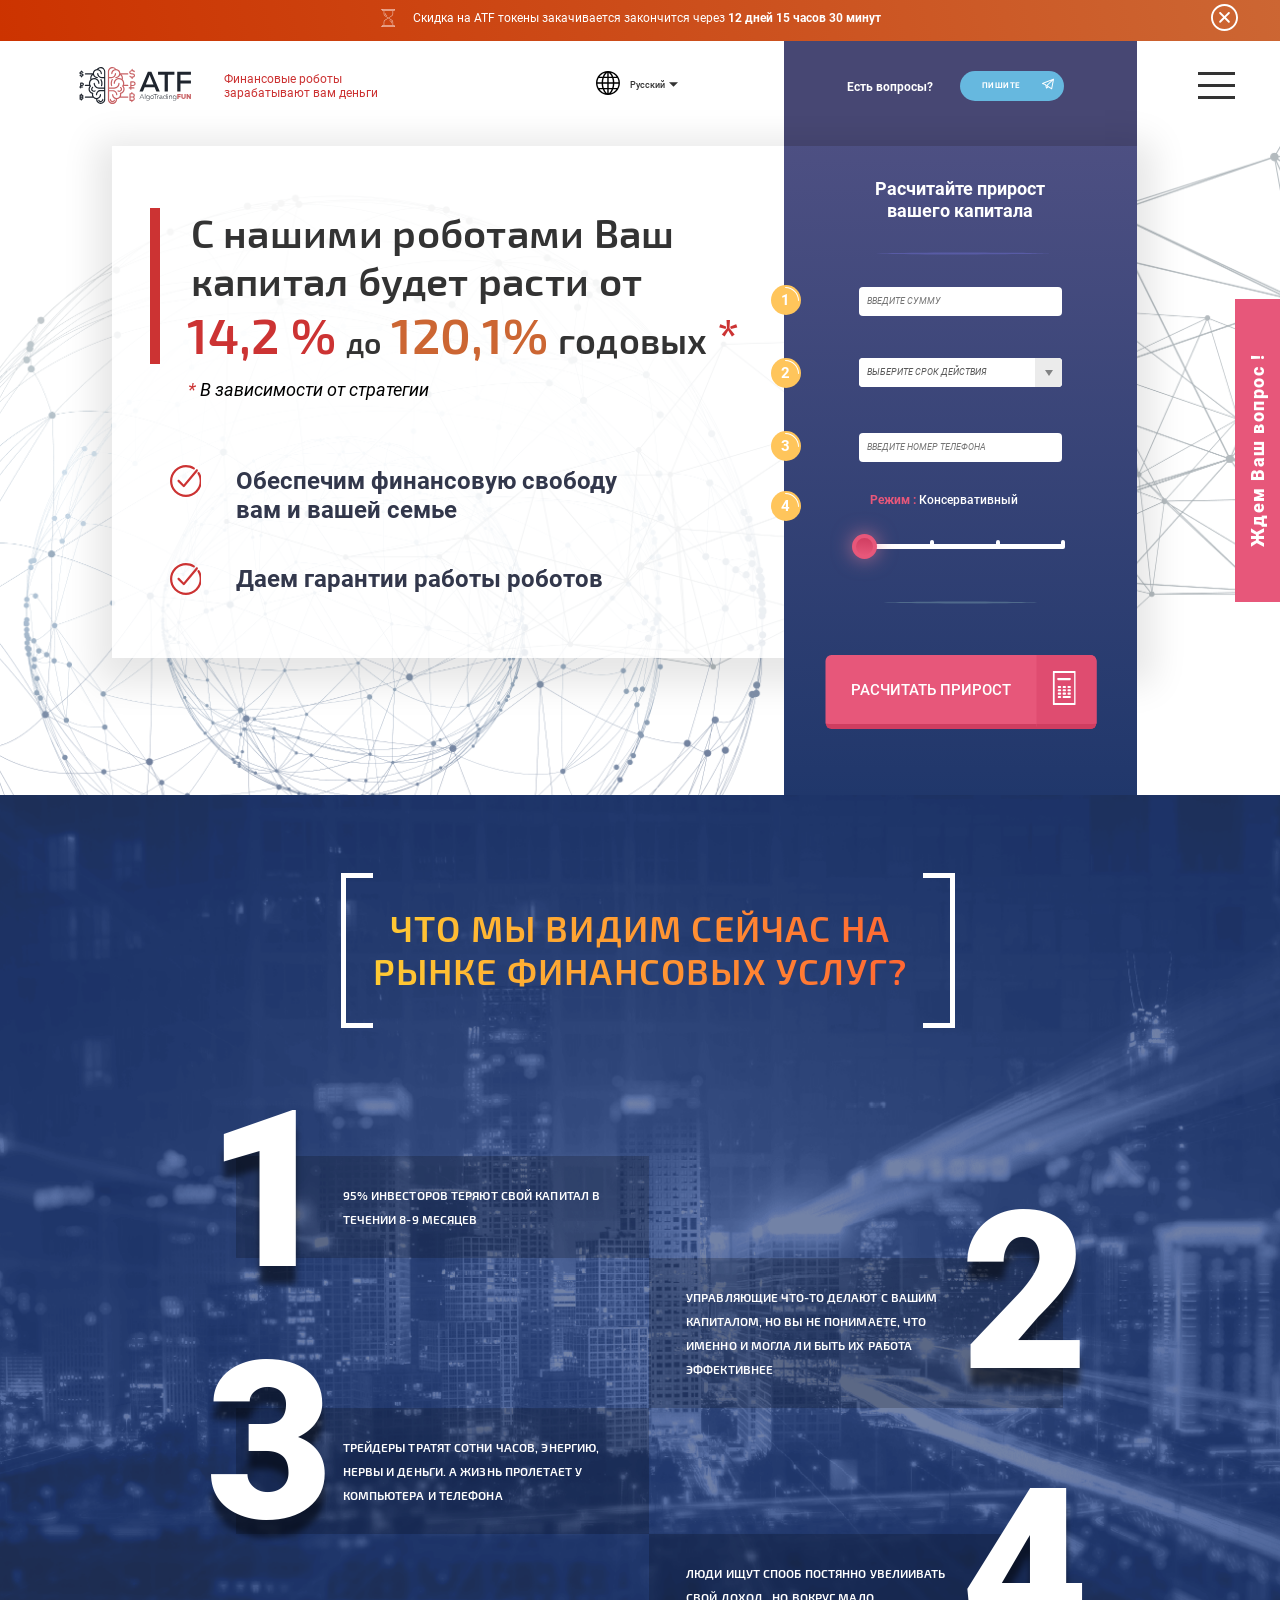
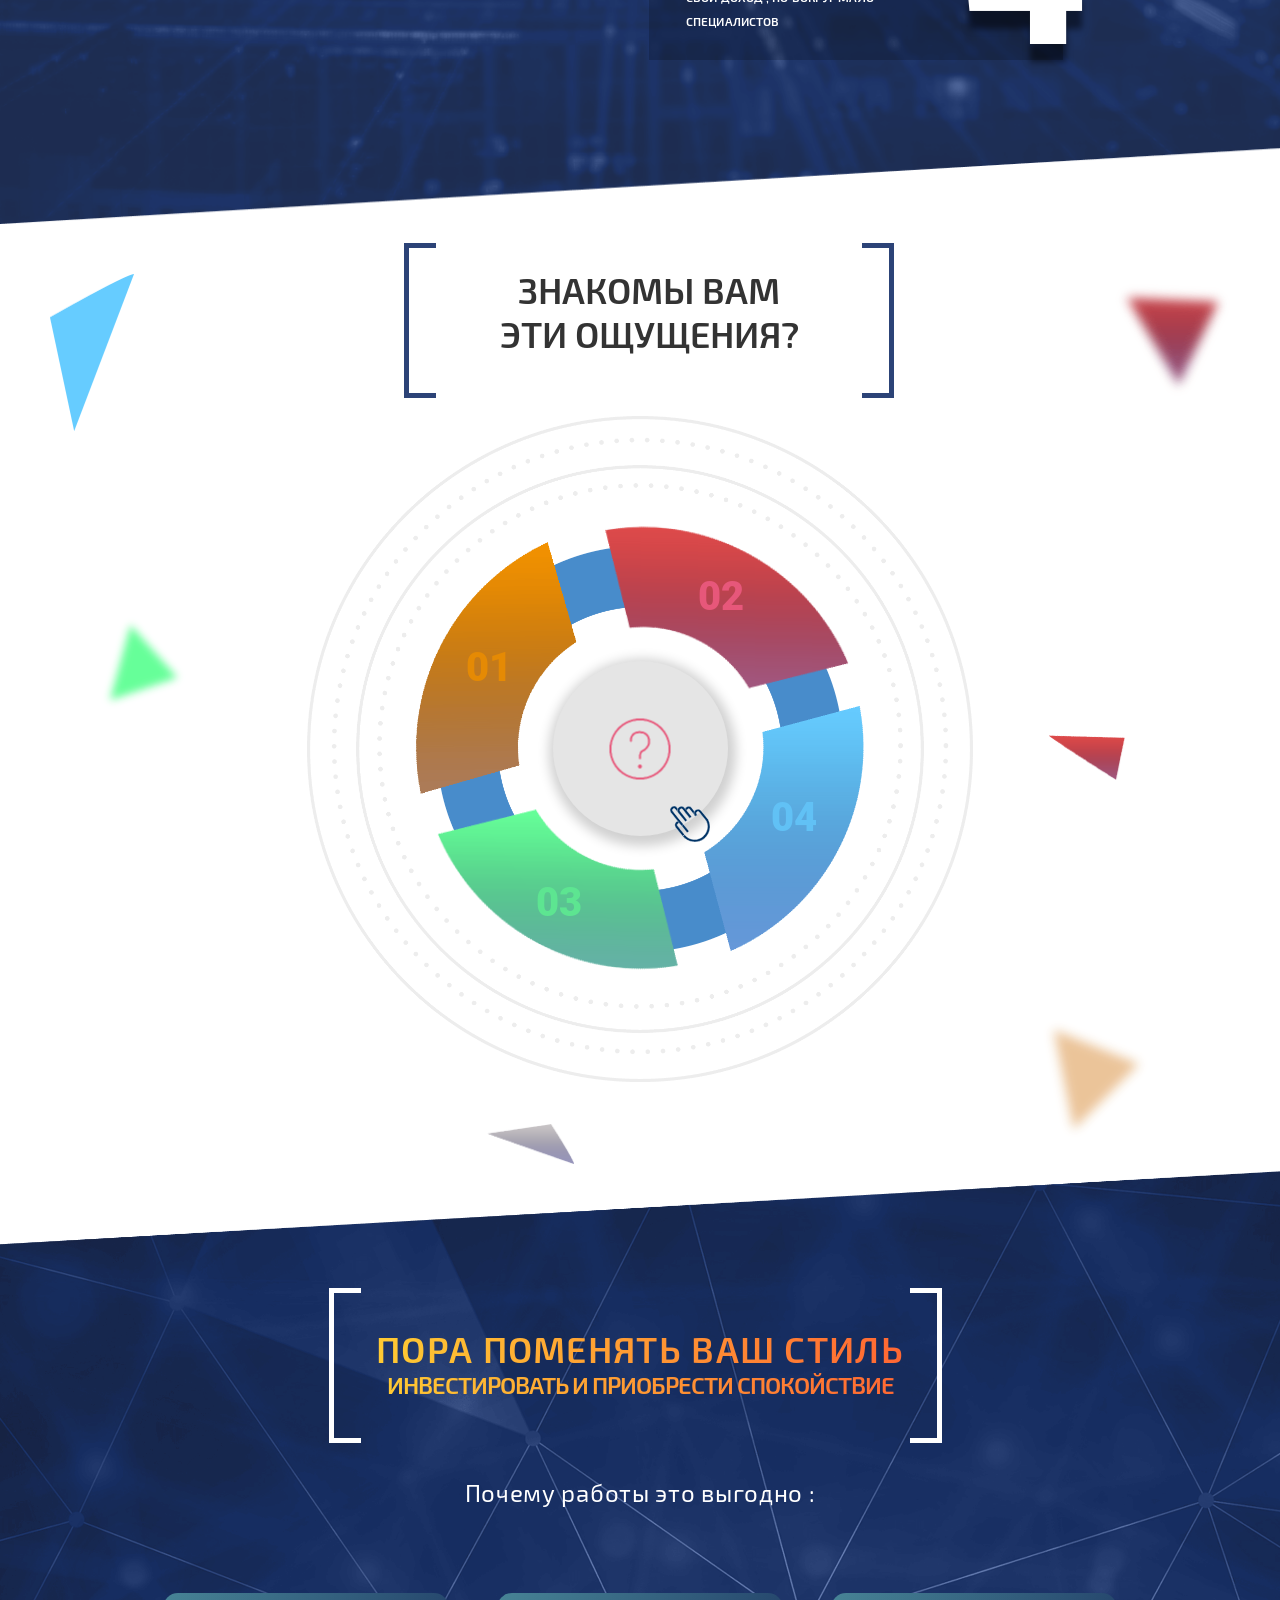
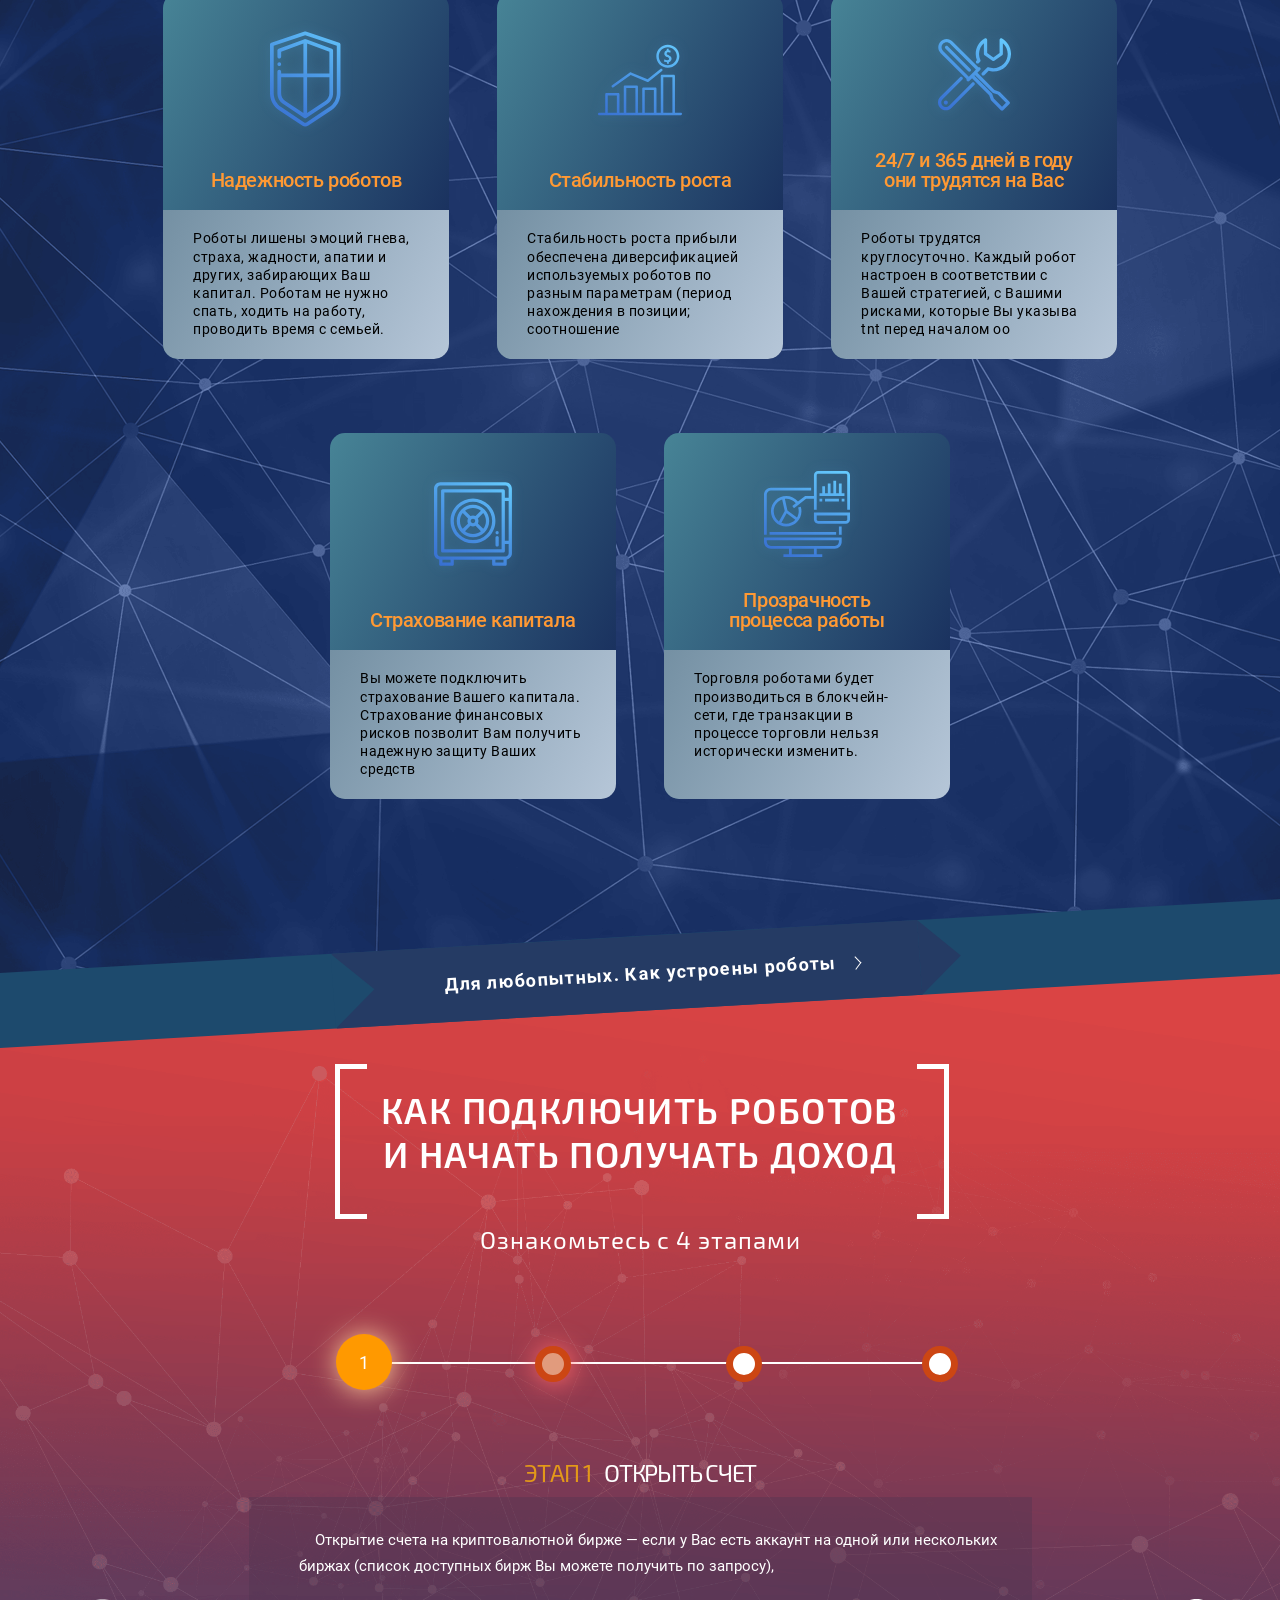
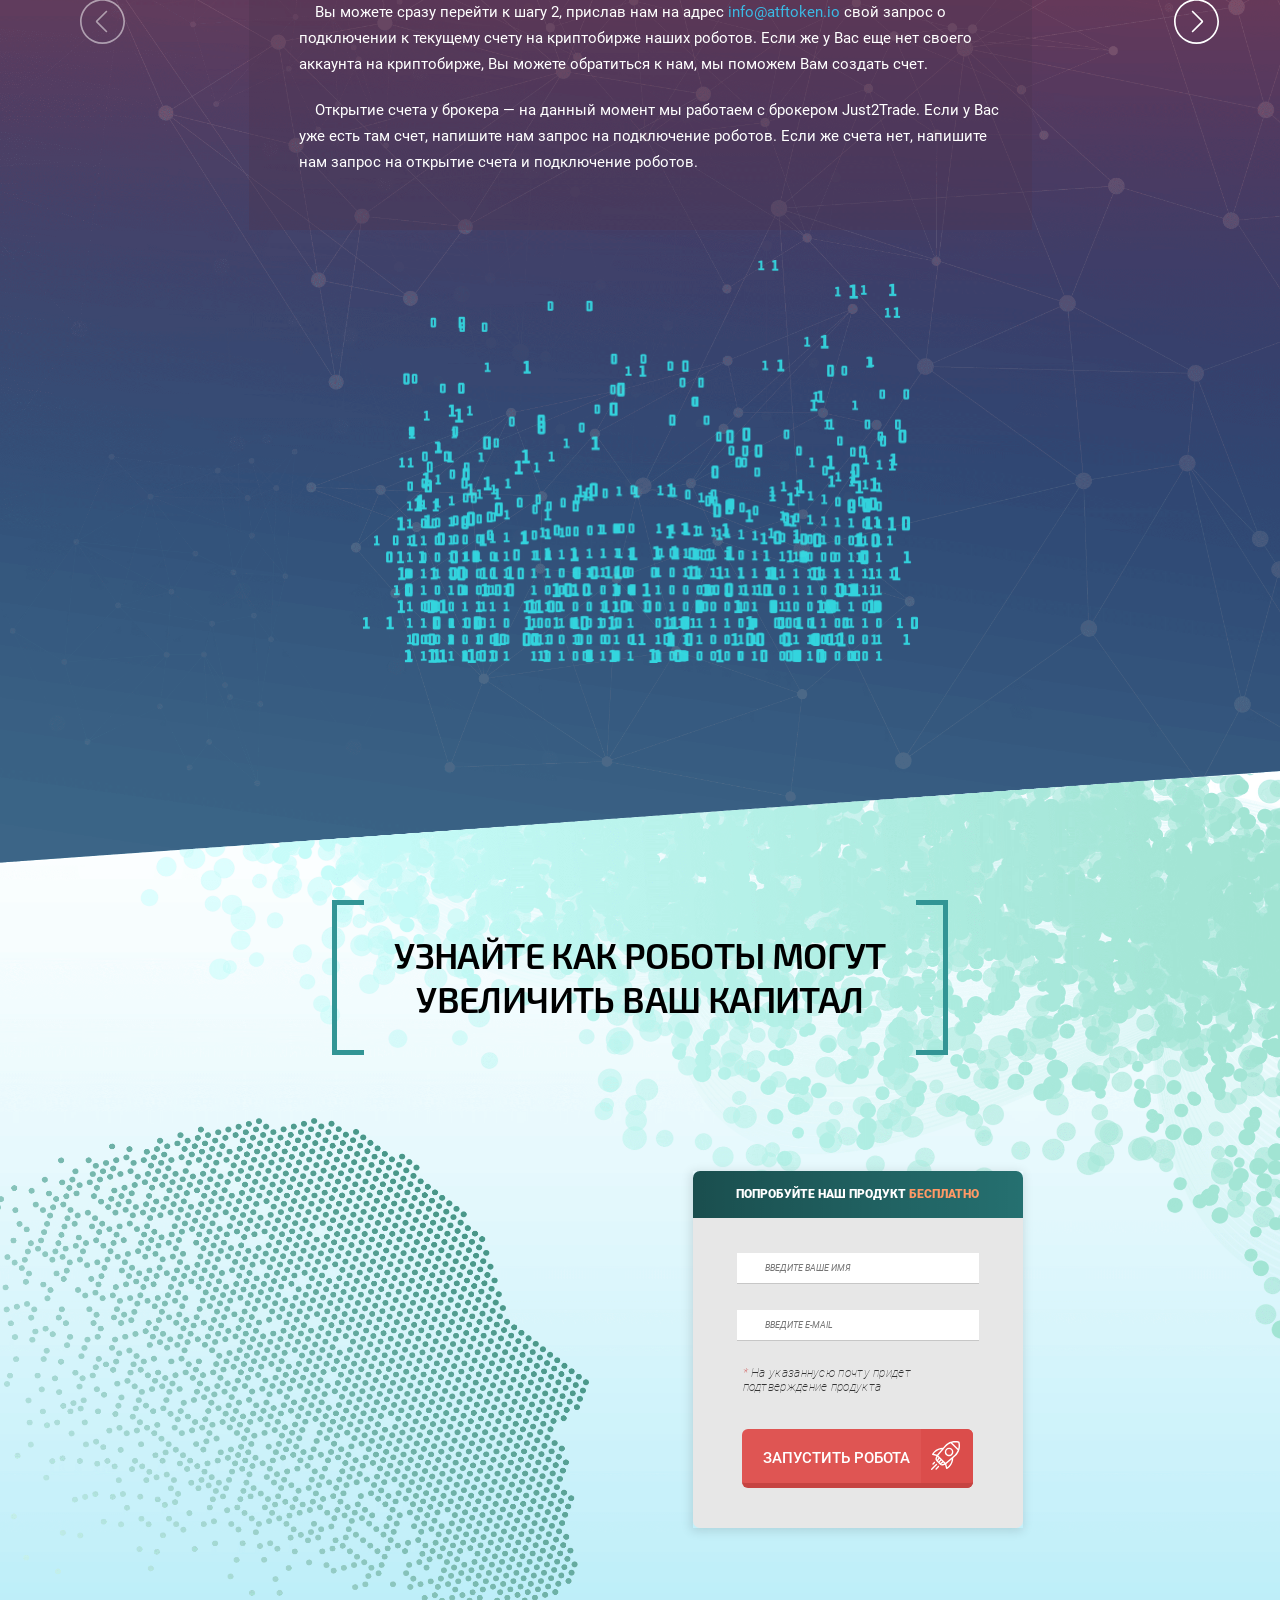
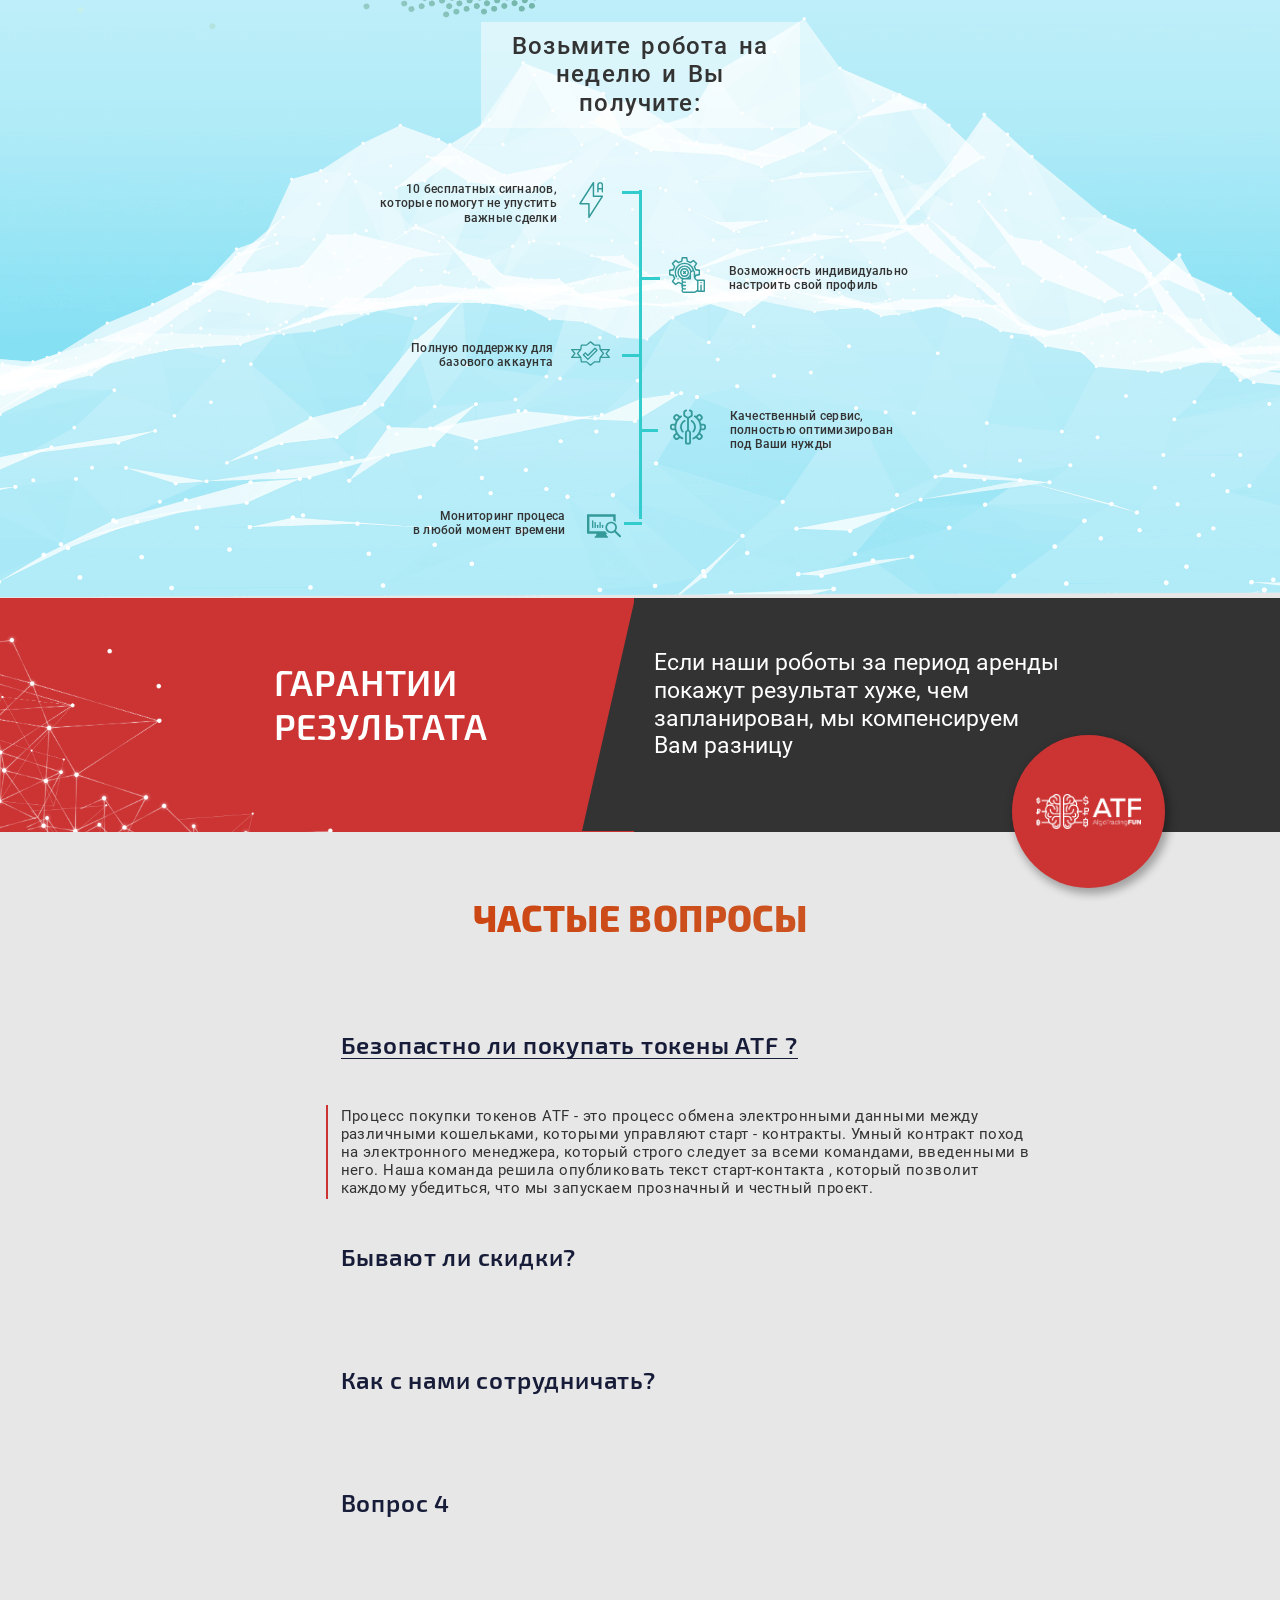
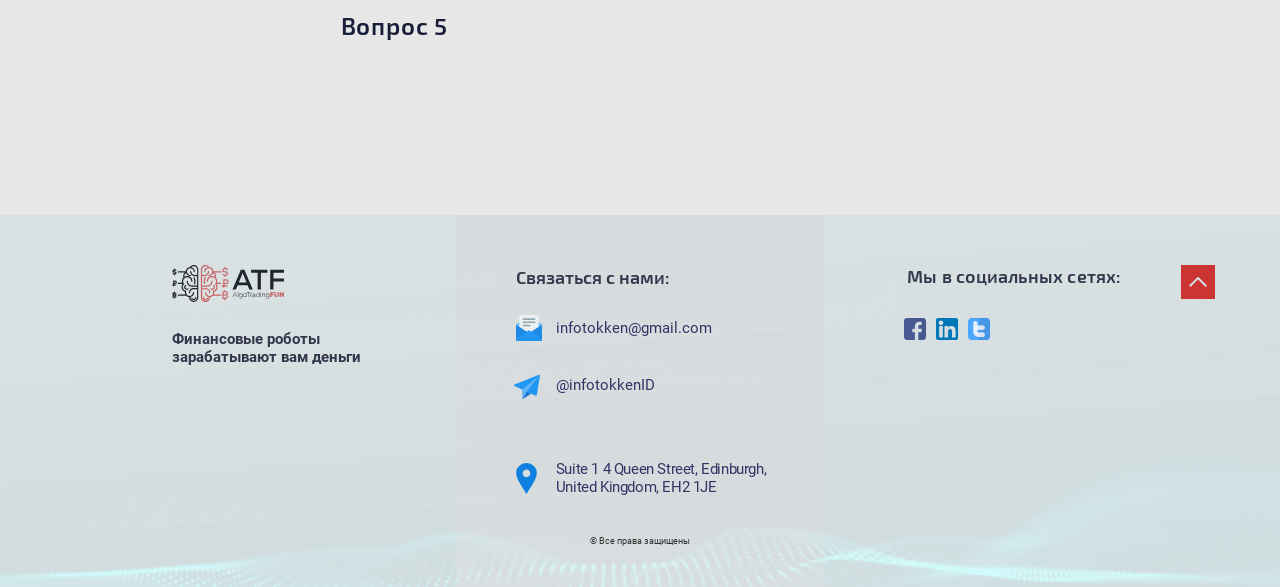
<file: index.html>
<!doctype html>
<html class="no-js" lang="ru">
<head>
    <meta charset="utf-8">
    <meta http-equiv="x-ua-compatible" content="ie=edge">
    <title>ATFtoken</title>
    <meta name="description" content="">
    <meta name="format-detection" content="telephone=no">
    <meta name="viewport" id="widthDevice">
    <script>
    function setContent(){
        var viewport = document.getElementById('widthDevice');
        if(screen.width > 640){
            viewport.setAttribute('content', 'width=device-width, initial-scale=1');
            console.log(viewport.getAttribute("content"))
        }else{
           viewport.setAttribute('content', 'width=640');
            console.log(viewport.getAttribute("content"))
        }
    }
    window.addEventListener('resize', function(){
       setContent();
    });
    setContent();
    </script>
    <link rel="manifest" href="site.webmanifest">
    <link rel="apple-touch-icon" href="icon.png">
    <link rel="shortcut icon" href="favicon.ico" type="image/x-icon">
    <!-- Place favicon.ico in the root directory -->
    <link rel="stylesheet" href="css/normalize.min.css">
    <link rel="stylesheet" href="css/main.css">

</head>
<body>
<!--[if lte IE 9]>
<p class="browserupgrade">You are using an <strong>outdated</strong> browser. Please <a href="https://browsehappy.com/">upgrade
    your browser</a> to improve your experience and security.</p>
<![endif]-->

<div class="alert active">
    <svg class="icon icon-hourglass alert__icon">
            <use
                    xlink:href="css/images/symbol-defs.svg#icon-hourglass"></use>
        </svg>
    <div class="alert__content">
        Cкидка <span class="alert-hide__mob">на ATF токены закачивается</span> <span
            class="alert-show__mob">закончится</span> через
        <span class="alert__countdown">
                <span class="alert-hide__mob">12 дней</span>
                15 часов 30 минут
            </span>
    </div>
    <a href="#" class="alert__close">
        <svg class="icon icon-cancel">
            <use xlink:href="css/images/symbol-defs.svg#icon-cancel"></use>
        </svg>
    </a>
</div>

<a href="#" class="menu__btn">
    <span class="menu__btn-line"></span>
    <span class="menu__btn-line"></span>
    <span class="menu__btn-line"></span>
</a>
<a href="#" class="telegram__mob">
    <svg class="icon icon-telegram">
        <use xlink:href="css/images/symbol-defs.svg#icon-telegram"></use>
    </svg>
</a>
<div id="menu-overlay"></div>
<div class="header__menu">
    <ul>
        <li class="header__menu-item"><a href="#header" class="header__menu-link"> Главная</a></li>
        <li class="header__menu-item"><a href="#experience" class="header__menu-link"> О роботах</a></li>
        <li class="header__menu-item"><a href="#connect" class="header__menu-link"> Как
            подключить</a></li>
        <li class="header__menu-item"><a href="#robots" class="header__menu-link"> Протестировать</a></li>
        <li class="header__menu-item"><a href="#guarantees" class="header__menu-link"> Гарантии</a></li>
        <li class="header__menu-item"><a href="#questions" class="header__menu-link"> Частые
            вопросы</a></li>
    </ul>
</div>

<header id="header">
    <div class="header-container">
        <div class="header__left">
            <div class="header__logo">
                <a href="#index.html" class="header__logo-icon"></a>
                <div class="header__logo-desc">Финансовые роботы <br> зарабатывают вам деньги</div>
            </div>

            <div class="header-lang" onclick="void(0)">
                <svg class="icon icon-worlwide header__lang-icon">
                    <use xlink:href="css/images/symbol-defs.svg#icon-worlwide"></use>
                </svg>
                <span class="header-lang__item-active">Русский
                         <svg class="icon icon-arrows header-lang__dropdown-icon"><use
                                 xlink:href="css/images/symbol-defs.svg#icon-arrows"></use></svg>
                    </span>
                <ul class="header-lang__dropdown">
                    <li class="header-lang__dropdown-item"><a href="#">Русский</a></li>
                    <li class="header-lang__dropdown-item"><a href="#">Русский</a></li>
                    <li class="header-lang__dropdown-item"><a href="#">Русский</a></li>
                    <li class="header-lang__dropdown-item"><a href="#">Русский</a></li>
                    <li class="header-lang__dropdown-item"><a href="#">Русский</a></li>
                    <li class="header-lang__dropdown-item"><a href="#">Русский</a></li>
                    <li class="header-lang__dropdown-item"><a href="#">Русский</a></li>
                </ul>
            </div>
        </div>
        <div class="header__right">
            <div class="header__questions">
                <div class="header__questions-title">Есть вопросы?</div>
                <a href="#" class="header__telegram">ПИШИТЕ
                    <svg class="icon icon-telegram-logo header__telegram-icon">
                        <use xlink:href="css/images/symbol-defs.svg#icon-telegram-logo"></use>
                    </svg>
                </a>
            </div>
        </div>
    </div>
</header>

<div class="welcome">
    <div class="welcome-container">
        <div class="welcome-info">
            <div class="welcome-info__text wow slideInLeft" data-wow-duration="1s" data-wow-delay="0.3s">
                <h1 class="h1 welcome-info__title">
                    С нашими роботами Ваш <br>
                    капитал будет <span class="welcome-info__red-mob">расти</span> от <br>
                    <span class="welcome-info__red">14,2 %</span>
                    <span>до</span>
                    <span class="welcome-info__orange">120,1% </span>
                    <span>годовых</span> <span class="welcome-info__red">*</span>
                </h1>
                <div class="welcome-info__title-comment"><span class="welcome-info__red">*</span> В зависимости от
                    стратегии
                </div>
                <div class="welcome-info__benefits">
                    <div class="welcome-info__benefits-item">
                        <svg class="icon icon-correct welcome-info__benefits-icon">
                            <use xlink:href="css/images/symbol-defs.svg#icon-correct"></use>
                        </svg>
                        <div class="welcome-info__benefits-text">Обеспечим финансовую свободу <br> вам и вашей семье
                        </div>
                    </div>
                    <div class="welcome-info__benefits-item">
                        <svg class="icon icon-correct welcome-info__benefits-icon">
                            <use xlink:href="css/images/symbol-defs.svg#icon-correct"></use>
                        </svg>
                        <div class="welcome-info__benefits-text">Даем гарантии работы роботов</div>

                    </div>
                </div>
            </div>
            <div class="welcome-info__calc-wrap">
                <div class="welcome-info__calc-heading-mob">Расчитайте <br> <span>прирост </span> вашего капитала</div>
                <div class="welcome-info__calc wow slideInUp" data-wow-duration="1s" data-wow-delay="0.3s">
                    <div class="welcome-info__calc-heading">Расчитайте прирост вашего капитала
                        <svg class="icon icon-line">
                            <use xlink:href="css/images/symbol-defs.svg#icon-line"></use>
                        </svg>
                    </div>
                    <form class="welcome-info__calc-form">
                        <div class="welcome-info__form-group">
                            <span class="welcome-info__calc-icon">1
                              <svg class="icon icon-half-line"><use
                                      xlink:href="css/images/symbol-defs.svg#icon-half-line"></use></svg>
                            </span>
                            <input type="text" placeholder="Введите сумму">
                        </div>
                        <div class="welcome-info__form-select-wrap welcome-info__form-group">
                            <span class="welcome-info__calc-icon">2
                                 <svg class="icon icon-half-line"><use
                                         xlink:href="css/images/symbol-defs.svg#icon-half-line"></use></svg>
                            </span>
                            <select name="welcome-info__form-select" id="header-info__form-select">
                                <option value>Выберите срок действия</option>
                                <option value>1 неделя</option>
                                <option value="">1 месяц</option>
                                <option value="">6 месяцев</option>
                                <option value="">12 месяцев</option>
                                <option value="">2 года</option>
                                <option value="">4 года</option>
                                <option value="">8 лет</option>
                            </select>
                        </div>
                        <div class="welcome-info__form-group">
                            <span class="welcome-info__calc-icon">3
                              <svg class="icon icon-half-line"><use
                                      xlink:href="css/images/symbol-defs.svg#icon-half-line"></use></svg>
                            </span>
                            <input type="tel" placeholder="Введите номер телефона">
                        </div>
                        <div class="welcome-info__form-slider">
                            <span class="welcome-info__calc-icon">4
                              <svg class="icon icon-half-line"><use
                                      xlink:href="css/images/symbol-defs.svg#icon-half-line"></use></svg>
                            </span>
                            <div class="welcome-info__slider-comment">
                                <span class="welcome-info__slider-title mob">Выбран режим : </span>
                                <span class="welcome-info__slider-title">Режим : </span>
                                <span class="welcome-info__slider-desc">Консервативный</span>
                            </div>
                            <div class="wi__slider-line">
                                <div class="wi__slider-point"></div>
                                <div class="wi__slider-point"></div>
                                <div class="wi__slider-point"></div>
                                <div class="wi__slider-point"></div>
                                <div class="wi__slider-circle"></div>
                            </div>
                        </div>
                        <svg class="icon icon-line">
                            <use xlink:href="css/images/symbol-defs.svg#icon-line"></use>
                        </svg>
                        <div class="btn__calc-wrap">
                            <a href="#modal-result" class="btn__calc modal__result-link">Расчитать прирост
                                <div class="btn__calc-icon">
                                    <svg class="icon icon-calculator">
                                        <use xlink:href="css/images/symbol-defs.svg#icon-calculator"></use>
                                    </svg>
                                </div>
                            </a>
                        </div>
                    </form>
                </div>
            </div>
        </div>
    </div>
</div>

<main id="main">
    <section class="finmarket">
        <h2 class="h2 section-heading__grad finmarket__heading">
            <span class="section-heading__scope section-heading__scope-left"></span>
            ЧТО МЫ ВИДИМ СЕЙЧАС НА РЫНКЕ ФИНАНСОВЫХ УСЛУГ?
            <span class="section-heading__scope section-heading__scope-right"></span>
        </h2>
        <div class="main-container">
            <div class="finmarket-info">
                <div class="finmarket-info__item wow fadeInLeft" data-wow-duration="1s" data-wow-delay="0.5s">
                    <p class="finmarket-info__content">
                        95% ИНВЕСТОРОВ ТЕРЯЮТ СВОЙ КАПИТАЛ В ТЕЧЕНИИ 8-9 МЕСЯЦЕВ
                    </p>
                    <span class="finmarket-info__num finmarket-info__num-1">1</span>
                </div>
                <div class="finmarket-info__item wow fadeInRight" data-wow-duration="1s" data-wow-delay="1s">
                    <p class="finmarket-info__content">
                        Управляющие что-то делают с вашим капиталом, но Вы не понимаете, что именно и могла ли быть их
                        работа эффективнее
                    </p>
                    <span class="finmarket-info__num finmarket-info__num-2">2</span>
                </div>
                <div class="finmarket-info__item wow fadeInLeft" data-wow-duration="1s" data-wow-delay="1.5s">
                    <p class="finmarket-info__content">
                        Трейдеры тратят сотни часов, энергию, нервы и деньги. А жизнь пролетает у компьютера и телефона
                    </p>
                    <span class="finmarket-info__num finmarket-info__num-3">3</span>
                </div>
                <div class="finmarket-info__item wow fadeInRight" data-wow-duration="1s" data-wow-delay="2s">
                    <p class="finmarket-info__content">
                        Люди ищут спооб постянно увелиивать свой доход , но вокруг мало специалистов
                    </p>
                    <span class="finmarket-info__num finmarket-info__num-4">4</span>
                </div>
            </div>
        </div>
    </section>
    <section id="experience" class="experience">
        <h2 class="h2 experience__heading">
            <span class="section-heading__scope section-heading__scope-left"></span>
            ЗНАКОМЫ ВАМ ЭТИ ОЩУЩЕНИЯ?
            <span class="section-heading__scope section-heading__scope-right"></span>
        </h2>
        <div class="experience__bg experience__bg-1"></div>
        <div class="experience__bg experience__bg-2"></div>
        <div class="experience__bg experience__bg-3"></div>
        <div class="experience__bg experience__bg-4"></div>
        <div class="experience__bg experience__bg-5"></div>
        <div class="experience__bg experience__bg-6"></div>
        <div class="exerience-circles">
            <div class="ec__outer-circle wow fadeIn" data-wow-duration="1s" data-wow-delay="0.4s"></div>
            <div class="ec__inner-circle  wow fadeIn" data-wow-duration="1s" data-wow-delay="1s">
                <div class="ec__inner-quarter ec__inner-quarter-1 wow zoomIn" data-wow-duration="0.5s"
                     data-wow-delay="1.3s">
                    <span class="ec__inner-quarter-num">01</span>
                </div>
                <div class="ec__inner-quarter ec__inner-quarter-2 wow zoomIn" data-wow-duration="0.5s"
                     data-wow-delay="1.6s">
                    <span class="ec__inner-quarter-num">02</span>
                </div>
                <div class="ec__inner-quarter ec__inner-quarter-3 wow zoomIn" data-wow-duration="0.5s"
                     data-wow-delay="1.9s">
                    <span class="ec__inner-quarter-num">03</span>

                </div>
                <div class="ec__inner-quarter ec__inner-quarter-4 wow zoomIn" data-wow-duration="0.5s"
                     data-wow-delay="2.2s">
                    <span class="ec__inner-quarter-num">04</span>
                </div>
            </div>
            <a href="#" class="ec__center">
                <span class="ec__center-question"></span>
                <div class="ec__center-pulse-wrap">
                    <span class="ec__center-hand"></span>
                    <span class="ec__center-pulse ec__center-pulse-1">
                            <span class="ec__center-pulse ec__center-pulse-2"></span>
                        </span>
                </div>
            </a>
            <div class="ec__content ec__content-1">
                Опять слили очередной капитал или потеряли часть средств, а почему и как не поймете ...
            </div>
            <div class="ec__content ec__content-2">
                Опять пока Вы спали или кушали, биткоин ушел без Вас,
                а Вас не было ...
            </div>
            <div class="ec__content ec__content-3">
                Опять Вы послушали совет друзей и супер-гуру,
                а график пошел
                против Вас ...
            </div>
            <div class="ec__content ec__content-4">
                Вы не знаете, что делать, когда Ваши инвестиции ведут себя непонятно,
                а Вы а панике делаете какие-то импульсивные поступки ...
            </div>
        </div>
        <div class="main-container">
            <div class="experience__content-wrap">
                <div class="exprience__content exprience__content-1">
                    <span class="experience__content-num experience__content-num-1">01</span>
                    Опять слили очередной капитал или потеряли часть средств, а почему и как не поймете ...
                </div>
                <div class="exprience__content exprience__content-2">
                    <span class="experience__content-num experience__content-num-2">02</span>
                    Опять пока Вы спали или кушали, биткоин ушел без Вас,
                    а Вас не было ...
                </div>
                <div class="exprience__content exprience__content-3">
                    <span class="experience__content-num experience__content-num-3">03</span>
                    Опять Вы послушали совет друзей и супер-гуру,
                    а график пошел
                    против Вас ...
                </div>
                <div class="exprience__content exprience__content-4">
                    <span class="experience__content-num experience__content-num-4">04</span>
                    Вы не знаете, что делать, когда Ваши инвестиции ведут себя непонятно,
                    а Вы а панике делаете какие-то импульсивные поступки ...
                </div>
            </div>
        </div>
    </section>
    <section id="change" class="change">
        <div class="main-container">
            <h2 class="h2 section-heading__grad change__heading">
                <span class="section-heading__scope section-heading__scope-left"></span>
                ПОРА ПОМЕНЯТЬ ВАШ СТИЛЬ <br>
                <span class="change__subheading">ИНВЕСТИРОВАТЬ И ПРИОБРЕСТИ СПОКОЙСТВИЕ</span>
                <span class="section-heading__scope section-heading__scope-right"></span>
            </h2>
            <div class="change__subtitle">Почему работы это выгодно :</div>
            <div class="change-benefits">
                <div class="change-benefits__item">
                    <div class="change-benefits__item-img">
                        <svg class="icon icon-shield change-benefits__item-icon">
                            <defs>
                                <linearGradient id="goldGrad" x1="10%" x2="40%" y1="40%" y2="0%"
                                                gradientUnits="userSpaceOnUse">
                                    <stop stop-color="#ffcc66" offset="0%"/>
                                    <stop stop-color="#ffd787" offset="30%"/>
                                    <stop stop-color="#ffecc7" offset="60%"/>
                                    <stop stop-color="#ffffff" offset="100%"/>
                                </linearGradient>
                            </defs>
                            <defs>
                                <linearGradient id="blueGrad" x1="10%" x2="40%" y1="40%" y2="0%"
                                                gradientUnits="userSpaceOnUse">
                                    <stop stop-color="#356ace" offset="0%"/>
                                    <stop stop-color="#4080d9" offset="30%"/>
                                    <stop stop-color="#4e9de7" offset="60%"/>
                                    <stop stop-color="#65cafe" offset="100%"/>
                                </linearGradient>
                            </defs>
                            <defs>
                                <filter id="dropshadow" x="-40%" y="-40%" width="180%" height="180%"
                                        filterUnits="userSpaceOnUse">
                                    <feGaussianBlur in="SourceAlpha" stdDeviation="3"/>
                                    <!-- stdDeviation is how much to blur -->
                                    <feOffset dx="5" dy="5" result="offsetblur"/>
                                    <feOffset dx="-5" dy="-5" result="offsetblur"/>
                                    <feMerge>
                                        <feMergeNode/>
                                        <feMergeNode in="SourceGraphic"/>
                                        <feMergeNode in="SourceGraphic"/>
                                    </feMerge>
                                </filter>
                            </defs>
                            <use xlink:href="css/images/symbol-defs.svg#icon-shield"></use>
                        </svg>
                        <div class="change-benefits__item-title"> Надежность роботов</div>
                    </div>
                    <p class="change-benefits__item-content">
                        Роботы лишены эмоций гнева, страха, жадности, апатии и других, забирающих Ваш капитал.
                        Роботам не нужно спать, ходить на работу, проводить время с семьей.
                    </p>
                </div>
                <div class="change-benefits__item">
                    <div class="change-benefits__item-img">
                        <svg class="icon icon-bars2 change-benefits__item-icon">
                            <use xlink:href="css/images/symbol-defs.svg#icon-bars2"></use>
                        </svg>
                        <div class="change-benefits__item-title"> Стабильность роста</div>
                    </div>
                    <p class="change-benefits__item-content">
                        Стабильность роста прибыли обеспечена диверсификацией используемых роботов по разным параметрам
                        (период нахождения в позиции; соотношение
                    </p>
                </div>
                <div class="change-benefits__item">
                    <div class="change-benefits__item-img">
                        <svg class="icon icon-wrench change-benefits__item-icon">
                            <use xlink:href="css/images/symbol-defs.svg#icon-wrench"></use>
                        </svg>
                        <div class="change-benefits__item-title"> 24/7 и 365 дней в году <br> они трудятся на Вас</div>
                    </div>
                    <p class="change-benefits__item-content">
                        Роботы трудятся круглосуточно. Каждый робот настроен в соответствии с Вашей стратегией,
                        с Вашими рисками, которые Вы указыва tnt перед началом оо
                    </p>
                </div>
                <div class="change-benefits__item">
                    <div class="change-benefits__item-img">
                        <svg class="icon icon-money change-benefits__item-icon">
                            <use xlink:href="css/images/symbol-defs.svg#icon-money"></use>
                        </svg>
                        <div class="change-benefits__item-title"> Страхование капитала</div>
                    </div>
                    <p class="change-benefits__item-content">
                        Вы можете подключить страхование Вашего капитала. Страхование финансовых рисков позволит Вам
                        получить надежную защиту Ваших средств
                    </p>
                </div>
                <div class="change-benefits__item">
                    <div class="change-benefits__item-img">
                        <svg class="icon icon-analytics change-benefits__item-icon">
                            <use xlink:href="css/images/symbol-defs.svg#icon-analytics"></use>
                        </svg>
                        <div class="change-benefits__item-title"> Прозрачность <br> процесса работы</div>
                    </div>
                    <p class="change-benefits__item-content">
                        Торговля роботами будет производиться в блокчейн-сети, где транзакции в процессе торговли нельзя
                        исторически изменить.
                    </p>
                </div>
            </div>
        </div>
    </section>
    <section id="connect" class="connect">
        <div class="about-robots__link-container">
            <div class="about-robots__link-wrap">
                <a href="#modal-robots" class="about-robots__link modal__link">Для любопытных. Как устроены роботы
                    <span
                            class="about-robots__link-sign"></span></a>
            </div>
        </div>
        <div class="connect__bg"></div>
        <div class="main-container">
            <h2 class="h2 connect__heading">
                <span class="section-heading__scope section-heading__scope-left"></span>
                КАК ПОДКЛЮЧИТЬ РОБОТОВ
                И НАЧАТЬ ПОЛУЧАТЬ ДОХОД
                <span class="section-heading__scope section-heading__scope-right"></span>
            </h2>
            <div class="connect__subtitle">Ознакомьтесь с 4 этапами</div>
            <div class="connect-slider__item-chart">
                <div class="csi__chart-line"></div>
            </div>
            <div class="connect-slider slick__slider">
                <div class="connect-slider__item">
                    <div class="connect-slider__heading"><span>ЭТАП 1</span> &nbsp; ОТКРЫТЬ СЧЕТ</div>
                    <div class="connect-slider__content">
                        <p>&nbsp; &nbsp; Открытие счета на криптовалютной бирже — если у Вас есть аккаунт на
                            одной или
                            нескольких биржах (список доступных бирж Вы можете получить по запросу),</p>
                        <p> &nbsp; &nbsp; Вы можете сразу перейти к шагу 2, прислав нам на адрес <a
                                href="mailto:info@atftoken.io">info@atftoken.io</a> свой
                            запрос о подключении к текущему счету на криптобирже наших роботов.
                            <span class="connect-slider__content-hidden">Если же у Вас еще нет своего аккаунта на
                                    криптобирже,
                                    Вы можете обратиться к нам, мы поможем Вам создать счет.</span></p>
                        <p><span class="connect-slider__content-hidden"> &nbsp; &nbsp; Открытие счета у брокера — на данный момент мы
                                работаем с брокером
                                Just2Trade. Если у Вас уже есть там счет, напишите нам запрос
                                на подключение роботов. Если же счета нет, напишите нам запрос на открытие счета и подключение роботов.</span>
                        </p>
                    </div>
                    <div class="connect-slider__img  connect-slider__img-1"></div>
                </div>
                <div class="connect-slider__item">
                    <div class="connect-slider__heading"><span>ЭТАП 2</span> &nbsp; Представить токены ATF</div>
                    <div class="connect-slider__content">
                        <p>Купить токены ATF — при подключении наших услуг, Вам необходимо иметь наш токен ATF,
                            который дает право подключения наших сервисов к Вашим счетам. Вы можете купить наши
                            токены, обратившись к нам с запросом о покупке.
                        </p>
                        <p> <span class="connect-slider__content-hidden"> Сообщить о готовности подключить роботов — после покупки необходимого количества токенов ATF,
                                мы подключим к Вашему счету наших роботов. </span>
                        </p>
                    </div>
                    <div class="connect-slider__img connect-slider__img-2"></div>
                </div>
                <div class="connect-slider__item">
                    <div class="connect-slider__heading"><span>ЭТАП 3</span> &nbsp;Арендовать роботов</div>
                    <div class="connect-slider__content">
                        <p> Получить рассчет стоимости аренды роботов — после получения от Вас запроса на
                            подключение роботов, мы пришлем Вам калькулятор расчета стоимости услуг по подключению
                            роботов.
                        </p>
                        <p> <span class="connect-slider__content-hidden"> Подписать договор на аренду роботов — если Вы согласны с расчетом стоимости услуг, мы
                                подготовим для Вас договор о подключении роботов к Вашему счету.</span>
                        </p>
                    </div>
                    <div class="connect-slider__img connect-slider__img-3"></div>
                </div>
                <div class="connect-slider__item">
                    <div class="connect-slider__heading"><span>ЭТАП 4</span> &nbsp;Запустить роботов</div>
                    <div class="connect-slider__content">
                        <p> Активировать роботов — когда Вы будете готовы начинать торговать с помощью
                            наших роботов, Вы запускаете их и они торгуют по параметрам, которые
                            настроены под Ваши параметры торговли.
                        </p>
                        <p> Получайте прибыль — Вы сможете <span class="connect-slider__content-hidden"> получать прибыль и выводить средства еженедельно
                                или ежемесячно. В момент вывода прибыли, Вы оплачиваете стоимость услуг по использованию роботов и
                                идет частичное списание токенов ATF. </span>
                        </p>
                    </div>
                    <div class="connect-slider__img connect-slider__img-4"></div>
                </div>
            </div>
        </div>
    </section>
    <section id="robots" class="robots">
        <div class="robots__bg"></div>
        <h2 class="h2 robots__heading">
            <span class="section-heading__scope section-heading__scope-left"></span>
            УЗНАЙТЕ КАК РОБОТЫ МОГУТ <span class="red">УВЕЛИЧИТЬ</span> ВАШ КАПИТАЛ
            <span class="section-heading__scope section-heading__scope-right"></span>
        </h2>
        <div class="main-container">
            <div class="robots-content__wrap">
                <div class="robots-form__wrap">
                    <div class="robots-form__heading">Попробуйте наш продукт <span>бесплатно</span></div>
                    <form class="robots-form">
                        <div class="robots__form-group">
                            <input type="text" placeholder="введите ваше имя" class="form-input">
                        </div>
                        <div class="robots__form-group">
                            <input type="text" placeholder="введите E-mail" class="form-input">
                        </div>
                        <div class="robots-form__comment">
                            <span>*</span> На указаннуcю почту придет
                            подтверждение продукта
                        </div>
                        <div class="text-center">
                            <a href="#modal-result" class="robots-form__btn modal__result-link">запустить робота
                                <div class="robots-form__btn-icon">
                                    <svg class="icon icon-transport">
                                        <use xlink:href="css/images/symbol-defs.svg#icon-transport"></use>
                                    </svg>
                                </div>
                            </a>
                        </div>
                    </form>
                </div>
                <div class="robots-benefits">
                    <div class="robots-benefits__heading">Возьмите робота на <br> неделю и Вы получите:</div>
                    <div class="robots-benefits__list">
                        <div class="robots-benefits__line"></div>
                        <div class="robots-benefits__list-item robots-benefits__list-item-1">
                            10 бесплатных сигналов, <br>
                            которые помогут не упустить <br>
                            важные сделки
                            <svg class="icon icon-auto-flash robots-benefits__list-icon">
                                <use
                                        xlink:href="css/images/symbol-defs.svg#icon-auto-flash"></use>
                            </svg>
                        </div>
                        <div class="robots-benefits__list-item robots-benefits__list-item-2">
                            Возможность индивидуально <br> настроить свой профиль
                            <svg class="icon icon-cogwheel robots-benefits__list-icon">
                                <use
                                        xlink:href="css/images/symbol-defs.svg#icon-cogwheel"></use>
                            </svg>
                        </div>
                        <div class="robots-benefits__list-item robots-benefits__list-item-3">
                            Полную поддержку для <br> базового аккаунта
                            <svg class="icon icon-tag robots-benefits__list-icon">
                                <use
                                        xlink:href="css/images/symbol-defs.svg#icon-tag"></use>
                            </svg>
                        </div>
                        <div class="robots-benefits__list-item robots-benefits__list-item-4">
                            Качественный сервис, <br> полностью оптимизирован <br>под Ваши нужды
                            <svg class="icon icon-auto-repair-service robots-benefits__list-icon">
                                <use
                                        xlink:href="css/images/symbol-defs.svg#icon-auto-repair-service"></use>
                            </svg>
                        </div>
                        <div class="robots-benefits__list-item robots-benefits__list-item-5">
                            Мониторинг процеса <br> в любой момент времени
                            <svg class="icon icon-technology robots-benefits__list-icon">
                                <use
                                        xlink:href="css/images/symbol-defs.svg#icon-technology"></use>
                            </svg>
                        </div>
                    </div>
                </div>
            </div>
        </div>
    </section>
    <section id="guarantees" class="guarantees">
        <div class="guarantees__heading-wrap">
            <div class="guarantees__heading-bg"></div>
            <h2 class="h2 guarantees__heading">ГАРАНТИИ <br> РЕЗУЛЬТАТА</h2>
        </div>
        <div class="guarantees__content-wrap">
            <div class="guarantee__content">
                Если наши роботы за период аренды покажут результат хуже, чем запланирован, мы компенсируем
                Вам разницу
            </div>
            <div class="guarantees__logo">
                <span class="guarantees__logo-img"></span>
            </div>
        </div>
    </section>
    <section id="questions" class="questions">
        <h2 class="questions__heading">ЧАСТЫЕ ВОПРОСЫ</h2>
        <div class="main-container">
            <div class="questions__accordion">
                <div class="questions__accordion-item">
                    <div class="question__accordion-title active">Безопастно ли покупать токены ATF ?</div>
                    <div class="questions__accordion-body">
                        Процесс покупки токенов ATF - это процесс обмена электронными данными между различными
                        кошельками,
                        которыми управляют старт - контракты. Умный контракт поход на электронного менеджера,
                        который строго следует за всеми командами, введенными в него. Наша команда решила
                        опубликовать текст старт-контакта , который позволит каждому убедиться, что мы запускаем
                        прозначный и честный проект.
                    </div>
                </div>
                <div class="questions__accordion-item">
                    <div class="question__accordion-title">Бывают ли скидки?</div>
                    <div class="questions__accordion-body">
                        Процесс покупки токенов ATF - это процесс обмена электронными данными между различными
                        кошельками,
                        которыми управляют старт - контракты.
                    </div>
                </div>
                <div class="questions__accordion-item">
                    <div class="question__accordion-title">Как с нами сотрудничать?</div>
                    <div class="questions__accordion-body">
                        Процесс покупки токенов ATF - это процесс обмена электронными данными между различными
                        кошельками,
                        которыми управляют старт - контракты.
                        Умный контракт поход на электронного менеджера,
                        который строго следует за всеми командами, введенными в него.Наша команда решила опубликовать
                        текст старт-контакта , который позволит каждому убедиться, что мы запускаем прозначный и честный
                        проект.
                    </div>
                </div>
                <div class="questions__accordion-item">
                    <div class="question__accordion-title">Вопрос 4</div>
                    <div class="questions__accordion-body">
                        Умный контракт поход на электронного менеджера,
                        который строго следует за всеми командами, введенными в него.Наша команда решила опубликовать
                        текст старт-контакта , который позволит каждому убедиться, что мы запускаем прозначный и честный
                        проект.
                    </div>
                </div>
                <div class="questions__accordion-item">
                    <div class="question__accordion-title">Вопрос 5</div>
                    <div class="questions__accordion-body">
                        Умный контракт поход на электронного менеджера,
                        который строго следует за всеми командами, введенными в него.Наша команда решила опубликовать
                        текст старт-контакта , который позволит каждому убедиться, что мы запускаем прозначный и честный
                        проект.
                        Умный контракт поход на электронного менеджера,
                        который строго следует за всеми командами, введенными в него.Наша команда решила опубликовать
                        текст старт-контакта , который позволит каждому убедиться, что мы запускаем прозначный и честный
                        проект.
                    </div>
                </div>
            </div>
            <div class="questions-ask__btn-wrap">
                <a href="#modal-question" class="questions-ask__btn modal__link">Задать свой вопрос</a>
            </div>
        </div>
    </section>
</main>
<footer id="footer">
    <div class="main-container">
        <div class="footer-logo">
            <div class="footer-logo__icon"></div>
            <div class="footer-logo__desc">Финансовые роботы <br> зарабатывают вам деньги</div>
        </div>
        <div class="footer-contacts">
            <div class="footer__subheading">Связаться с нами:</div>
            <a href="mailto:infotokken@gmail.com" class="footer-contacts__email footer-contacts__item">
                <svg class="icon icon-envelope footer-contacts__icon">
                    <use
                            xlink:href="css/images/symbol-defs.svg#icon-envelope"></use>
                </svg>
                infotokken@gmail.com
            </a>
            <a href="#" class="footer-contacts__telegram footer-contacts__item">
                <svg class="icon icon-multimedia footer-contacts__icon">
                    <use
                            xlink:href="css/images/symbol-defs.svg#icon-multimedia"></use>
                </svg>
                @infotokkenID
            </a>
            <div class="footer-contacts__address footer-contacts__item">
                <svg class="icon icon-location  footer-contacts__icon">
                    <use
                            xlink:href="css/images/symbol-defs.svg#icon-location"></use>
                </svg>
                Suite 1 4 Queen Street, Edinburgh,
                United Kingdom, EH2 1JE
            </div>
        </div>
        <div class="footer-social">
            <div class="footer__subheading">Мы в социальных сетях:</div>
            <div class="footer__subheading-mob">Мы в соц. сетях:</div>
            <div class="footer-social__icons">
                <a href="#">
                    <svg class="icon icon-facebook footer-social__icon">
                        <use xlink:href="css/images/symbol-defs.svg#icon-facebook"></use>
                    </svg>
                </a>
                <a href="#">
                    <svg class="icon icon-linkedin footer-social__icon">
                        <use xlink:href="css/images/symbol-defs.svg#icon-linkedin"></use>
                    </svg>
                </a>
                <a href="#">
                    <svg class="icon icon-twitter footer-social__icon">
                        <use xlink:href="css/images/symbol-defs.svg#icon-twitter"></use>
                    </svg>
                </a>
            </div>
        </div>
    </div>
    <a href="#header" class="footer-scroll__link"></a>
    <div class="footer__copyright">© Все права защищены</div>
</footer>

<!--Modals-->
<div id="modal-overlay"></div>
<div class="modal-question__passive">
    <a href="#modal-question" class="modal-question__passive-link modal__link">Ждем Ваш вопрос !</a>
</div>

<div class="modal-question modal" id="modal-question">
    <a href="#" class="modal__close">
        <svg class="icon icon-cancel">
            <use xlink:href="css/images/symbol-defs.svg#icon-cancel"></use>
        </svg>
    </a>
    <div class="modal-question__inner">
        <div class="modal-question__heading">Задайте свой вопрос</div>
        <form action="" class="modal-question__form">
            <div class="form-group form-group__name">
                <svg class="icon icon-avatar modal-question__icon">
                    <use xlink:href="css/images/symbol-defs.svg#icon-avatar"></use>
                </svg>
                <input type="text" class="form-input" placeholder="ВВЕДИТЕ ВАШЕ ИМЯ">
            </div>
            <div class="form-group form-group__textarea">
                <svg class="icon icon-speech-bubble modal-question__icon">
                    <use xlink:href="css/images/symbol-defs.svg#icon-speech-bubble"></use>
                </svg>
                <textarea class="form-textarea" placeholder="ЗАДАЙТЕ СВОЙ ВОПРОС"></textarea>
            </div>
            <div class="form-group form-group__tel">
                <svg class="icon icon-phone modal-question__icon">
                    <use xlink:href="css/images/symbol-defs.svg#icon-phone"></use>
                </svg>
                <input type="tel" class="form-input" placeholder="ВВЕДИТЕ ТЕЛЕФОН">
            </div>
            <div class="text-center">
                <a href="#modal-result" class="modal-question__btn modal__result-link">отправить сообщение</a>
            </div>

        </form>
    </div>
</div>

<div class="modal-result modal" id="modal-result">
    <div class="modal-result__inner">
        <svg class="icon icon-checked modal-result__icon">
            <use xlink:href="css/images/symbol-defs.svg#icon-checked"></use>
        </svg>
        <div class="modal-result__heading"> Сообщение успешно <br> отправлено</div>
        <div class="modal-result__content">
            <p>Спасибо за ваше обращение.<br>Мы свяжемся с вами в течении рабочего времени и ответим на ваш вопрос.</p>
            <p>ожидайте</p>
        </div>
    </div>
</div>

<div id="modal-robots" class="modal modal-robots">
    <a href="#" class="modal__close">
        <svg class="icon icon-cancel">
            <use xlink:href="css/images/symbol-defs.svg#icon-cancel"></use>
        </svg>
    </a>
    <div class="modal-robots__inner">
        <div class="about-robots">
            <div class="about-robots__heading">Для любопытных. <span>  Как устроены роботы</span></div>
            <div class="about-robots__content-wrap">
                <div class="about-robots__subheading">Основные параметры роботов</div>
                <p class="about-robots__content">
                    Для торговли роботами на данный момент доступно более 80 инструментов.
                </p>
                <p class="about-robots__content">
                    На дату подготовки данного документа роботы принесли доход клиентам в среднем 2,4% в долларах США от
                    капитала в месяц.
                </p>
                <p class="about-robots__content">
                    Каждый робот имеет жесткий контроль рисков на позицию и многоуровневую систему управления капиталом
                    клиентов.
                </p>
                <p class="about-robots__content">
                    Торговые алгоритмы и алгоритмы управления капиталом, которые мы создавали на протяжении более 6
                    лет трейдинга и управления инвестициями являются нашим НОУ-ХАУ и главным активом нашего бизнеса.
                </p>
                <p class="about-robots__content">
                    Торговля роботами будет производиться в блокчейн сети, где транзакции в процессе торговли
                    нельзя исторически изменить. Нам нечего скрывать от клиентов и поэтому наши
                    клиенты будут знать все операции, которые будут проводить наши роботы на биржах.
                    Это новый уровень доверия.
                </p>
                <p class="about-robots__content">
                    Роботы могут быть подключены к Вашему счету 24/7, что позволяет распределять капитал на все
                    возможные рынки в разных странах. Простое и удобное мобильное приложение позволит управлять
                    счетом даже при отсутствии интернета.
                </p>
                <div class="about-robots__img">
                    <img src="css/images/robots-page/scheme.jpg">
                </div>
                <div class="about-robots__subheading">Почему наши роботы надежны</div>
                <p class="about-robots__content">
                    У каждого робота есть лимит потерь на капитал клиента (задается Вами перед началом сотрудничества) и
                    размер потерь на сделку. Таким образом, робот не может потерять более этого лимита.
                </p>
                <p class="about-robots__content">
                    Технические решения, на которых разработаны роботы, располагаются на внешних облачных сервисах
                    Amazon Web Services‎ и Microsoft Azure.
                    Это дает надежность, безопасность и отказоустойчивость роботов и гарантии клиентам, что их данные,
                    их средства будут надежно защищены.
                </p>
                <p class="about-robots__content">
                    Если робот перестает работать по какой-то причине, на этот случай существует робот-управляющий,
                    который контролирует исполнение заявок других роботов-исполнителей.
                </p>
                <p class="about-robots__content">
                    Помимо контроля роботом-управляющим, существует оператор, который может вмешаться в процесс
                    торговли.
                </p>
                <p class="about-robots__content">
                    Система управления рисками на капитал построена так, что даже после серии убыточных сделок на одних
                    инструментах, на других будет прибыль.
                    Это дает возможность нашим роботам показывать стабильную динамику в росте прибыли на капитал
                    клиентов.
                </p>
            </div>
        </div>
    </div>
</div>

<link rel="stylesheet" href="js/vendor/customSelect/css/jquery.custom-select.css">
<link rel="stylesheet" href="js/vendor/slick/slick.min.css">
<link rel="stylesheet" href="css/animate.min.css">

<script src="js/vendor/modernizr-3.5.0.min.js"></script>
<script src="https://code.jquery.com/jquery-3.2.1.min.js"
        integrity="sha256-hwg4gsxgFZhOsEEamdOYGBf13FyQuiTwlAQgxVSNgt4=" crossorigin="anonymous"></script>
<script>window.jQuery || document.write('<script src="js/vendor/jquery-3.2.1.min.js"><\/script>')</script>
<script src="js/plugins.js"></script>
<!--<script defer src="fonts/icomoon/svgxuse.js"></script>-->
<script src="js/vendor/customSelect/js/jquery.custom-select.min.js" type="text/javascript"></script>
<script src="js/vendor/slick/slick.min.js" type="text/javascript"></script>
<script src="js/vendor/wowjs/wow.min.js" type="text/javascript"></script>

<script src="js/main.js"></script>
</body>
</html>
</file>
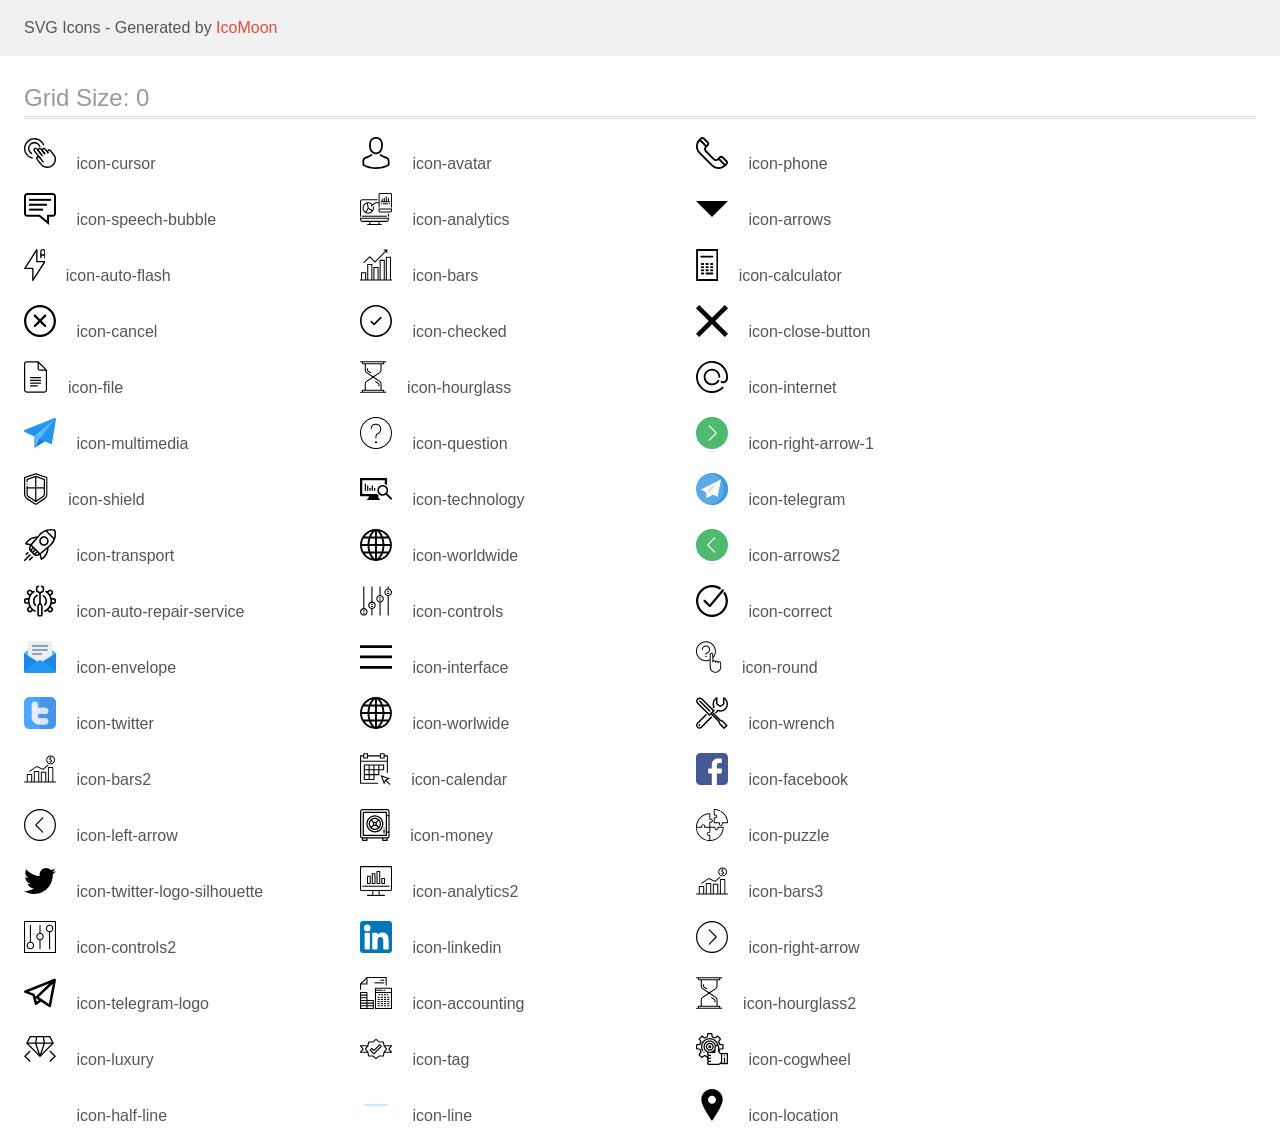
<file: fonts/icomoon/demo.html>
<!doctype html>
<html>
<head>
    <title>IcoMoon - SVG Icons</title>
    <meta charset="utf-8">
    <meta name="viewport" content="width=device-width, initial-scale=1">
    <link rel="stylesheet" href="demo-files/demo.css">
    <link rel="stylesheet" href="style.css">
</head>
<body>
<svg aria-hidden="true" style="position: absolute; width: 0; height: 0; overflow: hidden;" version="1.1" xmlns="http://www.w3.org/2000/svg" xmlns:xlink="http://www.w3.org/1999/xlink">
<defs>
<symbol id="icon-cursor" viewBox="0 0 32 32">
<title>cursor</title>
<path d="M16.586 27.774l-0.92-1.144c-3.182-3.957-3.186-3.963-3.217-4.013-0.661-0.956-0.465-2.304 0.459-3.049 0.944-0.759 2.317-0.648 3.128 0.25 0.024 0.029 1.045 1.297 2.066 2.565 0.999 1.242 1.999 2.484 2.038 2.532l-1.074 0.892c-0.009-0.011-1.030-1.279-2.051-2.547-0.999-1.242-1.999-2.484-2.038-2.532-0.292-0.324-0.827-0.367-1.193-0.072-0.357 0.289-0.434 0.811-0.173 1.189 0.078 0.1 1.97 2.45 3.143 3.912 0.537 0.667 0.925 1.149 0.933 1.159l-1.101 0.859z"></path>
<path d="M15.894 21.883c-0.080-0.097-6.101-7.585-6.134-7.631-0.684-0.991-0.487-2.341 0.439-3.087 0.942-0.759 2.315-0.646 3.125 0.255 0.035 0.038 4.079 5.061 4.113 5.105l-1.096 0.864c-0.065-0.082-3.959-4.919-4.072-5.056-0.297-0.331-0.829-0.375-1.194-0.080-0.359 0.289-0.436 0.813-0.175 1.192 0.097 0.121 5.972 7.426 6.070 7.547l-1.075 0.891z"></path>
<path d="M20.518 17.54c-0.023-0.026-2.466-3.064-2.521-3.145-0.669-0.967-0.472-2.315 0.454-3.061 0.943-0.761 2.317-0.65 3.126 0.252 0.020 0.022 0.023 0.026 2.276 2.824l1.089 1.354-1.074 0.892c-0.007-0.008-0.498-0.618-1.103-1.369-0.95-1.179-2.184-2.713-2.246-2.788-0.294-0.327-0.825-0.372-1.193-0.076-0.359 0.289-0.436 0.811-0.174 1.189 0.090 0.115 2.384 2.968 2.445 3.043l-1.079 0.886z"></path>
<path d="M18.058 19.527c-0.032-0.039-4.098-5.094-4.137-5.15-0.675-0.979-0.478-2.327 0.447-3.073 0.948-0.759 2.319-0.646 3.126 0.252 0.037 0.039 4.090 5.075 4.119 5.114l-1.102 0.858c-0.078-0.1-3.956-4.917-4.072-5.058-0.297-0.329-0.829-0.374-1.195-0.078-0.358 0.289-0.435 0.813-0.174 1.19 0.098 0.123 3.98 4.949 4.064 5.052l-1.074 0.893z"></path>
<path d="M23.319 30.994c-0.314 0-0.63-0.016-0.947-0.052-2.297-0.248-4.36-1.377-5.809-3.177l1.088-0.875c1.215 1.509 2.944 2.456 4.871 2.664s3.818-0.345 5.328-1.56c2.691-2.165 3.524-5.921 1.996-8.954-0.438-0.545-3.916-4.87-4.027-5.004-0.295-0.329-0.825-0.374-1.192-0.079-0.359 0.289-0.436 0.813-0.175 1.19 0.213 0.31 0.145 0.734-0.156 0.959-0.407 0.304-0.732 0.101-0.988-0.169l-0.005 0.004c-0.007-0.011-0.014-0.020-0.020-0.030-0.074-0.080-0.142-0.165-0.205-0.243l0.042-0.046c-0.441-0.935-0.196-2.086 0.633-2.753 0.943-0.759 2.317-0.65 3.124 0.255 0.014 0.014 0.028 0.029 4.103 5.097 0.029 0.037 0.055 0.076 0.076 0.117 1.873 3.631 0.894 8.149-2.33 10.744-1.552 1.249-3.442 1.912-5.406 1.912z"></path>
<path d="M7.753 17.288c-0.907-0.417-1.685-1.027-2.314-1.809-1.077-1.337-1.568-3.016-1.383-4.724s1.024-3.242 2.363-4.319c1.337-1.077 3.017-1.56 4.724-1.385 1.708 0.185 3.242 1.024 4.319 2.363 0.597 0.742 1.014 1.583 1.239 2.502l-1.357 0.333c-0.176-0.719-0.502-1.377-0.97-1.959-0.844-1.048-2.044-1.706-3.382-1.85-1.337-0.142-2.651 0.24-3.699 1.085-1.048 0.843-1.705 2.044-1.85 3.381s0.24 2.652 1.083 3.699c0.493 0.613 1.102 1.091 1.81 1.417l-0.584 1.268z"></path>
<path d="M8.698 21.847c-2.513-0.435-4.781-1.771-6.383-3.762-3.63-4.509-2.913-11.132 1.598-14.764 4.513-3.631 11.134-2.912 14.764 1.598 0.769 0.956 1.359 2.023 1.753 3.174l-1.321 0.453c-0.342-0.997-0.853-1.923-1.52-2.751-3.148-3.91-8.89-4.532-12.801-1.385-3.911 3.148-4.533 8.891-1.385 12.801 1.389 1.726 3.354 2.885 5.533 3.263l-0.239 1.374z"></path>
</symbol>
<symbol id="icon-avatar" viewBox="0 0 32 32">
<title>avatar</title>
<path d="M15.884 17.242c0.033 0 0.066 0 0.106 0 0.013 0 0.027 0 0.040 0 0.020 0 0.046 0 0.066 0 1.942-0.033 3.512-0.716 4.672-2.021 2.551-2.876 2.127-7.806 2.081-8.277-0.166-3.532-1.836-5.222-3.214-6.010-1.027-0.59-2.227-0.908-3.565-0.934h-0.046c-0.007 0-0.020 0-0.027 0h-0.040c-0.736 0-2.18 0.119-3.565 0.908-1.392 0.789-3.088 2.478-3.254 6.037-0.046 0.471-0.47 5.401 2.081 8.277 1.153 1.305 2.724 1.988 4.665 2.021zM10.907 7.11c0-0.020 0.007-0.040 0.007-0.053 0.219-4.751 3.592-5.262 5.036-5.262h0.027c0.013 0 0.033 0 0.053 0 1.789 0.040 4.831 0.769 5.036 5.262 0 0.020 0 0.040 0.007 0.053 0.007 0.046 0.471 4.552-1.637 6.925-0.835 0.941-1.948 1.405-3.413 1.418-0.013 0-0.020 0-0.033 0v0c-0.013 0-0.020 0-0.033 0-1.458-0.013-2.578-0.477-3.406-1.418-2.101-2.359-1.65-6.885-1.643-6.925z"></path>
<path d="M29.608 25.42c0-0.007 0-0.013 0-0.020 0-0.053-0.007-0.106-0.007-0.166-0.040-1.312-0.126-4.38-3.002-5.361-0.020-0.007-0.046-0.013-0.066-0.020-2.989-0.762-5.474-2.485-5.5-2.505-0.404-0.285-0.961-0.186-1.246 0.219s-0.186 0.961 0.219 1.246c0.113 0.080 2.75 1.915 6.050 2.763 1.544 0.55 1.716 2.2 1.763 3.711 0 0.060 0 0.113 0.007 0.166 0.007 0.596-0.033 1.517-0.139 2.048-1.073 0.61-5.281 2.717-11.683 2.717-6.375 0-10.609-2.114-11.689-2.724-0.106-0.53-0.152-1.451-0.139-2.048 0-0.053 0.007-0.106 0.007-0.166 0.046-1.511 0.219-3.161 1.763-3.711 3.3-0.848 5.937-2.69 6.050-2.763 0.404-0.285 0.504-0.842 0.219-1.246s-0.842-0.504-1.246-0.219c-0.027 0.020-2.498 1.743-5.5 2.505-0.027 0.007-0.046 0.013-0.066 0.020-2.876 0.987-2.962 4.056-3.002 5.361 0 0.060 0 0.113-0.007 0.166 0 0.007 0 0.013 0 0.020-0.007 0.345-0.013 2.114 0.338 3.002 0.066 0.172 0.186 0.318 0.345 0.417 0.199 0.133 4.963 3.168 12.935 3.168s12.736-3.042 12.935-3.168c0.152-0.099 0.278-0.245 0.345-0.417 0.331-0.881 0.325-2.651 0.318-2.995z"></path>
</symbol>
<symbol id="icon-phone" viewBox="0 0 32 32">
<title>phone</title>
<path d="M31.177 23.602l-3.978-3.978c-1.097-1.097-2.881-1.097-3.978 0l-1.808 1.808c-0.831 0.831-2.183 0.831-3.013 0l-7.838-7.844c-0.833-0.833-0.833-2.181 0-3.014 0.291-0.291 1.128-1.128 1.808-1.808 1.092-1.092 1.107-2.871-0.001-3.979l-3.977-3.965c-1.097-1.097-2.881-1.097-3.975-0.003-0.819 0.811-1.083 1.073-1.45 1.437-3.955 3.955-3.955 10.39-0 14.345l12.418 12.425c3.964 3.964 10.381 3.965 14.345 0l1.447-1.447c1.097-1.097 1.097-2.881 0-3.978zM5.74 2.149c0.366-0.366 0.96-0.366 1.327 0.001l3.977 3.965c0.366 0.366 0.366 0.96 0 1.326l-0.663 0.663-5.301-5.301 0.66-0.654zM16.711 27.701l-12.418-12.425c-3.060-3.060-3.228-7.865-0.517-11.125l5.285 5.285c-1.389 1.574-1.331 3.973 0.174 5.478l7.837 7.844c0 0 0 0 0 0 1.503 1.503 3.902 1.565 5.479 0.174l5.285 5.285c-3.25 2.706-8.044 2.564-11.125-0.517zM29.851 26.254l-0.663 0.663-5.304-5.304 0.663-0.663c0.366-0.366 0.96-0.366 1.326 0l3.978 3.978c0.366 0.366 0.366 0.96 0 1.326z"></path>
</symbol>
<symbol id="icon-speech-bubble" viewBox="0 0 32 32">
<title>speech-bubble</title>
<path d="M25.074 32l-10.007-8.212h-11.755c-1.824 0-3.307-1.509-3.307-3.365v-17.058c0-1.856 1.483-3.365 3.307-3.365h25.376c1.824 0 3.306 1.509 3.306 3.365v17.058c0 1.856-1.483 3.365-3.306 3.365h-3.614v8.212zM3.312 1.999c-0.72 0-1.307 0.613-1.307 1.366v17.058c0 0.753 0.587 1.366 1.307 1.366h12.469l7.293 5.984v-5.984h5.613c0.72 0 1.307-0.613 1.307-1.366v-17.058c0-0.753-0.587-1.366-1.307-1.366h-25.376z"></path>
<path d="M4.951 5.846h22.098v1.999h-22.098v-1.999z"></path>
<path d="M4.951 10.747h18.099v1.999h-18.099v-1.999z"></path>
<path d="M4.951 15.648h14.101v1.999h-14.101v-1.999z"></path>
</symbol>
<symbol id="icon-analytics" viewBox="0 0 32 32">
<title>analytics</title>
<path d="M0 26.322c0 1.422 1.156 2.583 2.583 2.583h6.708v2.065h-2.065v1.030h14.452v-1.030h-2.065v-2.065h6.709c1.422 0 2.583-1.156 2.583-2.583v-1.548h-28.905v1.548zM18.583 30.97h-8.261v-2.065h8.256v2.065zM1.030 25.804h26.839v0.518c0 0.852-0.695 1.548-1.548 1.548h-23.739c-0.852 0-1.548-0.695-1.548-1.548v-0.518z"></path>
<path d="M1.030 8.774c0-0.852 0.695-1.548 1.548-1.548h14.97v-1.030h-14.965c-1.427 0-2.583 1.156-2.583 2.578v14.97h1.030v-14.97z"></path>
<path d="M27.869 20.643h1.030v3.095h-1.030v-3.095z"></path>
<path d="M18.583 18.065c0 0.852 0.695 1.548 1.548 1.548h10.322c0.852 0 1.548-0.695 1.548-1.548v-2.583h-13.417v2.583zM19.613 16.518h11.357v1.548c0 0.282-0.23 0.518-0.518 0.518h-10.322c-0.282 0-0.518-0.23-0.518-0.518v-1.548z"></path>
<path d="M21.678 5.678v2.578h-1.035v1.035h9.291v-1.035h-1.030v-3.613h-1.035v3.613h-1.030v-4.643h-1.035v4.643h-1.030v-3.613h-1.030v3.613h-1.035v-2.578z"></path>
<path d="M30.452 0h-10.322c-0.852 0-1.548 0.695-1.548 1.548v7.744h-3.273l-2.672 2.076c-1.082-1.318-2.661-2.076-4.376-2.076-3.132 0-5.678 2.546-5.678 5.678s2.546 5.678 5.678 5.678 5.678-2.546 5.678-5.678c0-0.58-0.089-1.156-0.261-1.705l-0.983 0.309c0.141 0.45 0.214 0.92 0.214 1.396 0 0.858-0.241 1.663-0.648 2.353l-3.535-2.651-0.967-4.319c0.162-0.016 0.329-0.026 0.497-0.026 1.396 0 2.677 0.612 3.566 1.678l-1.302 1.009 0.633 0.816 4.507-3.503h2.918v4.131h1.030v-12.91c0-0.282 0.23-0.518 0.518-0.518h10.322c0.282 0 0.518 0.23 0.518 0.518v12.905h1.035v-12.905c0-0.852-0.695-1.548-1.548-1.548zM3.613 14.97c0-2.034 1.318-3.765 3.142-4.392l0.957 4.314-2.144 3.859c-1.182-0.847-1.956-2.222-1.956-3.78zM8.424 15.733l3.216 2.41c-0.847 0.899-2.044 1.464-3.378 1.464-0.633 0-1.239-0.131-1.788-0.361l1.95-3.514z"></path>
<path d="M20.643 10.322h1.030v1.030h-1.030v-1.030z"></path>
<path d="M28.905 10.322h1.030v1.030h-1.030v-1.030z"></path>
<path d="M22.709 10.322h5.161v1.030h-5.161v-1.030z"></path>
<path d="M2.065 22.709h24.774v1.030h-24.774v-1.030z"></path>
</symbol>
<symbol id="icon-arrows" viewBox="0 0 32 32">
<title>arrows</title>
<path d="M0 8h32.024l-16.008 16.008-16.016-16.008z"></path>
</symbol>
<symbol id="icon-auto-flash" viewBox="0 0 21 32">
<title>auto-flash</title>
<path d="M18.667 0c-1.469 0-2.667 1.197-2.667 2.667v6.003c0 0.366 0.298 0.669 0.669 0.669s0.669-0.298 0.669-0.669v-2.003h2.667v2.003c0 0.366 0.298 0.669 0.669 0.669 0.366 0 0.669-0.298 0.669-0.669v-6.003c-0.010-1.469-1.208-2.667-2.677-2.667zM20 5.333h-2.667v-2.667c0-0.737 0.596-1.333 1.333-1.333s1.333 0.596 1.333 1.333v2.667z"></path>
<path d="M20.664 12h-7.331v-11.331c0-0.298-0.193-0.554-0.481-0.638s-0.591 0.031-0.748 0.277l-12 18.667c-0.131 0.204-0.141 0.465-0.026 0.68s0.34 0.345 0.586 0.345h7.336v11.336c0 0.298 0.193 0.554 0.481 0.638 0.063 0.016 0.126 0.026 0.188 0.026 0.225 0 0.434-0.11 0.559-0.308l12-18.667c0.131-0.204 0.141-0.465 0.026-0.68-0.12-0.209-0.345-0.345-0.591-0.345zM9.333 29.061v-9.726c0-0.366-0.298-0.664-0.669-0.664h-6.776l10.112-15.728v9.731c0 0.366 0.298 0.664 0.669 0.664h6.776l-10.112 15.723z"></path>
</symbol>
<symbol id="icon-bars" viewBox="0 0 32 32">
<title>bars</title>
<path d="M23.744 0.523v1.030h1.851l-10.63 10.63-5.156-5.166-6.557 6.557 0.722 0.732 5.835-5.83 5.156 5.161 11.362-11.352v1.846h1.030v-3.608z"></path>
<path d="M30.965 30.458v0-22.709h-5.161v22.709h-1.035v-19.608h-5.161v19.618h-1.035v-12.392h-5.166v12.382h-1.035v-15.488h-5.161v15.482h-1.035v-7.221h-5.14v7.226h-1.035v1.035h32v-1.035h-1.035zM5.166 30.458h-3.101v-6.196h3.101v6.196zM11.357 30.458h-3.101v-14.452h3.101v14.452zM17.548 30.463h-3.101v-11.357h3.101v11.357zM23.744 30.463h-3.101v-18.583h3.101v18.583zM29.94 30.458h-3.101v-21.678h3.101v21.678z"></path>
</symbol>
<symbol id="icon-calculator" viewBox="0 0 22 32">
<title>calculator</title>
<path d="M21.26 0h-20.298c-0.533 0-0.962 0.434-0.962 0.962v30.071c0 0.533 0.434 0.962 0.962 0.962h20.298c0.533 0 0.962-0.434 0.962-0.962v-30.071c0-0.528-0.429-0.962-0.962-0.962zM20.298 30.071h-18.374v-28.141h18.369v28.141z"></path>
<path d="M7.064 14.034h-1.26c-0.533 0-0.962 0.434-0.962 0.962s0.434 0.962 0.962 0.962h1.26c0.533 0 0.962-0.434 0.962-0.962s-0.434-0.962-0.962-0.962z"></path>
<path d="M10.374 15.963h1.26c0.533 0 0.962-0.434 0.962-0.962s-0.434-0.962-0.962-0.962h-1.26c-0.533 0-0.962 0.434-0.962 0.962s0.429 0.962 0.962 0.962z"></path>
<path d="M16.214 14.034h-1.26c-0.533 0-0.962 0.434-0.962 0.962s0.434 0.962 0.962 0.962h1.26c0.533 0 0.962-0.434 0.962-0.962s-0.434-0.962-0.962-0.962z"></path>
<path d="M7.064 17.192h-1.26c-0.533 0-0.962 0.434-0.962 0.962s0.434 0.962 0.962 0.962h1.26c0.533 0 0.962-0.434 0.962-0.962s-0.434-0.962-0.962-0.962z"></path>
<path d="M10.374 19.122h1.26c0.533 0 0.962-0.434 0.962-0.962s-0.434-0.962-0.962-0.962h-1.26c-0.533 0-0.962 0.434-0.962 0.962s0.429 0.962 0.962 0.962z"></path>
<path d="M16.214 17.192h-1.26c-0.533 0-0.962 0.434-0.962 0.962s0.434 0.962 0.962 0.962h1.26c0.533 0 0.962-0.434 0.962-0.962s-0.434-0.962-0.962-0.962z"></path>
<path d="M7.064 20.345h-1.26c-0.533 0-0.962 0.434-0.962 0.962s0.434 0.962 0.962 0.962h1.26c0.533 0 0.962-0.434 0.962-0.962s-0.434-0.962-0.962-0.962z"></path>
<path d="M10.374 22.274h1.26c0.533 0 0.962-0.434 0.962-0.962s-0.434-0.962-0.962-0.962h-1.26c-0.533 0-0.962 0.434-0.962 0.962s0.429 0.962 0.962 0.962z"></path>
<path d="M16.214 20.345h-1.26c-0.533 0-0.962 0.434-0.962 0.962s0.434 0.962 0.962 0.962h1.26c0.533 0 0.962-0.434 0.962-0.962s-0.434-0.962-0.962-0.962z"></path>
<path d="M7.064 23.503h-1.26c-0.533 0-0.962 0.434-0.962 0.962 0 0.533 0.434 0.962 0.962 0.962h1.26c0.533 0 0.962-0.434 0.962-0.962 0-0.533-0.434-0.962-0.962-0.962z"></path>
<path d="M16.214 23.503h-5.841c-0.533 0-0.962 0.434-0.962 0.962 0 0.533 0.434 0.962 0.962 0.962h5.835c0.533 0 0.962-0.434 0.962-0.962 0.005-0.533-0.429-0.962-0.957-0.962z"></path>
<path d="M5.276 8.601h10.939c0.533 0 0.962-0.434 0.962-0.962 0-0.533-0.434-0.962-0.962-0.962h-10.939c-0.533 0-0.962 0.434-0.962 0.962-0.005 0.533 0.429 0.962 0.962 0.962z"></path>
</symbol>
<symbol id="icon-cancel" viewBox="0 0 32 32">
<title>cancel</title>
<path d="M15.997 31.994c8.811 0 15.997-7.157 15.997-15.997s-7.186-15.997-15.997-15.997-15.997 7.186-15.997 15.997 7.186 15.997 15.997 15.997zM15.997 2.258c7.575 0 13.739 6.17 13.739 13.739s-6.164 13.739-13.739 13.739-13.739-6.164-13.739-13.739 6.164-13.739 13.739-13.739z"></path>
<path d="M9.995 21.836c0.221 0.221 0.493 0.331 0.801 0.331 0.302 0 0.58-0.11 0.801-0.331l4.406-4.406 4.406 4.406c0.221 0.221 0.493 0.331 0.801 0.331s0.58-0.11 0.801-0.331c0.441-0.441 0.441-1.155 0-1.596l-4.406-4.406 4.406-4.406c0.441-0.441 0.441-1.155 0-1.596s-1.155-0.441-1.596 0l-4.417 4.4-4.406-4.406c-0.441-0.441-1.155-0.441-1.596 0s-0.441 1.155 0 1.596l4.406 4.406-4.406 4.406c-0.441 0.447-0.441 1.161 0 1.602z"></path>
</symbol>
<symbol id="icon-checked" viewBox="0 0 32 32">
<title>checked</title>
<path d="M16 0c-8.821 0-16 7.179-16 16s7.179 16 16 16 16-7.179 16-16-7.179-16-16-16zM16 30.4c-7.942 0-14.4-6.458-14.4-14.4s6.458-14.4 14.4-14.4 14.4 6.458 14.4 14.4-6.458 14.4-14.4 14.4z"></path>
<path d="M20.188 12.105l-6.133 6.102-2.238-2.254c-0.314-0.314-0.816-0.314-1.129-0.005s-0.314 0.816-0.005 1.129l2.797 2.818c0.157 0.157 0.361 0.235 0.57 0.235 0.204 0 0.403-0.078 0.559-0.235l6.703-6.661c0.314-0.314 0.314-0.816 0.005-1.129-0.314-0.314-0.816-0.314-1.129 0z"></path>
</symbol>
<symbol id="icon-close-button" viewBox="0 0 32 32">
<title>close-button</title>
<path d="M32 3.2l-3.2-3.2-12.8 12.8-12.8-12.8-3.2 3.2 12.8 12.8-12.8 12.8 3.2 3.2 12.8-12.8 12.8 12.8 3.2-3.2-12.8-12.8z"></path>
</symbol>
<symbol id="icon-file" viewBox="0 0 24 32">
<title>file</title>
<path d="M23.341 8.601l-8.418-8.418c-0.12-0.12-0.277-0.183-0.45-0.183h-11.859c-1.443 0-2.614 1.171-2.614 2.614v26.771c0 1.443 1.171 2.614 2.614 2.614h18.301c1.443 0 2.614-1.171 2.614-2.614v-20.335c0-0.167-0.068-0.329-0.188-0.45zM15.111 2.159l6.259 6.259h-4.91c-0.742 0-1.349-0.607-1.349-1.349v-4.91zM22.264 29.386c0 0.742-0.607 1.349-1.349 1.349h-18.301c-0.742 0-1.349-0.607-1.349-1.349v-26.771c0-0.742 0.607-1.349 1.349-1.349h11.231v5.804c0 1.443 1.171 2.614 2.614 2.614h5.804v19.702z"></path>
<path d="M16.826 16.063h-10.123c-0.35 0-0.633 0.282-0.633 0.633s0.282 0.633 0.633 0.633h10.118c0.35 0 0.633-0.282 0.633-0.633s-0.282-0.633-0.627-0.633z"></path>
<path d="M16.826 18.886h-10.123c-0.35 0-0.633 0.282-0.633 0.633s0.282 0.633 0.633 0.633h10.118c0.35 0 0.633-0.282 0.633-0.633s-0.282-0.633-0.627-0.633z"></path>
<path d="M16.826 21.715h-10.123c-0.35 0-0.633 0.282-0.633 0.633s0.282 0.633 0.633 0.633h10.118c0.35 0 0.633-0.282 0.633-0.633s-0.282-0.633-0.627-0.633z"></path>
<path d="M13.537 24.539h-6.834c-0.35 0-0.633 0.282-0.633 0.633s0.282 0.633 0.633 0.633h6.829c0.35 0 0.633-0.282 0.633-0.633 0.005-0.35-0.282-0.633-0.627-0.633z"></path>
</symbol>
<symbol id="icon-hourglass" viewBox="0 0 27 32">
<title>hourglass</title>
<path d="M26.133 30.933h-1.6v-2.133h-2.667v-5.454c0-1.438-0.716-2.776-1.914-3.576l-5.658-3.77 5.658-3.77c1.197-0.8 1.914-2.139 1.914-3.576v-5.454h2.667v-2.133h1.6c0.293 0 0.533-0.241 0.533-0.533s-0.241-0.533-0.533-0.533h-25.6c-0.293 0-0.533 0.241-0.533 0.533s0.241 0.533 0.533 0.533h1.6v2.133h2.667v5.454c0 1.438 0.716 2.776 1.914 3.576l5.658 3.77-5.658 3.77c-1.197 0.8-1.914 2.139-1.914 3.576v5.454h-2.667v2.133h-1.6c-0.293 0-0.533 0.241-0.533 0.533s0.241 0.533 0.533 0.533h25.6c0.293 0 0.533-0.241 0.533-0.533s-0.241-0.533-0.533-0.533zM3.2 2.133v-1.067h20.267v1.067h-20.267zM7.305 11.341c-0.899-0.601-1.438-1.605-1.438-2.688v-5.454h14.933v5.454c0 1.082-0.539 2.086-1.438 2.688l-6.029 4.016-6.029-4.016zM5.867 23.346c0-1.082 0.539-2.086 1.438-2.688l6.029-4.016 6.029 4.016c0.899 0.601 1.438 1.605 1.438 2.688v5.454h-14.933v-5.454zM3.2 29.867h20.267v1.067h-20.267v-1.067z"></path>
<path d="M8.492 9.563c-0.309-0.204-0.492-0.544-0.492-0.915v-1.187c0-0.293-0.241-0.533-0.533-0.533s-0.533 0.241-0.533 0.533v1.187c0 0.727 0.361 1.401 0.962 1.804l2.473 1.647c0.089 0.063 0.193 0.089 0.298 0.089 0.173 0 0.34-0.084 0.444-0.235 0.162-0.246 0.099-0.575-0.146-0.737l-2.473-1.652z"></path>
<path d="M18.771 22.008l-2.473-1.647c-0.246-0.162-0.575-0.099-0.737 0.146s-0.099 0.575 0.146 0.737l2.473 1.647c0.308 0.204 0.491 0.544 0.491 0.915v1.187c0 0.293 0.241 0.533 0.533 0.533s0.533-0.241 0.533-0.533v-1.187c-0.005-0.727-0.366-1.401-0.967-1.799z"></path>
</symbol>
<symbol id="icon-internet" viewBox="0 0 32 32">
<title>internet</title>
<path d="M16 9.532c3.566 0 6.468 2.902 6.468 6.468 0 0.512 0.418 0.931 0.931 0.931s0.931-0.418 0.931-0.931c0-4.596-3.739-8.329-8.329-8.329s-8.335 3.733-8.335 8.329 3.739 8.329 8.335 8.329c2.949 0 5.71-1.584 7.2-4.131 0.261-0.444 0.11-1.014-0.335-1.276s-1.014-0.11-1.276 0.335c-1.156 1.982-3.299 3.21-5.59 3.21-3.566 0-6.468-2.902-6.468-6.468s2.902-6.468 6.468-6.468z"></path>
<path d="M31.953 14.766c-0.586-7.775-6.886-14.102-14.656-14.714-4.701-0.371-9.291 1.318-12.612 4.633-3.315 3.315-5.004 7.911-4.633 12.612 0.607 7.744 6.907 14.044 14.651 14.651 0.429 0.031 0.852 0.052 1.276 0.052 4.246 0 8.319-1.668 11.336-4.685 0.366-0.366 0.366-0.957 0-1.318-0.366-0.366-0.952-0.366-1.318 0-2.928 2.928-6.991 4.424-11.148 4.094-6.839-0.539-12.403-6.102-12.941-12.941-0.329-4.152 1.166-8.214 4.094-11.148 2.928-2.928 6.991-4.424 11.148-4.094 6.865 0.539 12.429 6.128 12.946 12.999 0.073 0.941 0.052 1.888-0.063 2.808-0.12 0.978-0.711 1.835-1.584 2.285-0.79 0.408-1.678 0.408-2.442-0.005-0.455-0.246-1.020-0.078-1.265 0.376s-0.078 1.020 0.376 1.265c1.312 0.711 2.834 0.716 4.183 0.021 1.422-0.737 2.39-2.123 2.583-3.718 0.126-1.046 0.146-2.112 0.068-3.174z"></path>
</symbol>
<symbol id="icon-multimedia" viewBox="0 0 32 32">
<title>multimedia</title>
<path fill="#1976d2" style="fill: var(--color1, #1976d2)" d="M15.441 21.307l-5.438 9.689 11.31-6.829z"></path>
<path fill="#2196f3" style="fill: var(--color2, #2196f3)" d="M31.629 1.213c-0.277-0.225-0.664-0.282-0.999-0.152l-30.003 12.005c-0.371 0.146-0.617 0.502-0.627 0.905s0.22 0.763 0.58 0.936l26.003 12c0.131 0.058 0.277 0.094 0.418 0.094 0.162 0 0.324-0.042 0.465-0.115 0.277-0.146 0.471-0.413 0.518-0.722l4-24c0.063-0.361-0.073-0.722-0.356-0.952z"></path>
<path fill="#64b5f6" style="fill: var(--color3, #64b5f6)" d="M31.001 1.992l-20.999 17.26v11.744l5.495-9.208z"></path>
</symbol>
<symbol id="icon-question" viewBox="0 0 32 32">
<title>question</title>
<path d="M16.988 25.182c0 0.552-0.447 0.999-0.999 0.999s-0.999-0.447-0.999-0.999c0-0.552 0.447-0.999 0.999-0.999s0.999 0.447 0.999 0.999z"></path>
<path d="M15.765 6.688c-3.132 0-5.082 1.945-5.082 5.082 0 0.277 0.225 0.502 0.502 0.502s0.502-0.225 0.502-0.502c0-2.593 1.485-4.084 4.078-4.084 3.937 0 4.528 2.834 4.528 4.528 0 1.642-1.349 3.514-3.142 4.35-2.029 0.946-1.673 4.267-1.658 4.403 0.031 0.256 0.246 0.444 0.497 0.444 0.021 0 0.037 0 0.058-0.005 0.272-0.031 0.471-0.277 0.439-0.554-0.005-0.026-0.272-2.75 1.088-3.383 2.154-1.004 3.718-3.216 3.718-5.255 0-3.456-2.065-5.527-5.527-5.527z"></path>
<path d="M16 0c-8.837 0-16 7.163-16 16s7.163 16 16 16 16-7.163 16-16-7.163-16-16-16zM16 31.001c-8.272 0-15.001-6.729-15.001-15.001s6.729-15.001 15.001-15.001c8.272 0 15.001 6.729 15.001 15.001s-6.729 15.001-15.001 15.001z"></path>
</symbol>
<symbol id="icon-right-arrow-1" viewBox="0 0 32 32">
<title>right-arrow-1</title>
<path fill="#4fba6f" style="fill: var(--color4, #4fba6f)" d="M16 31.409v0c-8.507 0-15.409-6.902-15.409-15.409v0c0-8.507 6.897-15.409 15.409-15.409v0c8.507 0 15.409 6.897 15.409 15.409v0c0 8.507-6.902 15.409-15.409 15.409z"></path>
<path fill="#4fba6f" style="fill: var(--color4, #4fba6f)" d="M16 32c-8.821 0-16-7.179-16-16s7.179-16 16-16 16 7.179 16 16-7.179 16-16 16zM16 1.187c-8.167 0-14.813 6.646-14.813 14.813s6.646 14.813 14.813 14.813 14.813-6.646 14.813-14.813-6.646-14.813-14.813-14.813z"></path>
<path fill="#fff" style="fill: var(--color5, #fff)" d="M13.213 23.702c-0.152 0-0.303-0.058-0.418-0.173-0.23-0.23-0.23-0.607 0-0.837l6.693-6.693-6.693-6.693c-0.23-0.23-0.23-0.607 0-0.837s0.607-0.23 0.837 0l6.813 6.813c0.397 0.397 0.397 1.035 0 1.433l-6.813 6.813c-0.115 0.115-0.267 0.173-0.418 0.173z"></path>
</symbol>
<symbol id="icon-shield" viewBox="0 0 24 32">
<title>shield</title>
<path d="M3.127 10.374c-0.345 0-0.627 0.282-0.627 0.627s0.282 0.627 0.627 0.627c0.345 0 0.627-0.282 0.627-0.627-0.005-0.345-0.282-0.627-0.627-0.627z"></path>
<path d="M23.32 3.78l-11.268-3.749c-0.131-0.042-0.267-0.042-0.397 0l-11.226 3.749c-0.256 0.084-0.429 0.324-0.429 0.591v16.408c0 2.306 1.145 4.444 3.059 5.72l7.775 5.187c0.314 0.209 0.68 0.314 1.041 0.314s0.727-0.105 1.041-0.314l7.77-5.182c1.919-1.276 3.059-3.414 3.059-5.72v-16.408c0.005-0.272-0.167-0.507-0.424-0.596zM22.499 20.784c0 1.888-0.936 3.634-2.505 4.68 0 0 0 0 0 0l-7.77 5.182c-0.209 0.141-0.481 0.141-0.695 0l-7.775-5.182c-1.569-1.046-2.505-2.792-2.505-4.68v-15.958l10.604-3.54 10.646 3.54v15.958z"></path>
<path d="M20.837 5.793l-8.695-3.169c-0.052-0.026-0.105-0.042-0.162-0.052-0.115-0.021-0.23-0.016-0.34 0.026l-8.732 3.195c-0.246 0.089-0.408 0.324-0.408 0.586v2.102c0 0.345 0.282 0.627 0.627 0.627s0.627-0.282 0.627-0.627v-1.663l7.493-2.745v10.050h-7.498v-0.607c0-0.345-0.282-0.627-0.627-0.627s-0.627 0.282-0.627 0.627v7.263c0 1.464 0.727 2.829 1.95 3.639l7.074 4.716c0 0 0 0 0 0v0c0 0 0 0 0.005 0 0.021 0.010 0.037 0.026 0.058 0.037 0 0 0.005 0 0.005 0.005 0.005 0 0.005 0.005 0.010 0.005 0.016 0.005 0.026 0.010 0.042 0.021 0.010 0.005 0.016 0.005 0.026 0.010s0.026 0.005 0.037 0.010c0.010 0.005 0.021 0.005 0.031 0.005s0.021 0.005 0.026 0.005c0.037 0.005 0.068 0.010 0.105 0.010 0.010 0 0.021 0 0.031 0 0.016 0 0.026 0 0.042-0.005 0.016 0 0.026-0.005 0.042-0.005 0.010 0 0.026-0.005 0.037-0.010 0.021-0.005 0.042-0.010 0.063-0.021 0.010-0.005 0.026-0.010 0.037-0.016 0.016-0.005 0.026-0.010 0.042-0.021 0.010-0.005 0.016-0.010 0.026-0.016s0.021-0.010 0.031-0.021l7.085-4.706c1.218-0.816 1.945-2.175 1.945-3.639v-14.405c0.005-0.261-0.157-0.497-0.408-0.586zM11.247 27.456l-6.107-4.073c-0.873-0.58-1.391-1.553-1.391-2.599v-5.412h7.498v12.084zM20 20.779c0 1.046-0.518 2.018-1.391 2.599l-6.107 4.078v-12.084h7.498v5.407zM20 14.123h-7.498v-10.039l7.498 2.735v7.305z"></path>
</symbol>
<symbol id="icon-technology" viewBox="0 0 32 32">
<title>technology</title>
<path d="M18.165 24.523v-1.286h1.433c-0.575-0.308-1.103-0.701-1.579-1.171-0.329-0.329-0.617-0.685-0.868-1.067h-14.907v-13.762h22.489v3.744c0.816 0.256 1.574 0.664 2.243 1.213v-6.813c0-0.214-0.173-0.387-0.387-0.387h-26.201c-0.214 0-0.387 0.173-0.387 0.387v17.469c0 0.214 0.173 0.387 0.387 0.387h8.424v1.286l-1.663 1.846c-0.105 0.115-0.125 0.277-0.068 0.418 0.063 0.141 0.199 0.23 0.356 0.23h12.11c0 0 0 0 0 0 0.214 0 0.387-0.173 0.387-0.387 0-0.11-0.047-0.209-0.12-0.282l-1.647-1.825z"></path>
<path d="M31.723 25.009l-4.554-4.554c0.638-0.905 0.983-1.982 0.983-3.111 0-1.448-0.565-2.808-1.59-3.833s-2.384-1.59-3.833-1.59c-1.448 0-2.808 0.565-3.833 1.59-1.014 1.030-1.579 2.39-1.579 3.838s0.565 2.808 1.584 3.833c1.025 1.025 2.384 1.59 3.833 1.59 1.129 0 2.207-0.345 3.106-0.983l4.554 4.554c0.183 0.183 0.424 0.277 0.664 0.277s0.481-0.094 0.664-0.277c0.371-0.371 0.371-0.967 0-1.333zM25.459 20.073c-0.727 0.727-1.694 1.129-2.724 1.129s-1.997-0.403-2.724-1.129c-0.727-0.727-1.129-1.694-1.129-2.724s0.403-1.997 1.129-2.724c0.727-0.727 1.694-1.129 2.724-1.129s1.997 0.403 2.724 1.129c0.727 0.727 1.129 1.694 1.129 2.724s-0.403 1.997-1.129 2.724z"></path>
<path d="M14.029 15.336v2.034c0 0.34 0.277 0.617 0.617 0.617s0.617-0.277 0.617-0.617v-2.034c0-0.34-0.277-0.617-0.617-0.617s-0.617 0.277-0.617 0.617z"></path>
<path d="M11.707 12.784v4.586c0 0.34 0.277 0.617 0.617 0.617s0.617-0.277 0.617-0.617v-4.586c0-0.34-0.277-0.617-0.617-0.617s-0.617 0.277-0.617 0.617z"></path>
<path d="M9.391 15.336v2.034c0 0.34 0.277 0.617 0.617 0.617s0.617-0.277 0.617-0.617v-2.034c0-0.34-0.277-0.617-0.617-0.617s-0.617 0.277-0.617 0.617z"></path>
<path d="M7.069 12.784v4.586c0 0.34 0.277 0.617 0.617 0.617s0.617-0.277 0.617-0.617v-4.586c0-0.34-0.277-0.617-0.617-0.617s-0.617 0.277-0.617 0.617z"></path>
<path d="M4.753 11.163v6.207c0 0.34 0.277 0.617 0.617 0.617s0.617-0.277 0.617-0.617v-6.207c0-0.34-0.277-0.617-0.617-0.617s-0.617 0.272-0.617 0.617z"></path>
</symbol>
<symbol id="icon-telegram" viewBox="0 0 32 32">
<title>telegram</title>
<path fill="#59aae7" style="fill: var(--color6, #59aae7)" d="M32 16c0 8.837-7.163 16-16 16s-16-7.163-16-16c0-8.837 7.163-16 16-16s16 7.163 16 16z"></path>
<path fill="#3d9ae3" style="fill: var(--color7, #3d9ae3)" d="M16 0c-0.706 0-1.401 0.047-2.086 0.136 7.848 1.020 13.914 7.733 13.914 15.864s-6.065 14.844-13.914 15.864c0.685 0.089 1.38 0.136 2.086 0.136 8.837 0 16-7.163 16-16s-7.163-16-16-16z"></path>
<path fill="#fcfcfc" style="fill: var(--color8, #fcfcfc)" d="M10.295 19.446l-5.161-2.578c-0.141-0.073-0.141-0.272 0-0.345l19.597-10.144c0.146-0.073 0.308 0.052 0.277 0.209l-3.378 16.878c-0.026 0.12-0.152 0.188-0.267 0.141l-4.58-1.966c-0.058-0.026-0.12-0.021-0.173 0.010l-5.929 3.294c-0.131 0.073-0.288-0.021-0.288-0.167v-5.156c0.005-0.078-0.037-0.146-0.099-0.178z"></path>
<path fill="#d8d7da" style="fill: var(--color9, #d8d7da)" d="M12.518 21.187l-0.031-5.15c0-0.031 0.016-0.063 0.047-0.078l8.371-5.114c0.094-0.058 0.193 0.068 0.115 0.146l-6.374 6.41c-0.005 0.005-0.010 0.016-0.016 0.026l-1.088 2.175-0.847 1.626c-0.042 0.089-0.178 0.052-0.178-0.042z"></path>
</symbol>
<symbol id="icon-transport" viewBox="0 0 32 32">
<title>transport</title>
<path d="M4.34 23.195c-0.298-0.298-0.784-0.298-1.088 0l-1.579 1.579c-0.298 0.298-0.298 0.784 0 1.088 0.152 0.152 0.345 0.225 0.544 0.225s0.392-0.073 0.544-0.225l1.579-1.579c0.303-0.303 0.303-0.79 0-1.088z"></path>
<path d="M6.573 25.427c-0.298-0.298-0.784-0.298-1.088 0l-5.26 5.26c-0.298 0.298-0.298 0.784 0 1.088 0.152 0.152 0.345 0.225 0.544 0.225s0.392-0.073 0.544-0.225l5.26-5.26c0.303-0.303 0.303-0.79 0-1.088z"></path>
<path d="M8.805 27.66c-0.298-0.298-0.784-0.298-1.088 0l-2.63 2.63c-0.298 0.298-0.298 0.784 0 1.088 0.152 0.152 0.345 0.225 0.544 0.225s0.392-0.073 0.544-0.225l2.63-2.63c0.303-0.303 0.303-0.79 0-1.088z"></path>
<path d="M23.299 8.701c-0.894-0.894-2.086-1.386-3.352-1.386s-2.458 0.492-3.352 1.386c-0.894 0.894-1.386 2.086-1.386 3.352s0.492 2.458 1.386 3.352c0.894 0.894 2.086 1.386 3.352 1.386s2.458-0.491 3.352-1.386c1.846-1.851 1.846-4.858 0-6.703zM22.212 14.316c-0.607 0.607-1.407 0.936-2.264 0.936s-1.658-0.335-2.264-0.936c-0.607-0.607-0.936-1.407-0.936-2.264s0.335-1.658 0.936-2.264c0.607-0.607 1.407-0.936 2.264-0.936s1.658 0.335 2.264 0.936c1.25 1.25 1.25 3.278 0 4.528z"></path>
<path d="M31.467 1.082c-0.073-0.267-0.277-0.471-0.544-0.544-2.63-0.701-5.412-0.716-8.047-0.031-0.413 0.105-0.816 0.23-1.213 0.371-0.037 0.010-0.068 0.021-0.099 0.037-2.196 0.779-4.204 2.039-5.867 3.697 0 0 0 0-0.005 0.005s-0.010 0.010-0.010 0.010-0.016 0.016-0.021 0.021c-0.005 0.005-0.016 0.016-0.021 0.021l-2.353 2.74c-3.702-0.042-7.299 1.422-9.924 4.047-0.852 0.852-1.59 1.809-2.186 2.844-0.12 0.209-0.136 0.46-0.042 0.685 0.094 0.22 0.288 0.387 0.518 0.444l4.272 1.088-0.837 2.269c-0.413 1.119-0.136 2.39 0.711 3.237l4.193 4.193c0.586 0.586 1.375 0.899 2.18 0.899 0.356 0 0.711-0.063 1.056-0.188l2.269-0.837 1.088 4.272c0.058 0.235 0.225 0.424 0.444 0.518 0.094 0.042 0.199 0.058 0.298 0.058 0.136 0 0.267-0.037 0.387-0.105 1.030-0.596 1.987-1.333 2.844-2.186 2.625-2.625 4.089-6.222 4.047-9.924l2.74-2.353c0.005-0.005 0.016-0.010 0.021-0.021 0.005-0.005 0.016-0.010 0.021-0.021 0.005-0.005 0.010-0.010 0.010-0.016 0 0 0 0 0.005-0.005 1.658-1.663 2.918-3.671 3.697-5.867 0.016-0.031 0.026-0.068 0.037-0.105 0.141-0.397 0.261-0.805 0.371-1.213 0.669-2.635 0.659-5.417-0.042-8.042zM3.054 14.196c0.413-0.591 0.878-1.145 1.391-1.658 2.008-2.008 4.664-3.252 7.467-3.535l-5.25 6.107-3.608-0.915zM6.526 19.31l0.716-1.945 0.993 0.993-1.506 2.4c-0.303-0.413-0.387-0.957-0.204-1.448zM7.838 21.888l1.506-2.41 1.046 1.046-1.956 1.961-0.596-0.596zM9.516 23.566l1.961-1.961 1.046 1.046-2.41 1.506-0.596-0.591zM12.69 25.474c-0.492 0.178-1.035 0.094-1.448-0.209l2.4-1.501 0.993 0.993-1.945 0.716zM19.461 27.556c-0.512 0.512-1.067 0.978-1.658 1.391l-0.92-3.608 6.112-5.25c-0.282 2.803-1.522 5.459-3.535 7.467zM26.306 15.221l-10.243 8.8-8.084-8.084 6.217-7.237c0.005-0.005 0.010-0.016 0.016-0.021l2.567-2.986c1.396-1.396 3.064-2.478 4.889-3.184l7.827 7.827c-0.711 1.814-1.793 3.482-3.19 4.884zM30.024 8.685l-6.709-6.708c2.217-0.565 4.549-0.586 6.776-0.068 0.518 2.227 0.497 4.559-0.068 6.776z"></path>
</symbol>
<symbol id="icon-worldwide" viewBox="0 0 32 32">
<title>worldwide</title>
<path d="M27.299 4.69c-2.97-2.97-6.902-4.627-11.090-4.68-0.073-0.005-0.146-0.010-0.214-0.010-0.073 0-0.141 0.005-0.214 0.010-4.188 0.058-8.12 1.71-11.090 4.68-3.027 3.022-4.69 7.038-4.69 11.31s1.663 8.288 4.68 11.31c2.97 2.97 6.902 4.627 11.090 4.68 0.073 0.005 0.146 0.010 0.214 0.010 0.073 0 0.141-0.005 0.214-0.010 4.188-0.058 8.12-1.71 11.090-4.68 3.022-3.022 4.685-7.038 4.685-11.31 0.005-4.272-1.658-8.288-4.674-11.31zM6.029 6.039c1.699-1.699 3.754-2.907 5.997-3.566-0.507 0.58-0.999 1.25-1.454 1.992-0.586 0.946-1.088 1.971-1.511 3.059h-4.329c0.392-0.518 0.826-1.020 1.297-1.485zM3.519 9.427h4.899c-0.507 1.783-0.81 3.681-0.884 5.626h-5.605c0.136-1.992 0.675-3.901 1.59-5.626zM3.519 22.573c-0.915-1.726-1.454-3.634-1.59-5.621h5.6c0.073 1.94 0.376 3.843 0.884 5.626h-4.894zM6.029 25.961c-0.471-0.471-0.899-0.967-1.297-1.49h4.329c0.424 1.082 0.931 2.112 1.511 3.059 0.46 0.742 0.952 1.412 1.454 1.992-2.243-0.648-4.303-1.861-5.997-3.561zM15.038 29.71c-0.79-0.518-1.856-1.558-2.85-3.174-0.397-0.648-0.758-1.339-1.077-2.060h3.927v5.234zM15.038 22.573h-4.638c-0.554-1.762-0.884-3.665-0.967-5.626h5.605v5.626zM15.038 15.048h-5.6c0.078-1.956 0.413-3.864 0.967-5.626h4.638v5.626h-0.005zM15.038 7.524h-3.927c0.319-0.722 0.675-1.412 1.077-2.060 0.993-1.616 2.060-2.656 2.85-3.174v5.234zM28.46 9.427c0.915 1.731 1.459 3.634 1.59 5.626h-5.605c-0.073-1.94-0.376-3.843-0.884-5.626h4.899zM25.95 6.039c0.471 0.471 0.899 0.967 1.297 1.49h-4.329c-0.424-1.082-0.931-2.112-1.511-3.059-0.46-0.742-0.952-1.412-1.454-1.992 2.243 0.648 4.303 1.861 5.997 3.561zM16.941 2.29c0.79 0.518 1.856 1.558 2.85 3.174 0.397 0.648 0.758 1.339 1.077 2.060h-3.927v-5.234zM16.941 9.427h4.638c0.554 1.762 0.884 3.665 0.967 5.626h-5.605v-5.626zM22.541 16.952c-0.078 1.956-0.413 3.864-0.967 5.626h-4.638v-5.626h5.605zM16.941 29.71v-5.234h3.927c-0.319 0.722-0.674 1.412-1.077 2.060-0.993 1.61-2.060 2.656-2.85 3.174zM25.95 25.961c-1.699 1.699-3.754 2.907-5.997 3.566 0.507-0.58 0.999-1.25 1.454-1.992 0.586-0.946 1.088-1.971 1.511-3.059h4.329c-0.392 0.523-0.826 1.020-1.297 1.485zM28.46 22.573h-4.899c0.507-1.783 0.81-3.681 0.884-5.626h5.6c-0.131 1.992-0.669 3.901-1.584 5.626z"></path>
</symbol>
<symbol id="icon-arrows2" viewBox="0 0 32 32">
<title>arrows2</title>
<path fill="#4fba6f" style="fill: var(--color4, #4fba6f)" d="M16 0.591v0c8.507 0 15.409 6.897 15.409 15.409v0c0 8.507-6.897 15.409-15.409 15.409v0c-8.507 0-15.409-6.902-15.409-15.409v0c0-8.507 6.902-15.409 15.409-15.409z"></path>
<path fill="#4fba6f" style="fill: var(--color4, #4fba6f)" d="M16 32c-8.821 0-16-7.179-16-16s7.179-16 16-16 16 7.179 16 16-7.179 16-16 16zM16 1.187c-8.167 0-14.813 6.646-14.813 14.813s6.646 14.813 14.813 14.813 14.813-6.646 14.813-14.813-6.646-14.813-14.813-14.813z"></path>
<path fill="#fff" style="fill: var(--color5, #fff)" d="M18.787 23.702c-0.152 0-0.303-0.058-0.418-0.173l-6.813-6.813c-0.397-0.397-0.397-1.035 0-1.433l6.813-6.813c0.23-0.23 0.607-0.23 0.837 0s0.23 0.607 0 0.837l-6.693 6.693 6.693 6.693c0.23 0.23 0.23 0.607 0 0.837-0.115 0.115-0.267 0.173-0.418 0.173z"></path>
</symbol>
<symbol id="icon-auto-repair-service" viewBox="0 0 32 32">
<title>auto-repair-service</title>
<path d="M11.441 25.401c-3.587-1.741-5.903-5.438-5.903-9.422 0-3.524 1.757-6.792 4.701-8.737 0.371-0.246 0.476-0.748 0.23-1.119s-0.748-0.476-1.119-0.23c-0.167 0.11-0.329 0.225-0.486 0.34l-1.595-1.339c-0.92-0.774-2.295-0.654-3.069 0.267l-0.905 1.082c-0.371 0.444-0.549 1.009-0.502 1.59 0.052 0.58 0.324 1.103 0.769 1.48l1.595 1.339c-0.382 0.779-0.68 1.605-0.889 2.458h-2.091c-1.203 0-2.175 0.978-2.175 2.175v1.412c0 1.203 0.978 2.175 2.175 2.175h2.097c0.209 0.842 0.507 1.663 0.894 2.447l-1.605 1.349c-0.444 0.371-0.716 0.899-0.769 1.48s0.126 1.145 0.502 1.59l0.905 1.082c0.429 0.512 1.046 0.774 1.668 0.774 0.492 0 0.988-0.167 1.396-0.507l1.616-1.354c0.58 0.424 1.203 0.8 1.861 1.119 0.403 0.193 0.884 0.026 1.077-0.371 0.188-0.403 0.021-0.884-0.376-1.077zM2.175 17.265c-0.314 0-0.565-0.251-0.565-0.565v-1.412c0-0.314 0.251-0.565 0.565-0.565h1.809c-0.042 0.413-0.063 0.831-0.063 1.255 0 0.434 0.021 0.863 0.068 1.286h-1.814zM4.596 8.084c-0.115-0.094-0.183-0.23-0.199-0.382s0.031-0.298 0.131-0.413l0.905-1.082c0.11-0.131 0.272-0.204 0.434-0.204 0.131 0 0.256 0.042 0.361 0.131l1.375 1.156c-0.617 0.591-1.161 1.244-1.631 1.945l-1.375-1.15zM6.227 25.851c-0.241 0.199-0.596 0.167-0.795-0.068l-0.905-1.082c-0.094-0.115-0.141-0.261-0.131-0.413 0.016-0.152 0.084-0.288 0.199-0.382l1.396-1.171c0.476 0.706 1.025 1.359 1.637 1.945l-1.401 1.171zM29.825 13.114h-2.086c-0.209-0.852-0.507-1.678-0.889-2.458l1.595-1.339c0.92-0.774 1.041-2.149 0.267-3.069l-0.91-1.077c-0.774-0.92-2.149-1.041-3.069-0.267l-1.595 1.339c-0.209-0.152-0.429-0.303-0.648-0.444-0.376-0.241-0.873-0.131-1.114 0.246s-0.131 0.873 0.246 1.114c3.027 1.935 4.837 5.234 4.837 8.826 0 4.068-2.384 7.796-6.076 9.506-0.403 0.188-0.58 0.664-0.392 1.072 0.188 0.403 0.664 0.58 1.072 0.392 0.732-0.34 1.417-0.748 2.055-1.213l1.616 1.354c0.392 0.329 0.884 0.507 1.396 0.507 0.063 0 0.131-0.005 0.193-0.010 0.58-0.052 1.103-0.324 1.48-0.769l0.905-1.082c0.774-0.92 0.654-2.295-0.267-3.069l-1.616-1.354c0.382-0.774 0.685-1.595 0.894-2.442h2.102c1.203 0 2.175-0.978 2.175-2.175v-1.412c0.005-1.197-0.973-2.175-2.17-2.175zM27.404 23.906c0.241 0.199 0.272 0.559 0.068 0.795l-0.905 1.082c-0.094 0.115-0.23 0.183-0.382 0.199s-0.298-0.031-0.413-0.131l-1.401-1.176c0.612-0.591 1.161-1.244 1.631-1.945l1.401 1.176zM26.029 9.239c-0.471-0.701-1.020-1.354-1.631-1.945l1.375-1.156c0.241-0.199 0.596-0.167 0.795 0.068l0.905 1.082c0.199 0.241 0.167 0.596-0.068 0.795l-1.375 1.156zM30.39 16.701c0 0.314-0.251 0.565-0.565 0.565h-1.814c0.047-0.424 0.068-0.852 0.068-1.286 0-0.424-0.021-0.842-0.063-1.255h1.809c0.314 0 0.565 0.251 0.565 0.565v1.412zM21.427 15.979c0-1.888-0.957-3.613-2.567-4.612-0.376-0.235-0.491-0.732-0.261-1.108 0.235-0.376 0.732-0.497 1.108-0.261 2.086 1.297 3.326 3.529 3.326 5.982 0 1.668-0.591 3.284-1.668 4.549-0.157 0.188-0.387 0.282-0.617 0.282-0.183 0-0.371-0.063-0.523-0.193-0.34-0.288-0.382-0.795-0.094-1.135 0.842-0.973 1.297-2.217 1.297-3.503zM11.948 19.592c0.298 0.335 0.267 0.842-0.063 1.14-0.152 0.136-0.345 0.204-0.539 0.204-0.22 0-0.444-0.089-0.601-0.267-1.15-1.291-1.788-2.954-1.788-4.685 0-2.604 1.427-4.988 3.728-6.212 0.392-0.209 0.884-0.063 1.093 0.329s0.063 0.884-0.329 1.093c-1.773 0.946-2.876 2.782-2.876 4.79 0 1.328 0.492 2.614 1.375 3.608zM16.795 18.573c0.010-0.047 0.016-0.099 0.016-0.146v-9.982l2.923-1.689c0.251-0.146 0.403-0.408 0.403-0.701v-3.843c0-0.288-0.152-0.554-0.403-0.701l-1.663-0.962c-0.387-0.225-0.878-0.089-1.103 0.293-0.225 0.387-0.089 0.878 0.293 1.103l1.26 0.727v2.918l-2.52 1.454-2.52-1.454v-2.912l1.26-0.727c0.387-0.225 0.518-0.716 0.293-1.103s-0.716-0.518-1.103-0.293l-1.663 0.962c-0.251 0.146-0.403 0.408-0.403 0.701v3.843c0 0.288 0.152 0.554 0.403 0.701l2.923 1.689v9.982c0 0.052 0.005 0.099 0.016 0.146-1.093 0.34-1.888 1.359-1.888 2.557v8.544c0 1.030 0.837 1.867 1.867 1.867h1.621c1.030 0 1.867-0.837 1.867-1.867v-8.544c0.005-1.203-0.79-2.222-1.877-2.562zM17.067 29.678c0 0.136-0.115 0.256-0.256 0.256h-1.621c-0.136 0-0.256-0.115-0.256-0.256v-8.544c0-0.586 0.476-1.067 1.067-1.067 0.586 0 1.067 0.476 1.067 1.067v8.544z"></path>
</symbol>
<symbol id="icon-controls" viewBox="0 0 32 32">
<title>controls</title>
<path d="M4.34 23.101v-21.197c0-0.298-0.241-0.544-0.544-0.544-0.298 0-0.544 0.241-0.544 0.544v21.197c-1.835 0.261-3.252 1.846-3.252 3.754 0 2.091 1.705 3.796 3.796 3.796s3.796-1.705 3.796-3.796c0-1.909-1.417-3.493-3.252-3.754zM3.796 29.563c-1.495 0-2.714-1.218-2.714-2.714s1.218-2.714 2.714-2.714 2.714 1.218 2.714 2.714c0 1.501-1.218 2.714-2.714 2.714z"></path>
<path d="M12.476 16.591v-14.688c0-0.298-0.241-0.544-0.544-0.544-0.298 0-0.544 0.241-0.544 0.544v14.688c-1.835 0.267-3.252 1.846-3.252 3.754s1.417 3.488 3.252 3.754v6.008c0 0.298 0.241 0.544 0.544 0.544 0.298 0 0.544-0.241 0.544-0.544v-6.008c1.835-0.267 3.252-1.846 3.252-3.754s-1.417-3.488-3.252-3.754zM11.932 23.054c-1.495 0-2.714-1.218-2.714-2.714s1.218-2.714 2.714-2.714 2.714 1.218 2.714 2.714c0 1.501-1.218 2.714-2.714 2.714z"></path>
<path d="M20.612 10.081v-8.178c0-0.298-0.241-0.544-0.544-0.544-0.298 0-0.544 0.241-0.544 0.544v8.178c-1.835 0.267-3.252 1.846-3.252 3.754s1.417 3.488 3.252 3.754v12.518c0 0.298 0.241 0.544 0.544 0.544 0.298 0 0.544-0.241 0.544-0.544v-12.518c1.835-0.267 3.252-1.846 3.252-3.754s-1.417-3.488-3.252-3.754zM20.068 16.549c-1.495 0-2.714-1.218-2.714-2.714s1.218-2.714 2.714-2.714c1.495 0 2.714 1.218 2.714 2.714s-1.218 2.714-2.714 2.714z"></path>
<path d="M32 7.325c0-1.909-1.417-3.488-3.252-3.754v-1.668c0-0.298-0.241-0.544-0.544-0.544-0.298 0-0.544 0.241-0.544 0.544v1.668c-1.835 0.267-3.252 1.846-3.252 3.754s1.417 3.488 3.252 3.754v19.027c0 0.298 0.241 0.544 0.544 0.544 0.298 0 0.544-0.241 0.544-0.544v-19.027c1.835-0.261 3.252-1.846 3.252-3.754zM28.204 10.039c-1.495 0-2.714-1.218-2.714-2.714s1.218-2.714 2.714-2.714c1.495 0 2.714 1.218 2.714 2.714s-1.218 2.714-2.714 2.714z"></path>
<path d="M28.748 5.699h-1.088c-0.298 0-0.544 0.241-0.544 0.544s0.241 0.544 0.544 0.544h1.082c0.298 0 0.544-0.241 0.544-0.544s-0.241-0.544-0.539-0.544z"></path>
<path d="M20.612 12.209h-1.082c-0.298 0-0.544 0.241-0.544 0.544 0 0.298 0.241 0.544 0.544 0.544h1.082c0.298 0 0.544-0.241 0.544-0.544-0.005-0.303-0.246-0.544-0.544-0.544z"></path>
<path d="M20.612 14.379h-1.082c-0.298 0-0.544 0.241-0.544 0.544 0 0.298 0.241 0.544 0.544 0.544h1.082c0.298 0 0.544-0.241 0.544-0.544-0.005-0.303-0.246-0.544-0.544-0.544z"></path>
<path d="M12.476 18.719h-1.082c-0.298 0-0.544 0.241-0.544 0.544s0.241 0.544 0.544 0.544h1.082c0.298 0 0.544-0.241 0.544-0.544s-0.246-0.544-0.544-0.544z"></path>
<path d="M12.476 20.889h-1.082c-0.298 0-0.544 0.241-0.544 0.544 0 0.298 0.241 0.544 0.544 0.544h1.082c0.298 0 0.544-0.241 0.544-0.544-0.005-0.303-0.246-0.544-0.544-0.544z"></path>
<path d="M4.34 25.224h-1.088c-0.298 0-0.544 0.241-0.544 0.544s0.241 0.544 0.544 0.544h1.088c0.298 0 0.544-0.241 0.544-0.544s-0.246-0.544-0.544-0.544z"></path>
<path d="M4.34 27.393h-1.088c-0.298 0-0.544 0.241-0.544 0.544s0.241 0.544 0.544 0.544h1.088c0.298 0 0.544-0.241 0.544-0.544s-0.246-0.544-0.544-0.544z"></path>
<path d="M28.748 7.869h-1.088c-0.298 0-0.544 0.241-0.544 0.544s0.241 0.544 0.544 0.544h1.082c0.298 0 0.544-0.241 0.544-0.544s-0.241-0.544-0.539-0.544z"></path>
</symbol>
<symbol id="icon-correct" viewBox="0 0 32 32">
<title>correct</title>
<path d="M9.376 15.059c-0.441-0.441-1.155-0.441-1.597 0s-0.441 1.155 0 1.597l5.208 5.208c0.221 0.221 0.493 0.331 0.801 0.331 0.029 0 0.029 0 0.052 0 0.302-0.029 0.604-0.163 0.824-0.412l13.028-15.617c0.383-0.47 0.331-1.184-0.139-1.597-0.47-0.383-1.184-0.331-1.597 0.139l-12.255 14.676-4.325-4.325z"></path>
<path d="M24.418 2.444c-6.334-3.965-14.462-3.030-19.75 2.258-6.223 6.223-6.223 16.389 0 22.612 3.112 3.112 7.216 4.685 11.292 4.685s8.18-1.567 11.292-4.685c5.318-5.318 6.223-13.469 2.229-19.803-0.331-0.522-1.022-0.691-1.544-0.36s-0.691 1.022-0.36 1.544c3.443 5.451 2.642 12.447-1.927 17.022-5.341 5.341-14.073 5.341-19.419 0s-5.335-14.078 0.012-19.419c4.575-4.546 11.541-5.341 16.993-1.956 0.523 0.331 1.213 0.163 1.544-0.36 0.325-0.522 0.163-1.208-0.36-1.538v0z"></path>
</symbol>
<symbol id="icon-envelope" viewBox="0 0 32 32">
<title>envelope</title>
<path fill="#64b5f6" style="fill: var(--color3, #64b5f6)" d="M0 12l15.409 9.804c0.178 0.131 0.382 0.193 0.591 0.193s0.418-0.063 0.591-0.193l15.409-9.804-15.399-11.801c-0.356-0.267-0.842-0.267-1.197 0l-15.404 11.801z"></path>
<path fill="#eceff1" style="fill: var(--color10, #eceff1)" d="M26.003 0h-20c-1.103 0-2.003 0.899-2.003 2.003v21.997c0 0.554 0.45 0.999 0.999 0.999h22.003c0.554 0 0.999-0.45 0.999-0.999v-21.997c0-1.103-0.894-2.003-1.997-2.003z"></path>
<path fill="#90a4ae" style="fill: var(--color11, #90a4ae)" d="M8.999 6.003h14.003c0.554 0 0.999-0.45 0.999-0.999s-0.45-0.999-0.999-0.999h-14.003c-0.554 0-0.999 0.45-0.999 0.999s0.45 0.999 0.999 0.999z"></path>
<path fill="#90a4ae" style="fill: var(--color11, #90a4ae)" d="M23.001 8h-14.003c-0.554 0-0.999 0.45-0.999 0.999s0.45 0.999 0.999 0.999h14.003c0.554 0 0.999-0.45 0.999-0.999s-0.45-0.999-0.999-0.999z"></path>
<path fill="#90a4ae" style="fill: var(--color11, #90a4ae)" d="M16.999 12h-8c-0.554 0-0.999 0.45-0.999 0.999s0.45 0.999 0.999 0.999h8c0.554 0 0.999-0.45 0.999-0.999s-0.444-0.999-0.999-0.999z"></path>
<path fill="#1e88e5" style="fill: var(--color12, #1e88e5)" d="M16.591 21.804c-0.178 0.131-0.382 0.193-0.591 0.193s-0.418-0.063-0.591-0.193l-15.409-9.804v18.003c0 1.103 0.894 1.997 2.003 1.997h28c1.103 0 2.003-0.894 2.003-2.003v-17.997l-15.414 9.804z"></path>
<path fill="#2196f3" style="fill: var(--color2, #2196f3)" d="M30.003 32h-28c-1.124 0-2.003-0.878-2.003-1.997 0-0.319 0.152-0.617 0.408-0.805l15.001-10.003c0.178-0.131 0.382-0.193 0.591-0.193s0.418 0.063 0.591 0.193l15.001 10.003c0.256 0.188 0.408 0.486 0.408 0.805 0 1.119-0.878 1.997-1.997 1.997z"></path>
</symbol>
<symbol id="icon-interface" viewBox="0 0 32 32">
<title>interface</title>
<path d="M0 4.279h32.028v2.744h-32.028v-2.744z"></path>
<path d="M0 14.558h32.028v2.744h-32.028v-2.744z"></path>
<path d="M0 24.995h32.028v2.744h-32.028v-2.744z"></path>
</symbol>
<symbol id="icon-round" viewBox="0 0 26 32">
<title>round</title>
<path d="M23.937 20.319c-0.465-0.047-0.931 0.084-1.302 0.366-0.293-0.491-0.795-0.842-1.375-0.899-0.465-0.047-0.931 0.084-1.302 0.366-0.293-0.491-0.795-0.842-1.375-0.899-0.356-0.037-0.711 0.031-1.025 0.193v-2.468c1.726-1.872 2.672-4.298 2.672-6.85 0.016-5.59-4.528-10.128-10.107-10.128s-10.123 4.539-10.123 10.123 4.539 10.123 10.123 10.123c1.312 0 2.578-0.246 3.775-0.727v6.641c0 3.221 2.625 5.846 5.846 5.846s5.846-2.625 5.846-5.846v-3.937c0-0.973-0.727-1.809-1.652-1.903zM13.898 13.595v4.831c-1.187 0.544-2.452 0.816-3.775 0.816-5.030 0-9.119-4.089-9.119-9.119s4.089-9.119 9.119-9.119 9.119 4.089 9.119 9.119c0 1.903-0.586 3.733-1.668 5.26v-1.71c0-0.973-0.727-1.809-1.647-1.903-0.518-0.052-1.035 0.12-1.422 0.465s-0.607 0.842-0.607 1.359zM24.586 26.154c0 2.672-2.175 4.842-4.842 4.842s-4.842-2.175-4.842-4.842v-12.559c0-0.235 0.099-0.46 0.277-0.617 0.157-0.141 0.35-0.214 0.559-0.214 0.031 0 0.058 0 0.089 0.005 0.418 0.042 0.748 0.439 0.748 0.905v7.404c0 0.277 0.225 0.502 0.502 0.502s0.502-0.225 0.502-0.502c0-0.235 0.099-0.46 0.277-0.617 0.178-0.162 0.408-0.235 0.648-0.209 0.418 0.042 0.748 0.439 0.748 0.905v0.46c0 0.277 0.225 0.502 0.502 0.502s0.502-0.225 0.502-0.502c0-0.235 0.099-0.46 0.277-0.617 0.178-0.162 0.408-0.235 0.648-0.209 0.418 0.042 0.748 0.439 0.748 0.905v0.46c0 0.277 0.225 0.502 0.502 0.502s0.502-0.225 0.502-0.502c0-0.235 0.099-0.46 0.277-0.617 0.178-0.162 0.408-0.235 0.648-0.209 0.418 0.042 0.748 0.439 0.748 0.905l-0.021 3.922z"></path>
<path d="M13.108 5.532c-0.795-0.795-1.835-1.239-2.928-1.255-1.145-0.016-2.222 0.418-3.038 1.224s-1.265 1.877-1.265 3.022c0 0.277 0.225 0.502 0.502 0.502s0.502-0.225 0.502-0.502c0-0.873 0.345-1.694 0.967-2.306s1.448-0.946 2.322-0.931c1.71 0.026 3.169 1.485 3.195 3.195 0.021 1.658-1.197 3.059-2.839 3.263-0.512 0.063-0.899 0.502-0.899 1.025v0.57c0 0.277 0.225 0.502 0.502 0.502s0.502-0.225 0.502-0.502v-0.58c0-0.016 0.010-0.026 0.021-0.026 2.154-0.261 3.754-2.097 3.723-4.272-0.026-1.093-0.471-2.133-1.265-2.928z"></path>
<path d="M10.123 14.698c-0.424 0-0.769 0.345-0.769 0.769s0.345 0.769 0.769 0.769c0.424 0 0.769-0.345 0.769-0.769s-0.345-0.769-0.769-0.769z"></path>
</symbol>
<symbol id="icon-twitter" viewBox="0 0 32 32">
<title>twitter</title>
<path fill="#4da6ff" style="fill: var(--color13, #4da6ff)" d="M26.437 32h-20.873c-3.069 0-5.563-2.494-5.563-5.563v-20.873c0-3.069 2.494-5.563 5.563-5.563h20.868c3.075 0 5.569 2.494 5.569 5.563v20.868c0 3.075-2.494 5.569-5.563 5.569z"></path>
<path fill="#4596e6" style="fill: var(--color14, #4596e6)" d="M26.437 32c3.069 0 5.563-2.494 5.563-5.563v-20.873c0-3.069-2.494-5.563-5.563-5.563h-10.437v32h10.437z"></path>
<path fill="#e6eeff" style="fill: var(--color15, #e6eeff)" d="M21.218 27.477h-6.264c-4.026 0-7.305-3.278-7.305-7.305v-12.523c0-1.726 1.407-3.132 3.132-3.132s3.132 1.407 3.132 3.132v3.132h7.305c1.726 0 3.132 1.407 3.132 3.132s-1.407 3.132-3.132 3.132h-7.305v3.132c0 0.575 0.471 1.046 1.046 1.046h6.259c1.726 0 3.132 1.407 3.132 3.132 0 1.72-1.407 3.122-3.132 3.122z"></path>
<path fill="#dae2f2" style="fill: var(--color16, #dae2f2)" d="M24.35 24.35c0-1.726-1.407-3.132-3.132-3.132h-5.218v6.259h5.218c1.726 0 3.132-1.401 3.132-3.127z"></path>
<path fill="#dae2f2" style="fill: var(--color16, #dae2f2)" d="M21.218 10.782h-5.218v6.264h5.218c1.726 0 3.132-1.407 3.132-3.132s-1.407-3.132-3.132-3.132z"></path>
</symbol>
<symbol id="icon-worlwide" viewBox="0 0 32 32">
<title>worlwide</title>
<path d="M27.299 4.69c-2.97-2.97-6.902-4.627-11.090-4.68-0.073-0.005-0.146-0.010-0.214-0.010-0.073 0-0.141 0.005-0.214 0.010-4.188 0.058-8.12 1.71-11.090 4.68-3.027 3.022-4.69 7.038-4.69 11.31s1.663 8.288 4.68 11.31c2.97 2.97 6.902 4.627 11.090 4.68 0.073 0.005 0.146 0.010 0.214 0.010 0.073 0 0.141-0.005 0.214-0.010 4.188-0.058 8.12-1.71 11.090-4.68 3.022-3.022 4.685-7.038 4.685-11.31 0.005-4.272-1.658-8.288-4.674-11.31zM6.029 6.039c1.699-1.699 3.754-2.907 5.997-3.566-0.507 0.58-0.999 1.25-1.454 1.992-0.586 0.946-1.088 1.971-1.511 3.059h-4.329c0.392-0.518 0.826-1.020 1.297-1.485zM3.519 9.427h4.899c-0.507 1.783-0.81 3.681-0.884 5.626h-5.605c0.136-1.992 0.675-3.901 1.59-5.626zM3.519 22.573c-0.915-1.726-1.454-3.634-1.59-5.621h5.6c0.073 1.94 0.376 3.843 0.884 5.626h-4.894zM6.029 25.961c-0.471-0.471-0.899-0.967-1.297-1.49h4.329c0.424 1.082 0.931 2.112 1.511 3.059 0.46 0.742 0.952 1.412 1.454 1.992-2.243-0.648-4.303-1.861-5.997-3.561zM15.038 29.71c-0.79-0.518-1.856-1.558-2.85-3.174-0.397-0.648-0.758-1.339-1.077-2.060h3.927v5.234zM15.038 22.573h-4.638c-0.554-1.762-0.884-3.665-0.967-5.626h5.605v5.626zM15.038 15.048h-5.6c0.078-1.956 0.413-3.864 0.967-5.626h4.638v5.626h-0.005zM15.038 7.524h-3.927c0.319-0.722 0.675-1.412 1.077-2.060 0.993-1.616 2.060-2.656 2.85-3.174v5.234zM28.46 9.427c0.915 1.731 1.459 3.634 1.59 5.626h-5.605c-0.073-1.94-0.376-3.843-0.884-5.626h4.899zM25.95 6.039c0.471 0.471 0.899 0.967 1.297 1.49h-4.329c-0.424-1.082-0.931-2.112-1.511-3.059-0.46-0.742-0.952-1.412-1.454-1.992 2.243 0.648 4.303 1.861 5.997 3.561zM16.941 2.29c0.79 0.518 1.856 1.558 2.85 3.174 0.397 0.648 0.758 1.339 1.077 2.060h-3.927v-5.234zM16.941 9.427h4.638c0.554 1.762 0.884 3.665 0.967 5.626h-5.605v-5.626zM22.541 16.952c-0.078 1.956-0.413 3.864-0.967 5.626h-4.638v-5.626h5.605zM16.941 29.71v-5.234h3.927c-0.319 0.722-0.674 1.412-1.077 2.060-0.993 1.61-2.060 2.656-2.85 3.174zM25.95 25.961c-1.699 1.699-3.754 2.907-5.997 3.566 0.507-0.58 0.999-1.25 1.454-1.992 0.586-0.946 1.088-1.971 1.511-3.059h4.329c-0.392 0.523-0.826 1.020-1.297 1.485zM28.46 22.573h-4.899c0.507-1.783 0.81-3.681 0.884-5.626h5.6c-0.131 1.992-0.669 3.901-1.584 5.626z"></path>
</symbol>
<symbol id="icon-wrench" viewBox="0 0 32 32">
<title>wrench</title>
<path d="M16.821 9.992c-0.282 0.282-0.282 0.742 0 1.025s0.742 0.282 1.025 0l0.596-0.596c0.214-0.214 0.272-0.544 0.146-0.816-0.397-0.858-0.601-1.746-0.601-2.635 0-1.814 0.79-3.524 2.123-4.706v4.737c0 0.235 0.115 0.46 0.314 0.596l3.435 2.379c0.246 0.173 0.575 0.173 0.826 0l3.435-2.379c0.193-0.136 0.314-0.356 0.314-0.596v-4.737c1.333 1.182 2.123 2.892 2.123 4.706 0 1.678-0.654 3.258-1.841 4.444s-2.761 1.841-4.439 1.841c0 0-0.005 0-0.005 0-0.575 0-1.71-0.282-2.097-0.387-0.251-0.068-0.523 0-0.706 0.183l-2.201 2.201c-0.282 0.282-0.282 0.742 0 1.025 0.141 0.141 0.324 0.214 0.512 0.214 0.183 0 0.371-0.073 0.512-0.214l1.909-1.909c0.533 0.131 1.448 0.335 2.071 0.335 0 0 0.005 0 0.005 0 2.065 0 4.005-0.805 5.464-2.264s2.264-3.404 2.264-5.469c0-2.782-1.511-5.365-3.942-6.735-0.225-0.126-0.497-0.126-0.722 0.005s-0.361 0.366-0.361 0.627v5.762l-2.714 1.877-2.709-1.877-0.005-5.762c0-0.256-0.136-0.497-0.361-0.627s-0.497-0.131-0.722-0.005c-2.431 1.37-3.937 3.953-3.937 6.74 0 0.941 0.178 1.872 0.533 2.776l-0.246 0.241z"></path>
<path d="M14.902 19.603l-10.044 10.044c-0.376 0.376-0.878 0.586-1.412 0.586 0 0 0 0 0 0-0.533 0-1.035-0.209-1.412-0.586s-0.586-0.878-0.586-1.417c0-0.533 0.209-1.035 0.586-1.412l8.638-8.638c0.282-0.282 0.282-0.742 0-1.025s-0.742-0.282-1.025 0l-8.638 8.643c-0.648 0.648-1.009 1.516-1.009 2.437s0.356 1.788 1.009 2.442c0.654 0.654 1.516 1.009 2.437 1.009 0 0 0 0 0 0 0.92 0 1.783-0.361 2.437-1.009l10.044-10.044c0.282-0.282 0.282-0.742 0-1.025-0.282-0.288-0.742-0.288-1.025-0.005z"></path>
<path d="M3.435 27.357c-0.241 0-0.46 0.094-0.627 0.261-0.35 0.345-0.35 0.91-0.005 1.26 0 0 0 0 0 0.005 0.173 0.173 0.403 0.261 0.627 0.261 0.23 0 0.455-0.089 0.633-0.261 0.345-0.35 0.345-0.915 0-1.26-0.167-0.173-0.392-0.267-0.627-0.267 0 0 0 0 0 0z"></path>
<path d="M27.106 23.686c-0.073-0.073-0.167-0.131-0.267-0.167l-2.076-0.753-7.498-7.503 1.213-1.213c0.282-0.282 0.282-0.742 0-1.025-0.214-0.214-0.528-0.267-0.795-0.157l-11.346-11.336c-0.685-0.69-1.6-1.067-2.573-1.072 0 0-0.005 0-0.005 0-0.973 0-1.888 0.376-2.578 1.067-0.685 0.69-1.061 1.605-1.061 2.578s0.382 1.888 1.067 2.578l11.341 11.341c-0.11 0.261-0.058 0.58 0.157 0.795 0.282 0.282 0.742 0.282 1.025 0l1.213-1.213 7.498 7.498 0.753 2.076c0.037 0.099 0.094 0.188 0.167 0.267l4.209 4.209c0.141 0.141 0.324 0.214 0.512 0.214s0.371-0.073 0.512-0.214l2.74-2.74c0.136-0.136 0.214-0.319 0.214-0.512s-0.078-0.376-0.214-0.512l-4.209-4.204zM15.728 14.75c0 0.005-0.005 0.005 0 0l-2.212 2.212-11.305-11.305c-0.413-0.413-0.643-0.967-0.643-1.553s0.23-1.14 0.643-1.553c0.413-0.413 0.967-0.643 1.553-0.643 0 0 0 0 0 0 0.586 0 1.135 0.23 1.548 0.643l11.305 11.305-0.889 0.894c0.005 0 0 0 0 0zM28.063 30.118l-3.582-3.582-0.753-2.076c-0.037-0.099-0.094-0.188-0.167-0.267l-7.613-7.613 0.293-0.293 7.613 7.613c0.073 0.073 0.167 0.131 0.267 0.167l2.076 0.753 3.582 3.582-1.715 1.715z"></path>
<path d="M4.272 3.587c-0.282-0.282-0.742-0.282-1.025 0s-0.282 0.742 0 1.025l9.987 9.987c0.141 0.141 0.324 0.214 0.512 0.214 0.183 0 0.371-0.073 0.512-0.214 0.282-0.282 0.282-0.742 0-1.025l-9.987-9.987z"></path>
</symbol>
<symbol id="icon-bars2" viewBox="0 0 32 32">
<title>bars2</title>
<path d="M26.593 2.562c-2.447 0-4.376 1.961-4.376 4.408s1.961 4.376 4.376 4.376 4.408-1.961 4.408-4.408-1.961-4.376-4.408-4.376zM26.593 10.379c-1.903 0-3.441-1.537-3.441-3.441s1.569-3.409 3.441-3.409c1.903 0 3.441 1.537 3.441 3.441s-1.537 3.409-3.441 3.409z"></path>
<path d="M27.984 7.634c-0.031-0.089-0.031-0.152-0.089-0.241-0.031-0.063-0.063-0.152-0.12-0.209s-0.089-0.12-0.152-0.183c-0.063-0.063-0.12-0.12-0.209-0.152-0.063-0.063-0.152-0.089-0.209-0.12-0.089-0.031-0.152-0.089-0.241-0.12s-0.183-0.063-0.241-0.089c-0.031 0-0.089-0.031-0.12-0.063s-0.089-0.031-0.12-0.063c-0.031-0.031-0.089-0.031-0.12-0.063s-0.063-0.063-0.089-0.089c-0.031-0.031-0.063-0.063-0.063-0.12-0.031-0.031-0.031-0.089-0.031-0.12 0-0.063 0-0.089 0-0.152 0-0.031 0.031-0.089 0.031-0.12 0.031-0.031 0.031-0.089 0.063-0.12s0.063-0.063 0.089-0.089c0.031-0.031 0.089-0.063 0.152-0.063 0.063-0.031 0.089-0.031 0.152-0.031 0.031 0 0.063 0 0.089 0s0.063 0 0.089 0 0.089 0 0.152 0.031c0.063 0 0.12 0.031 0.152 0.031s0.089 0.031 0.12 0.031c0.063 0 0.089 0.031 0.12 0.031l0.152 0.063 0.031-0.183 0.063-0.481v-0.12l-0.12-0.031c-0.031 0-0.089-0.031-0.12-0.031s-0.063-0.031-0.12-0.031c-0.031 0-0.089-0.031-0.152-0.031s-0.089-0.031-0.152-0.031h-0.042v-0.575h-0.727v0.607h-0.031c-0.089 0.031-0.183 0.063-0.272 0.12-0.089 0.031-0.152 0.089-0.209 0.152s-0.12 0.12-0.183 0.209c-0.063 0.063-0.089 0.152-0.12 0.241s-0.063 0.183-0.089 0.272c-0.031 0.089-0.031 0.209-0.031 0.303s0 0.152 0.031 0.241 0.031 0.152 0.089 0.241c0.031 0.063 0.089 0.152 0.12 0.209 0.063 0.063 0.089 0.12 0.152 0.183s0.12 0.12 0.209 0.152c0.063 0.063 0.152 0.089 0.209 0.12 0.089 0.031 0.183 0.089 0.241 0.12 0.089 0.031 0.183 0.063 0.241 0.089 0.031 0 0.089 0.031 0.12 0.063s0.089 0.031 0.12 0.063c0.031 0.031 0.063 0.063 0.089 0.063 0.031 0.031 0.063 0.063 0.089 0.089 0.031 0.031 0.031 0.063 0.063 0.12 0 0.031 0.031 0.089 0.031 0.152s0 0.089 0 0.152c0 0.031-0.031 0.089-0.063 0.12s-0.063 0.063-0.089 0.089c-0.031 0.031-0.063 0.063-0.12 0.089-0.031 0.031-0.089 0.031-0.12 0.063-0.031 0-0.089 0.031-0.152 0.031-0.031 0-0.063 0-0.12 0-0.031 0-0.089 0-0.12 0-0.063 0-0.12 0-0.152 0-0.063 0-0.12-0.031-0.152-0.031-0.063 0-0.12-0.031-0.183-0.063s-0.12-0.031-0.183-0.063c-0.031 0-0.063-0.031-0.089-0.031-0.031 0-0.063-0.031-0.089-0.031l-0.183-0.089-0.031 0.209-0.063 0.544v0.089l0.089 0.031c0.12-0.031 0.183 0 0.272 0.031 0.063 0.031 0.152 0.063 0.209 0.063 0.063 0.031 0.152 0.031 0.241 0.063s0.152 0.031 0.241 0.031h0.063v0.607h0.727v-0.633h0.031c0.089-0.031 0.183-0.063 0.272-0.12 0.089-0.031 0.152-0.089 0.241-0.152 0.063-0.063 0.12-0.12 0.183-0.209 0.063-0.063 0.089-0.152 0.152-0.241 0.031-0.089 0.063-0.183 0.089-0.272 0.031-0.089 0.031-0.183 0.031-0.303 0.010-0.094 0.010-0.157-0.016-0.246z"></path>
<path d="M24.481 11.922c-0.152-0.209-0.481-0.241-0.695-0.089l-4.889 3.895-6.311-2.625c-0.152-0.063-0.335-0.031-0.455 0.063l-6.761 4.831c-0.209 0.152-0.272 0.455-0.12 0.664 0.089 0.152 0.241 0.209 0.392 0.209 0.089 0 0.183-0.031 0.272-0.089l6.552-4.68 6.337 2.625c0.152 0.063 0.361 0.031 0.481-0.063l5.103-4.047c0.214-0.152 0.246-0.486 0.094-0.695z"></path>
<path d="M31.545 28.46h-2.233v-13.976c0-0.272-0.209-0.481-0.481-0.481h-4.439c-0.272 0-0.481 0.209-0.481 0.481v13.976h-1.631v-9.145c0-0.272-0.209-0.481-0.481-0.481h-4.465c-0.272 0-0.481 0.209-0.481 0.481v9.145h-1.637v-9.872c0-0.272-0.209-0.481-0.481-0.481h-4.439c-0.272 0-0.481 0.209-0.481 0.481v9.872h-1.631v-7.033c0-0.272-0.209-0.481-0.481-0.481h-4.471c-0.272 0-0.481 0.209-0.481 0.481v7.033h-2.269c-0.272 0-0.481 0.209-0.481 0.481s0.209 0.481 0.481 0.481h31.038c0.272 0 0.481-0.209 0.481-0.481 0.026-0.267-0.183-0.481-0.455-0.481zM7.184 28.46h-3.472v-6.546h3.472v6.546zM14.248 28.46h-3.472v-9.386h3.472v9.386zM21.281 28.46h-3.472v-8.664h3.472v8.664zM28.345 28.46h-3.472v-13.49h3.472v13.49z"></path>
</symbol>
<symbol id="icon-calendar" viewBox="0 0 31 32">
<title>calendar</title>
<path d="M30.515 31.075l-3.686-3.686 3.514-1.757-9.563-3.524 3.524 9.569 1.757-3.519 3.686 3.686c0.105 0.105 0.246 0.157 0.382 0.157s0.277-0.052 0.382-0.157c0.214-0.214 0.214-0.559 0.005-0.769zM22.609 23.937l5.009 1.846-2.107 1.056-1.056 2.107-1.846-5.009z"></path>
<path d="M24.408 11.388h-20.612v15.728h10.85v-4.884h4.884v-4.884h4.884v-5.961zM14.641 12.476h3.796v3.796h-3.796v-3.796zM9.762 12.476h3.796v3.796h-3.796v-3.796zM13.558 21.15h-3.796v-3.796h3.796v3.796zM4.878 12.476h3.796v3.796h-3.796v-3.796zM4.878 17.354h3.796v3.796h-3.796v-3.796zM8.675 26.034h-3.796v-3.796h3.796v3.796zM13.558 26.034h-3.796v-3.796h3.796v3.796zM18.442 21.15h-3.796v-3.796h3.796v3.796zM23.32 16.272h-3.796v-3.796h3.796v3.796z"></path>
<path d="M17.898 29.83h-16.816v-21.15h26.034v10.85c0 0.298 0.241 0.544 0.544 0.544 0.298 0 0.544-0.241 0.544-0.544v-16.816c0-0.298-0.241-0.544-0.544-0.544h-2.714v-1.626c0-0.298-0.241-0.544-0.544-0.544h-3.796c-0.298 0-0.544 0.241-0.544 0.544v1.626h-11.927v-1.626c0-0.298-0.241-0.544-0.544-0.544h-3.796c-0.298 0-0.544 0.241-0.544 0.544v1.626h-2.714c-0.298 0-0.544 0.241-0.544 0.544v27.66c0 0.298 0.241 0.544 0.544 0.544h17.359c0.298 0 0.544-0.241 0.544-0.544s-0.246-0.544-0.544-0.544zM21.15 1.082h2.714v3.258h-2.714v-3.258zM4.34 1.082h2.714v3.258h-2.714v-3.258zM1.082 3.252h2.17v1.626c0 0.298 0.241 0.544 0.544 0.544h3.796c0.298 0 0.544-0.241 0.544-0.544v-1.626h11.932v1.626c0 0.298 0.241 0.544 0.544 0.544h3.796c0.298 0 0.544-0.241 0.544-0.544v-1.626h2.17v4.34h-26.039c0 0 0-4.34 0-4.34z"></path>
</symbol>
<symbol id="icon-facebook" viewBox="0 0 32 32">
<title>facebook</title>
<path fill="#475993" style="fill: var(--color17, #475993)" d="M27.686 0h-23.373c-2.384 0-4.314 1.929-4.314 4.314v23.378c0 2.379 1.929 4.308 4.314 4.308h11.529l0.021-11.435h-2.97c-0.387 0-0.701-0.314-0.701-0.701l-0.016-3.686c0-0.387 0.314-0.706 0.701-0.706h2.965v-3.561c0-4.131 2.526-6.384 6.212-6.384h3.027c0.387 0 0.701 0.314 0.701 0.701v3.106c0 0.387-0.314 0.701-0.701 0.701h-1.856c-2.003 0-2.395 0.952-2.395 2.353v3.085h4.408c0.418 0 0.748 0.366 0.695 0.784l-0.439 3.686c-0.042 0.35-0.34 0.617-0.695 0.617h-3.948l-0.026 11.441h6.86c2.379 0 4.314-1.929 4.314-4.314v-23.373c0-2.384-1.929-4.314-4.314-4.314z"></path>
</symbol>
<symbol id="icon-left-arrow" viewBox="0 0 32 32">
<title>left-arrow</title>
<path d="M16 0c-8.821 0-16 7.179-16 16s7.179 16 16 16 16-7.179 16-16-7.179-16-16-16zM16 30.813c-8.167 0-14.813-6.646-14.813-14.813s6.646-14.813 14.813-14.813 14.813 6.646 14.813 14.813-6.646 14.813-14.813 14.813z"></path>
<path d="M19.205 8.471c-0.23-0.23-0.607-0.23-0.837 0l-6.813 6.813c-0.397 0.397-0.397 1.035 0 1.433l6.813 6.813c0.115 0.115 0.267 0.173 0.418 0.173s0.303-0.058 0.418-0.173c0.23-0.23 0.23-0.607 0-0.837l-6.693-6.693 6.693-6.693c0.235-0.23 0.235-0.607 0-0.837z"></path>
</symbol>
<symbol id="icon-money" viewBox="0 0 30 32">
<title>money</title>
<path d="M27.388 0h-24.931c-1.354 0-2.458 1.103-2.458 2.458v24.742c0 1.192 0.858 2.191 1.987 2.41v1.762c0 0.345 0.282 0.627 0.627 0.627h4.34c0.345 0 0.627-0.282 0.627-0.627v-1.72h14.682v1.72c0 0.345 0.282 0.627 0.627 0.627h4.34c0.345 0 0.627-0.282 0.627-0.627v-1.762c1.129-0.22 1.987-1.218 1.987-2.41v-24.742c0-1.354-1.103-2.458-2.458-2.458zM6.327 30.745h-3.085v-1.093h3.085v1.093zM26.604 30.745h-3.085v-1.093h3.085v1.093zM28.591 22.447h-1.448v-15.237h1.448v15.237zM28.591 5.956h-1.448v-2.625c0-0.345-0.282-0.627-0.627-0.627h-23.184c-0.345 0-0.627 0.282-0.627 0.627v22.996c0 0.345 0.282 0.627 0.627 0.627h23.184c0.345 0 0.627-0.282 0.627-0.627v-2.625h1.448v3.498c0 0.664-0.539 1.203-1.203 1.203h-24.931c-0.664 0-1.203-0.539-1.203-1.203v-24.742c0-0.664 0.539-1.203 1.203-1.203h24.931c0.664 0 1.203 0.539 1.203 1.203v3.498zM25.888 3.958v21.741h-21.929v-21.741h21.929z"></path>
<path d="M20.999 8.748c-3.352-3.352-8.805-3.352-12.157 0-1.626 1.621-2.52 3.78-2.52 6.076s0.894 4.455 2.52 6.081c1.678 1.673 3.88 2.515 6.081 2.515s4.403-0.837 6.081-2.515c1.626-1.626 2.52-3.78 2.52-6.081s-0.899-4.45-2.526-6.076zM20.115 20.016c-2.86 2.86-7.519 2.86-10.384 0-1.386-1.386-2.149-3.231-2.149-5.192s0.763-3.807 2.149-5.192c1.433-1.433 3.31-2.149 5.192-2.149s3.759 0.716 5.192 2.149c1.386 1.386 2.149 3.231 2.149 5.192 0 1.966-0.763 3.807-2.149 5.192z"></path>
<path d="M19.32 10.426c-1.176-1.176-2.74-1.825-4.397-1.825s-3.226 0.648-4.397 1.825c-1.176 1.176-1.825 2.74-1.825 4.397 0 1.663 0.648 3.226 1.825 4.397 1.176 1.176 2.74 1.825 4.397 1.825 1.663 0 3.226-0.648 4.397-1.825v0c1.176-1.176 1.825-2.74 1.825-4.397s-0.648-3.221-1.825-4.397zM14.923 9.861c1.114 0 2.175 0.366 3.038 1.041l-2.055 2.055c-0.612-0.324-1.354-0.324-1.966 0l-2.055-2.055c0.863-0.675 1.924-1.041 3.038-1.041zM15.529 15.435c-0.335 0.335-0.878 0.335-1.213 0s-0.335-0.878 0-1.213c0.167-0.167 0.387-0.251 0.607-0.251s0.439 0.084 0.607 0.251c0.335 0.335 0.335 0.878 0 1.213zM9.956 14.829c0-1.114 0.366-2.175 1.041-3.038l2.055 2.055c-0.324 0.612-0.324 1.354 0 1.966l-2.055 2.055c-0.675-0.868-1.041-1.924-1.041-3.038zM14.923 19.796c-1.114 0-2.175-0.366-3.038-1.041l2.055-2.055c0.309 0.162 0.643 0.241 0.983 0.241s0.675-0.078 0.983-0.241l2.055 2.055c-0.863 0.674-1.924 1.041-3.038 1.041zM18.85 17.867l-2.055-2.055c0.324-0.612 0.324-1.354 0-1.966l2.055-2.055c0.674 0.863 1.041 1.919 1.041 3.038 0 1.114-0.366 2.17-1.041 3.038z"></path>
<path d="M24.173 20.643c-0.345 0-0.627 0.282-0.627 0.627v2.761c0 0.345 0.282 0.627 0.627 0.627s0.627-0.282 0.627-0.627v-2.761c0-0.345-0.277-0.627-0.627-0.627z"></path>
<path d="M24.173 18.635c-0.805 0-0.81 1.255 0 1.255s0.81-1.255 0-1.255z"></path>
</symbol>
<symbol id="icon-puzzle" viewBox="0 0 32 32">
<title>puzzle</title>
<path d="M26.865 17.705h-4.722c-0.361 0-0.659 0.293-0.659 0.659v0.915c0 0.544-0.439 0.983-0.983 0.983s-0.983-0.439-0.983-0.983v-0.915c0-0.361-0.293-0.659-0.659-0.659h-4.57v-4.058h0.601c1.041 0 1.919-0.831 1.956-1.851 0.021-0.528-0.173-1.025-0.539-1.401s-0.858-0.586-1.38-0.586h-0.633v-4.675c0-0.214-0.084-0.413-0.235-0.559s-0.35-0.225-0.565-0.225c-3.624 0.084-7.017 1.563-9.553 4.157-2.541 2.599-3.942 6.034-3.942 9.668 0 2.871 0.873 5.626 2.52 7.963 1.61 2.285 3.843 4.010 6.452 4.988 0.241 0.089 0.512-0.031 0.601-0.272s-0.031-0.512-0.272-0.601c-4.858-1.825-8.167-6.452-8.356-11.608h4.559c0.361 0 0.659-0.293 0.659-0.659v-0.915c0-0.267 0.105-0.523 0.298-0.706 0.193-0.188 0.45-0.282 0.716-0.277 0.523 0.021 0.946 0.476 0.946 1.020v0.878c0 0.361 0.293 0.659 0.659 0.659h4.57v4.288h-0.633c-1.061 0-1.919 0.863-1.919 1.919 0 1.061 0.863 1.919 1.919 1.919h0.633v4.282c-0.826-0.031-1.647-0.136-2.447-0.324-0.251-0.058-0.502 0.099-0.565 0.35-0.058 0.251 0.099 0.502 0.35 0.565 1.020 0.235 2.071 0.356 3.127 0.356 3.634 0 7.069-1.401 9.668-3.942 2.593-2.536 4.068-5.929 4.157-9.553 0.005-0.214-0.073-0.413-0.225-0.565-0.146-0.152-0.345-0.235-0.554-0.235zM13.354 13.37v4.34h-4.288v-0.601c0-1.041-0.831-1.919-1.851-1.956-0.528-0.021-1.025 0.173-1.401 0.539s-0.586 0.858-0.586 1.38v0.633h-4.282c0.246-6.677 5.705-12.167 12.408-12.408v4.795c0 0.361 0.293 0.659 0.659 0.659h0.915c0.267 0 0.523 0.105 0.706 0.298 0.188 0.193 0.282 0.45 0.277 0.716-0.021 0.523-0.476 0.946-1.020 0.946h-0.878c-0.361 0-0.659 0.298-0.659 0.659zM14.295 31.054v-4.559c0-0.361-0.293-0.659-0.659-0.659h-0.915c-0.544 0-0.983-0.439-0.983-0.983s0.439-0.983 0.983-0.983h0.915c0.361 0 0.659-0.293 0.659-0.659v-4.57h4.288v0.633c0 1.061 0.863 1.919 1.919 1.919s1.919-0.863 1.919-1.919v-0.633h4.282c-0.241 6.709-5.731 12.167-12.408 12.413z"></path>
<path d="M30.065 6.756c-1.176-1.976-2.844-3.639-4.816-4.816-0.225-0.131-0.512-0.058-0.643 0.162-0.131 0.225-0.058 0.512 0.162 0.643 3.791 2.259 6.133 6.212 6.29 10.609h-4.748c-0.261 0-0.471 0.209-0.471 0.471v1.067c0 0.544-0.424 0.999-0.946 1.020-0.272 0.010-0.523-0.089-0.716-0.277s-0.298-0.439-0.298-0.706v-1.103c0-0.261-0.209-0.471-0.471-0.471h-4.758v-4.058h0.633c1.061 0 1.919-0.863 1.919-1.919 0-1.061-0.863-1.919-1.919-1.919h-0.633v-4.518c1.642 0.058 3.231 0.424 4.732 1.082 0.235 0.105 0.512-0.005 0.617-0.241s-0.005-0.512-0.241-0.617c-1.663-0.732-3.425-1.124-5.25-1.166-0.214-0.005-0.413 0.073-0.565 0.225-0.152 0.146-0.235 0.345-0.235 0.559v4.952c0 0.361 0.293 0.659 0.659 0.659h0.915c0.544 0 0.983 0.439 0.983 0.983s-0.439 0.983-0.983 0.983h-0.915c-0.361 0-0.659 0.293-0.659 0.659v4.497c0 0.429 0.35 0.779 0.779 0.779h4.444v0.633c0 0.528 0.209 1.014 0.586 1.38 0.361 0.35 0.831 0.539 1.333 0.539 0.021 0 0.047 0 0.073 0 1.020-0.037 1.851-0.915 1.851-1.956v-0.601h4.439c0.214 0 0.413-0.084 0.559-0.235s0.225-0.35 0.225-0.565c-0.058-2.374-0.727-4.706-1.935-6.735z"></path>
</symbol>
<symbol id="icon-twitter-logo-silhouette" viewBox="0 0 32 32">
<title>twitter-logo-silhouette</title>
<path d="M32 6.086c-1.176 0.523-2.442 0.878-3.77 1.035 1.354-0.81 2.395-2.102 2.886-3.629-1.271 0.753-2.677 1.297-4.173 1.595-1.197-1.276-2.902-2.076-4.79-2.076-3.624 0-6.567 2.939-6.567 6.562 0 0.512 0.058 1.014 0.173 1.495-5.454-0.272-10.29-2.886-13.532-6.86-0.565 0.967-0.889 2.097-0.889 3.299 0 2.28 1.161 4.288 2.918 5.464-1.077-0.037-2.086-0.329-2.975-0.826v0.084c0 3.179 2.264 5.835 5.265 6.437-0.549 0.146-1.129 0.23-1.731 0.23-0.424 0-0.831-0.042-1.234-0.12 0.837 2.609 3.258 4.507 6.133 4.559-2.243 1.762-5.077 2.808-8.152 2.808-0.528 0-1.051-0.031-1.563-0.089 2.907 1.867 6.353 2.954 10.060 2.954 12.073 0 18.677-10.003 18.677-18.677l-0.021-0.852c1.291-0.925 2.405-2.081 3.284-3.393z"></path>
</symbol>
<symbol id="icon-analytics2" viewBox="0 0 32 32">
<title>analytics2</title>
<path d="M30.787 1.124h-29.574c-0.669 0-1.213 0.544-1.213 1.213v22.416c0 0.669 0.544 1.213 1.213 1.213h11.153v3.906h-4.816c-0.282 0-0.512 0.23-0.512 0.512s0.23 0.512 0.512 0.512h16.899c0.282 0 0.512-0.23 0.512-0.512s-0.23-0.512-0.512-0.512h-4.816v-3.906h11.153c0.669 0 1.213-0.544 1.213-1.213v-22.416c0-0.669-0.544-1.213-1.213-1.213zM18.609 29.877h-5.224v-3.906h5.224v3.906zM30.98 24.753c0 0.105-0.089 0.193-0.193 0.193h-29.574c-0.105 0-0.193-0.089-0.193-0.193v-22.416c0-0.105 0.089-0.193 0.193-0.193h29.569c0.105 0 0.193 0.089 0.193 0.193v22.416z"></path>
<path d="M29.375 20.79h-26.75c-0.282 0-0.512 0.23-0.512 0.512s0.23 0.512 0.512 0.512h26.756c0.282 0 0.512-0.23 0.512-0.512s-0.235-0.512-0.518-0.512z"></path>
<path d="M7.488 19.090h2.724c0.282 0 0.512-0.23 0.512-0.512v-7.409c0-0.282-0.23-0.512-0.512-0.512h-2.724c-0.282 0-0.512 0.23-0.512 0.512v7.409c0.005 0.282 0.23 0.512 0.512 0.512zM8 11.681h1.705v6.384h-1.705v-6.384z"></path>
<path d="M12.256 19.090h2.724c0.282 0 0.512-0.23 0.512-0.512v-9.825c0-0.282-0.23-0.512-0.512-0.512h-2.724c-0.282 0-0.512 0.23-0.512 0.512v9.825c0 0.282 0.23 0.512 0.512 0.512zM12.763 9.265h1.705v8.805h-1.705v-8.805z"></path>
<path d="M17.020 19.090h2.724c0.282 0 0.512-0.23 0.512-0.512v-12.105c0-0.282-0.23-0.512-0.512-0.512h-2.724c-0.282 0-0.512 0.23-0.512 0.512v12.11c0.005 0.277 0.23 0.507 0.512 0.507zM17.532 6.98h1.705v11.085h-1.705v-11.085z"></path>
<path d="M21.788 19.090h2.724c0.282 0 0.512-0.23 0.512-0.512v-5.056c0-0.282-0.23-0.512-0.512-0.512h-2.724c-0.282 0-0.512 0.23-0.512 0.512v5.056c0 0.282 0.23 0.512 0.512 0.512zM22.295 14.034h1.705v4.037h-1.705v-4.037z"></path>
</symbol>
<symbol id="icon-bars3" viewBox="0 0 32 32">
<title>bars3</title>
<path d="M26.593 2.562c-2.447 0-4.376 1.961-4.376 4.408s1.961 4.376 4.376 4.376 4.408-1.961 4.408-4.408-1.961-4.376-4.408-4.376zM26.593 10.379c-1.903 0-3.441-1.537-3.441-3.441s1.569-3.409 3.441-3.409c1.903 0 3.441 1.537 3.441 3.441s-1.537 3.409-3.441 3.409z"></path>
<path d="M27.984 7.634c-0.031-0.089-0.031-0.152-0.089-0.241-0.031-0.063-0.063-0.152-0.12-0.209s-0.089-0.12-0.152-0.183c-0.063-0.063-0.12-0.12-0.209-0.152-0.063-0.063-0.152-0.089-0.209-0.12-0.089-0.031-0.152-0.089-0.241-0.12s-0.183-0.063-0.241-0.089c-0.031 0-0.089-0.031-0.12-0.063s-0.089-0.031-0.12-0.063c-0.031-0.031-0.089-0.031-0.12-0.063s-0.063-0.063-0.089-0.089c-0.031-0.031-0.063-0.063-0.063-0.12-0.031-0.031-0.031-0.089-0.031-0.12 0-0.063 0-0.089 0-0.152 0-0.031 0.031-0.089 0.031-0.12 0.031-0.031 0.031-0.089 0.063-0.12s0.063-0.063 0.089-0.089c0.031-0.031 0.089-0.063 0.152-0.063 0.063-0.031 0.089-0.031 0.152-0.031 0.031 0 0.063 0 0.089 0s0.063 0 0.089 0 0.089 0 0.152 0.031c0.063 0 0.12 0.031 0.152 0.031s0.089 0.031 0.12 0.031c0.063 0 0.089 0.031 0.12 0.031l0.152 0.063 0.031-0.183 0.063-0.481v-0.12l-0.12-0.031c-0.031 0-0.089-0.031-0.12-0.031s-0.063-0.031-0.12-0.031c-0.031 0-0.089-0.031-0.152-0.031s-0.089-0.031-0.152-0.031h-0.042v-0.575h-0.727v0.607h-0.031c-0.089 0.031-0.183 0.063-0.272 0.12-0.089 0.031-0.152 0.089-0.209 0.152s-0.12 0.12-0.183 0.209c-0.063 0.063-0.089 0.152-0.12 0.241s-0.063 0.183-0.089 0.272c-0.031 0.089-0.031 0.209-0.031 0.303s0 0.152 0.031 0.241 0.031 0.152 0.089 0.241c0.031 0.063 0.089 0.152 0.12 0.209 0.063 0.063 0.089 0.12 0.152 0.183s0.12 0.12 0.209 0.152c0.063 0.063 0.152 0.089 0.209 0.12 0.089 0.031 0.183 0.089 0.241 0.12 0.089 0.031 0.183 0.063 0.241 0.089 0.031 0 0.089 0.031 0.12 0.063s0.089 0.031 0.12 0.063c0.031 0.031 0.063 0.063 0.089 0.063 0.031 0.031 0.063 0.063 0.089 0.089 0.031 0.031 0.031 0.063 0.063 0.12 0 0.031 0.031 0.089 0.031 0.152s0 0.089 0 0.152c0 0.031-0.031 0.089-0.063 0.12s-0.063 0.063-0.089 0.089c-0.031 0.031-0.063 0.063-0.12 0.089-0.031 0.031-0.089 0.031-0.12 0.063-0.031 0-0.089 0.031-0.152 0.031-0.031 0-0.063 0-0.12 0-0.031 0-0.089 0-0.12 0-0.063 0-0.12 0-0.152 0-0.063 0-0.12-0.031-0.152-0.031-0.063 0-0.12-0.031-0.183-0.063s-0.12-0.031-0.183-0.063c-0.031 0-0.063-0.031-0.089-0.031-0.031 0-0.063-0.031-0.089-0.031l-0.183-0.089-0.031 0.209-0.063 0.544v0.089l0.089 0.031c0.12-0.031 0.183 0 0.272 0.031 0.063 0.031 0.152 0.063 0.209 0.063 0.063 0.031 0.152 0.031 0.241 0.063s0.152 0.031 0.241 0.031h0.063v0.607h0.727v-0.633h0.031c0.089-0.031 0.183-0.063 0.272-0.12 0.089-0.031 0.152-0.089 0.241-0.152 0.063-0.063 0.12-0.12 0.183-0.209 0.063-0.063 0.089-0.152 0.152-0.241 0.031-0.089 0.063-0.183 0.089-0.272 0.031-0.089 0.031-0.183 0.031-0.303 0.010-0.094 0.010-0.157-0.016-0.246z"></path>
<path d="M24.481 11.922c-0.152-0.209-0.481-0.241-0.695-0.089l-4.889 3.895-6.311-2.625c-0.152-0.063-0.335-0.031-0.455 0.063l-6.761 4.831c-0.209 0.152-0.272 0.455-0.12 0.664 0.089 0.152 0.241 0.209 0.392 0.209 0.089 0 0.183-0.031 0.272-0.089l6.552-4.68 6.337 2.625c0.152 0.063 0.361 0.031 0.481-0.063l5.103-4.047c0.214-0.152 0.246-0.486 0.094-0.695z"></path>
<path d="M31.545 28.46h-2.233v-13.976c0-0.272-0.209-0.481-0.481-0.481h-4.439c-0.272 0-0.481 0.209-0.481 0.481v13.976h-1.631v-9.145c0-0.272-0.209-0.481-0.481-0.481h-4.465c-0.272 0-0.481 0.209-0.481 0.481v9.145h-1.637v-9.872c0-0.272-0.209-0.481-0.481-0.481h-4.439c-0.272 0-0.481 0.209-0.481 0.481v9.872h-1.631v-7.033c0-0.272-0.209-0.481-0.481-0.481h-4.471c-0.272 0-0.481 0.209-0.481 0.481v7.033h-2.269c-0.272 0-0.481 0.209-0.481 0.481s0.209 0.481 0.481 0.481h31.038c0.272 0 0.481-0.209 0.481-0.481 0.026-0.267-0.183-0.481-0.455-0.481zM7.184 28.46h-3.472v-6.546h3.472v6.546zM14.248 28.46h-3.472v-9.386h3.472v9.386zM21.281 28.46h-3.472v-8.664h3.472v8.664zM28.345 28.46h-3.472v-13.49h3.472v13.49z"></path>
</symbol>
<symbol id="icon-controls2" viewBox="0 0 32 32">
<title>controls2</title>
<path d="M6.4 28.267c2.060 0 3.733-1.673 3.733-3.733 0-1.877-1.396-3.43-3.2-3.692v-16.575c0-0.293-0.241-0.533-0.533-0.533s-0.533 0.241-0.533 0.533v16.575c-1.804 0.261-3.2 1.814-3.2 3.692 0 2.060 1.673 3.733 3.733 3.733zM6.4 21.867c1.469 0 2.667 1.197 2.667 2.667s-1.197 2.667-2.667 2.667-2.667-1.197-2.667-2.667 1.197-2.667 2.667-2.667z"></path>
<path d="M25.067 11.158v16.575c0 0.293 0.241 0.533 0.533 0.533s0.533-0.241 0.533-0.533v-16.575c1.804-0.261 3.2-1.814 3.2-3.691 0-2.060-1.673-3.733-3.733-3.733s-3.733 1.673-3.733 3.733c0 1.877 1.396 3.43 3.2 3.691zM25.6 4.8c1.469 0 2.667 1.197 2.667 2.667s-1.197 2.667-2.667 2.667-2.667-1.197-2.667-2.667 1.197-2.667 2.667-2.667z"></path>
<path d="M15.467 19.158v8.575c0 0.293 0.241 0.533 0.533 0.533s0.533-0.241 0.533-0.533v-8.575c1.804-0.261 3.2-1.814 3.2-3.691s-1.396-3.43-3.2-3.691v-7.508c0-0.293-0.241-0.533-0.533-0.533s-0.533 0.241-0.533 0.533v7.508c-1.804 0.261-3.2 1.814-3.2 3.691s1.396 3.43 3.2 3.691zM16 12.8c1.469 0 2.667 1.197 2.667 2.667s-1.197 2.667-2.667 2.667-2.667-1.197-2.667-2.667 1.197-2.667 2.667-2.667z"></path>
<path d="M31.467 0h-30.933c-0.293 0-0.533 0.241-0.533 0.533v30.933c0 0.293 0.241 0.533 0.533 0.533h30.933c0.293 0 0.533-0.241 0.533-0.533v-30.933c0-0.293-0.241-0.533-0.533-0.533zM30.933 30.933h-29.867v-29.867h29.867v29.867z"></path>
</symbol>
<symbol id="icon-linkedin" viewBox="0 0 32 32">
<title>linkedin</title>
<path fill="#0077b7" style="fill: var(--color18, #0077b7)" d="M29.103 0h-26.207c-1.6 0-2.897 1.297-2.897 2.897v26.212c0 1.595 1.297 2.892 2.897 2.892h26.212c1.6 0 2.897-1.297 2.897-2.897v-26.207c-0.005-1.6-1.302-2.897-2.902-2.897zM9.903 27.629c0 0.465-0.376 0.842-0.842 0.842h-3.587c-0.465 0-0.842-0.376-0.842-0.842v-15.027c0-0.465 0.376-0.842 0.842-0.842h3.587c0.465 0 0.842 0.376 0.842 0.842v15.027zM7.268 10.337c-1.882 0-3.409-1.527-3.409-3.409s1.527-3.409 3.409-3.409 3.409 1.527 3.409 3.409-1.527 3.409-3.409 3.409zM28.643 27.697c0 0.429-0.345 0.774-0.774 0.774h-3.848c-0.429 0-0.774-0.345-0.774-0.774v-7.048c0-1.051 0.308-4.607-2.75-4.607-2.374 0-2.855 2.437-2.949 3.529v8.131c0 0.429-0.345 0.774-0.774 0.774h-3.723c-0.429 0-0.774-0.345-0.774-0.774v-15.169c0-0.429 0.345-0.774 0.774-0.774h3.723c0.429 0 0.774 0.345 0.774 0.774v1.312c0.878-1.318 2.186-2.337 4.967-2.337 6.159 0 6.128 5.757 6.128 8.92v7.268z"></path>
</symbol>
<symbol id="icon-right-arrow" viewBox="0 0 32 32">
<title>right-arrow</title>
<path d="M16 0c-8.821 0-16 7.179-16 16s7.179 16 16 16 16-7.179 16-16-7.179-16-16-16zM16 30.813c-8.167 0-14.813-6.646-14.813-14.813s6.646-14.813 14.813-14.813 14.813 6.646 14.813 14.813-6.646 14.813-14.813 14.813z"></path>
<path d="M13.631 8.471c-0.23-0.23-0.607-0.23-0.837 0s-0.23 0.607 0 0.837l6.693 6.693-6.693 6.693c-0.23 0.23-0.23 0.607 0 0.837 0.115 0.115 0.267 0.173 0.418 0.173s0.303-0.058 0.418-0.173l6.813-6.813c0.397-0.397 0.397-1.035 0-1.433l-6.813-6.813z"></path>
</symbol>
<symbol id="icon-telegram-logo" viewBox="0 0 32 32">
<title>telegram-logo</title>
<path d="M25.762 30.322c-0.251 0-0.497-0.073-0.711-0.22l-8.047-5.454-4.314 3.106c-0.34 0.246-0.774 0.303-1.166 0.162s-0.69-0.465-0.795-0.868l-2.165-8.209-7.749-2.965c-0.486-0.188-0.81-0.654-0.816-1.176s0.314-0.993 0.8-1.187l29.438-11.712c0.136-0.058 0.277-0.089 0.418-0.099 0.052-0.005 0.105-0.005 0.152 0 0.293 0.016 0.586 0.136 0.81 0.361 0.021 0.021 0.047 0.047 0.068 0.073 0.188 0.214 0.293 0.476 0.308 0.742 0.005 0.068 0.005 0.136 0 0.204-0.005 0.047-0.010 0.094-0.021 0.146l-4.967 26.071c-0.078 0.418-0.366 0.769-0.758 0.931-0.157 0.063-0.324 0.094-0.486 0.094zM17.71 22.065l7.169 4.863 3.864-20.288-13.966 13.438 2.897 1.966c0.016 0.005 0.026 0.010 0.037 0.021zM11.744 20.983l0.962 3.634 2.065-1.49-2.709-1.835c-0.126-0.084-0.235-0.188-0.319-0.308zM4.753 14.667l5.318 2.034c0.382 0.146 0.669 0.465 0.774 0.858l0.675 2.557c0.031-0.293 0.162-0.57 0.382-0.779l13.302-12.805-20.45 8.136z"></path>
</symbol>
<symbol id="icon-accounting" viewBox="0 0 32 32">
<title>accounting</title>
<path d="M31.467 10.667h-16c-0.319 0-0.533 0.214-0.533 0.533v20.267c0 0.319 0.214 0.533 0.533 0.533h16c0.319 0 0.533-0.214 0.533-0.533v-20.267c0-0.319-0.214-0.533-0.533-0.533zM30.933 11.733v3.2h-14.933c0-0.319 0-0.852 0-1.067h6.4v-1.067h-6.4c0-0.105 0-1.067 0-1.067h14.933zM16 30.933c0 0 0-9.762 0-14.933h14.933v14.933h-14.933z"></path>
<path d="M18.667 17.067h1.6v1.067h-1.6v-1.067z"></path>
<path d="M21.333 17.067h1.6v1.067h-1.6v-1.067z"></path>
<path d="M24 17.067h1.6v1.067h-1.6v-1.067z"></path>
<path d="M26.667 17.067h1.6v1.067h-1.6v-1.067z"></path>
<path d="M17.6 19.733h2.133v1.067h-2.133v-1.067z"></path>
<path d="M20.8 19.733h2.133v1.067h-2.133v-1.067z"></path>
<path d="M24 19.733h2.133v1.067h-2.133v-1.067z"></path>
<path d="M27.2 19.733h2.133v1.067h-2.133v-1.067z"></path>
<path d="M17.6 21.867h2.133v1.067h-2.133v-1.067z"></path>
<path d="M20.8 21.867h2.133v1.067h-2.133v-1.067z"></path>
<path d="M24 21.867h2.133v1.067h-2.133v-1.067z"></path>
<path d="M27.2 21.867h2.133v1.067h-2.133v-1.067z"></path>
<path d="M17.6 24h2.133v1.067h-2.133v-1.067z"></path>
<path d="M20.8 24h2.133v1.067h-2.133v-1.067z"></path>
<path d="M24 24h2.133v1.067h-2.133v-1.067z"></path>
<path d="M27.2 24h2.133v1.067h-2.133v-1.067z"></path>
<path d="M17.6 26.133h2.133v1.067h-2.133v-1.067z"></path>
<path d="M20.8 26.133h2.133v1.067h-2.133v-1.067z"></path>
<path d="M24 26.133h2.133v1.067h-2.133v-1.067z"></path>
<path d="M27.2 26.133h2.133v1.067h-2.133v-1.067z"></path>
<path d="M17.6 28.267h2.133v1.067h-2.133v-1.067z"></path>
<path d="M20.8 28.267h2.133v1.067h-2.133v-1.067z"></path>
<path d="M24 28.267h2.133v1.067h-2.133v-1.067z"></path>
<path d="M27.2 28.267h2.133v1.067h-2.133v-1.067z"></path>
<path d="M1.067 7.467h5.867c0.319 0 0.533-0.214 0.533-0.533v-5.867h18.133v7.467h1.067v-8c0-0.319-0.214-0.533-0.533-0.533h-19.2c-0.052 0-0.105 0-0.162 0.052h-0.052c-0.052 0.052-0.105 0.052-0.162 0.105l-6.395 6.405c-0.052 0.052-0.052 0.105-0.105 0.162v0.052c0 0.052-0.052 0.105-0.052 0.162v0 5.867h1.067c-0.005-0.005-0.005-4.753-0.005-5.339zM6.4 6.4h-4.586l4.591-4.591v4.591h-0.005z"></path>
<path d="M13.333 22.933h-5.867v-7.467c0-0.319-0.214-0.533-0.533-0.533h-6.4c-0.319 0-0.533 0.214-0.533 0.533v16c0 0.319 0.214 0.533 0.533 0.533h12.8c0.319 0 0.533-0.214 0.533-0.533v-8c0-0.319-0.214-0.533-0.533-0.533zM1.067 24h5.333v1.6h-5.333v-1.6zM6.4 22.933h-5.333v-1.6h5.333v1.6zM6.4 20.267h-5.333v-1.6h5.333v1.6zM1.067 26.667h5.333v1.6h-5.333v-1.6zM7.467 26.667h5.333v1.6h-5.333v-1.6zM12.8 25.6h-5.333v-1.6h5.333v1.6zM1.067 16h5.333v1.6h-5.333v-1.6zM1.067 29.333h5.333v1.6h-5.333v-1.6zM12.8 30.933h-5.333v-1.6h5.333v1.6z"></path>
<path d="M20.267 2.667h3.733v1.067h-3.733v-1.067z"></path>
<path d="M14.4 5.333h9.6v1.067h-9.6v-1.067z"></path>
<path d="M23.467 12.8h1.6v1.067h-1.6v-1.067z"></path>
</symbol>
<symbol id="icon-hourglass2" viewBox="0 0 27 32">
<title>hourglass2</title>
<path d="M26.133 30.933h-1.6v-2.133h-2.667v-5.454c0-1.438-0.716-2.776-1.914-3.576l-5.658-3.77 5.658-3.77c1.197-0.8 1.914-2.139 1.914-3.576v-5.454h2.667v-2.133h1.6c0.293 0 0.533-0.241 0.533-0.533s-0.241-0.533-0.533-0.533h-25.6c-0.293 0-0.533 0.241-0.533 0.533s0.241 0.533 0.533 0.533h1.6v2.133h2.667v5.454c0 1.438 0.716 2.776 1.914 3.576l5.658 3.77-5.658 3.77c-1.197 0.8-1.914 2.139-1.914 3.576v5.454h-2.667v2.133h-1.6c-0.293 0-0.533 0.241-0.533 0.533s0.241 0.533 0.533 0.533h25.6c0.293 0 0.533-0.241 0.533-0.533s-0.241-0.533-0.533-0.533zM3.2 2.133v-1.067h20.267v1.067h-20.267zM7.305 11.341c-0.899-0.601-1.438-1.605-1.438-2.688v-5.454h14.933v5.454c0 1.082-0.539 2.086-1.438 2.688l-6.029 4.016-6.029-4.016zM5.867 23.346c0-1.082 0.539-2.086 1.438-2.688l6.029-4.016 6.029 4.016c0.899 0.601 1.438 1.605 1.438 2.688v5.454h-14.933v-5.454zM3.2 29.867h20.267v1.067h-20.267v-1.067z"></path>
<path d="M8.492 9.563c-0.309-0.204-0.492-0.544-0.492-0.915v-1.187c0-0.293-0.241-0.533-0.533-0.533s-0.533 0.241-0.533 0.533v1.187c0 0.727 0.361 1.401 0.962 1.804l2.473 1.647c0.089 0.063 0.193 0.089 0.298 0.089 0.173 0 0.34-0.084 0.444-0.235 0.162-0.246 0.099-0.575-0.146-0.737l-2.473-1.652z"></path>
<path d="M18.771 22.008l-2.473-1.647c-0.246-0.162-0.575-0.099-0.737 0.146s-0.099 0.575 0.146 0.737l2.473 1.647c0.308 0.204 0.491 0.544 0.491 0.915v1.187c0 0.293 0.241 0.533 0.533 0.533s0.533-0.241 0.533-0.533v-1.187c-0.005-0.727-0.366-1.401-0.967-1.799z"></path>
</symbol>
<symbol id="icon-luxury" viewBox="0 0 32 32">
<title>luxury</title>
<path d="M26.374 17.6l-0.936 0.92 4.722 4.784-4.722 4.784 0.936 0.92 5.626-5.705z"></path>
<path d="M6.562 18.52l-0.936-0.92-5.626 5.705 5.626 5.705 0.936-0.92-4.722-4.784z"></path>
<path d="M26.238 2.98h-20.476l-3.671 7.341 13.908 13.909 13.909-13.909-3.671-7.341zM25.427 4.293l2.625 5.244h-7.127l-0.873-5.244c0 0 5.375 0 5.375 0zM13.276 4.293h5.443l0.873 5.244h-7.19l0.873-5.244zM6.573 4.293h5.375l-0.873 5.244h-7.127l2.625-5.244zM4.471 10.85h6.688l3.341 10.029-10.029-10.029zM12.539 10.85h6.923l-3.461 10.384-3.461-10.384zM17.501 20.878l3.341-10.029h6.688l-10.029 10.029z"></path>
</symbol>
<symbol id="icon-tag" viewBox="0 0 32 32">
<title>tag</title>
<path d="M21.71 12.946l-1.6-1.6c-0.209-0.209-0.544-0.209-0.753 0l-5.49 5.49-1.757-1.757c-0.209-0.209-0.544-0.209-0.753 0l-1.6 1.6c-0.209 0.209-0.209 0.544 0 0.753l3.733 3.733c0.105 0.105 0.241 0.157 0.376 0.157s0.272-0.052 0.376-0.157l7.467-7.467c0.209-0.209 0.209-0.544 0-0.753zM13.867 20.037l-2.98-2.98 0.847-0.847 1.757 1.757c0.209 0.209 0.544 0.209 0.753 0l5.49-5.49 0.847 0.847-6.714 6.714z"></path>
<path d="M31.875 18.85l-2.379-2.86 2.384-2.86c0.131-0.157 0.162-0.382 0.073-0.57s-0.277-0.309-0.481-0.309h-7.007l-0.465-3.273c-0.037-0.261-0.261-0.46-0.528-0.46h-4.073c-0.627-0.523-3.054-2.541-3.054-2.541-0.199-0.167-0.486-0.167-0.685 0l-3.054 2.541h-4.073c-0.267 0-0.492 0.193-0.528 0.46l-0.465 3.273h-7.007c-0.209 0-0.397 0.12-0.481 0.309-0.089 0.188-0.058 0.408 0.073 0.57l2.379 2.86-2.379 2.86c-0.131 0.157-0.162 0.382-0.073 0.57s0.277 0.308 0.481 0.308h7.007c0.141 0.993 0.471 3.273 0.471 3.273 0.037 0.261 0.261 0.46 0.528 0.46h4.073l3.054 2.541c0.099 0.084 0.22 0.125 0.34 0.125s0.241-0.042 0.34-0.125l3.054-2.541c0.831 0 4.073 0 4.073 0 0.267 0 0.491-0.193 0.528-0.46 0 0 0.324-2.28 0.471-3.273h7.001c0.209 0 0.397-0.12 0.481-0.308 0.084-0.193 0.058-0.413-0.078-0.57zM1.673 18.656l1.935-2.327c0.167-0.199 0.167-0.486 0-0.685l-1.935-2.322h5.187l-1.94 2.327c-0.167 0.199-0.167 0.486 0 0.685l1.94 2.327-5.187-0.005zM23.592 18.85c-0.026 0.031-0.047 0.068-0.068 0.105-0.037 0.073-0.037 0.078-0.518 3.441-3.932 0-3.932 0-4.042 0.058-0.037 0.021-0.073 0.042-0.105 0.068l-2.86 2.374-2.86-2.384c-0.094-0.078-0.214-0.125-0.34-0.125h-3.807c-0.481-3.362-0.481-3.362-0.518-3.441-0.021-0.037-0.042-0.073-0.068-0.105l-2.379-2.85 2.384-2.86c0.063-0.078 0.105-0.167 0.12-0.267l0.465-3.273h3.807c0.126 0 0.246-0.042 0.34-0.126l2.86-2.384c2.907 2.421 2.907 2.421 2.959 2.447 0.073 0.037 0.157 0.058 0.241 0.058h3.801l0.465 3.273c0.016 0.099 0.058 0.188 0.12 0.267l2.384 2.86-2.384 2.865zM25.14 18.656l1.94-2.327c0.167-0.199 0.167-0.486 0-0.685l-1.94-2.322h5.187l-1.935 2.327c-0.167 0.199-0.167 0.486 0 0.685l1.935 2.322h-5.187z"></path>
</symbol>
<symbol id="icon-cogwheel" viewBox="0 0 32 32">
<title>cogwheel</title>
<path d="M31.373 19.995h-5.793c-0.162 0-0.308 0.063-0.418 0.162l-0.915-0.706c-0.319-0.246-0.575-0.565-0.748-0.92 0.272-0.554 0.491-1.124 0.664-1.71l2.881-0.46c0.303-0.047 0.528-0.308 0.528-0.617v-3.911c0-0.309-0.225-0.57-0.528-0.617l-2.881-0.46c-0.22-0.753-0.518-1.475-0.894-2.165l1.71-2.363c0.178-0.251 0.152-0.591-0.063-0.81l-2.766-2.766c-0.22-0.22-0.559-0.246-0.81-0.063l-2.358 1.715c-0.685-0.376-1.412-0.675-2.165-0.894l-0.46-2.881c-0.047-0.303-0.308-0.528-0.617-0.528h-3.911c-0.309 0-0.57 0.225-0.617 0.528l-0.46 2.881c-0.753 0.22-1.475 0.518-2.165 0.894l-2.363-1.71c-0.251-0.178-0.591-0.152-0.81 0.063l-2.766 2.766c-0.22 0.22-0.246 0.559-0.063 0.81l1.71 2.363c-0.376 0.685-0.675 1.412-0.894 2.165l-2.881 0.46c-0.293 0.042-0.518 0.303-0.518 0.607v3.911c0 0.308 0.225 0.57 0.528 0.617l2.881 0.46c0.22 0.753 0.518 1.474 0.894 2.165l-1.71 2.363c-0.178 0.251-0.152 0.591 0.063 0.81l2.766 2.766c0.22 0.22 0.559 0.246 0.81 0.063l2.363-1.71c0.685 0.376 1.412 0.674 2.165 0.894l0.35 2.201c-0.037 0.162-0.058 0.329-0.058 0.502 0 0.586 0.241 1.119 0.622 1.506-0.387 0.387-0.622 0.915-0.622 1.506 0 1.171 0.957 2.128 2.128 2.128h8.763c0.831 0 1.652-0.277 2.311-0.774l0.732-0.554c0.073 0.267 0.314 0.46 0.601 0.46h5.783c0.345 0 0.627-0.282 0.627-0.627v-9.893c0-0.345-0.282-0.627-0.627-0.627zM11.597 22.426c-0.005 0.010-0.016 0.016-0.021 0.026-0.016 0.016-0.031 0.031-0.042 0.052-0.010 0.010-0.016 0.021-0.026 0.031-0.010 0.016-0.026 0.031-0.037 0.047-0.010 0.010-0.016 0.026-0.026 0.037-0.010 0.016-0.021 0.031-0.031 0.047-0.010 0.010-0.016 0.026-0.026 0.037-0.010 0.016-0.021 0.031-0.031 0.047-0.010 0.010-0.016 0.026-0.021 0.037-0.010 0.016-0.021 0.031-0.026 0.047s-0.016 0.026-0.021 0.042c-0.010 0.016-0.016 0.031-0.026 0.047-0.005 0.016-0.016 0.026-0.021 0.042-0.005 0.010-0.010 0.021-0.016 0.031-0.826-0.23-1.616-0.57-2.353-1.009-0.214-0.131-0.486-0.115-0.69 0.031l-2.259 1.637-2.013-2.013 1.637-2.259c0.146-0.204 0.157-0.476 0.031-0.69-0.481-0.805-0.842-1.673-1.072-2.583-0.063-0.241-0.261-0.424-0.507-0.465l-2.75-0.439v-2.844l2.75-0.439c0.246-0.042 0.444-0.225 0.507-0.465 0.23-0.91 0.586-1.783 1.072-2.583 0.131-0.214 0.115-0.486-0.031-0.69l-1.637-2.259 2.013-2.013 2.259 1.637c0.204 0.146 0.476 0.157 0.69 0.031 0.805-0.481 1.673-0.842 2.583-1.072 0.241-0.063 0.424-0.261 0.465-0.507l0.439-2.75h2.844l0.439 2.75c0.042 0.246 0.225 0.444 0.465 0.507 0.91 0.23 1.783 0.586 2.583 1.072 0.214 0.131 0.486 0.115 0.69-0.031l2.259-1.637 2.013 2.013-1.637 2.259c-0.146 0.204-0.157 0.476-0.031 0.69 0.481 0.805 0.842 1.673 1.072 2.583 0.063 0.241 0.261 0.424 0.507 0.465l2.75 0.439v2.844l-2.75 0.439c-0.125 0.021-0.241 0.078-0.329 0.162v-2.186c0-0.675-0.356-1.265-0.884-1.6-0.345-1.678-1.166-3.205-2.384-4.424-3.409-3.409-8.962-3.409-12.376 0-1.359 1.359-2.217 3.085-2.478 4.983-0.256 1.835 0.089 3.744 0.967 5.365 0.115 0.209 0.329 0.329 0.549 0.329 0.099 0 0.204-0.026 0.298-0.073 0.303-0.162 0.418-0.544 0.251-0.847-1.569-2.892-1.035-6.541 1.297-8.873 2.923-2.923 7.681-2.923 10.609 0 0.915 0.915 1.569 2.034 1.914 3.263-0.010 0-0.026 0.005-0.037 0.005s-0.016 0-0.026 0.005c-0.392 0.052-0.763 0.183-1.093 0.376-0.288-1.046-0.842-2.013-1.616-2.787-1.187-1.187-2.766-1.841-4.444-1.841s-3.258 0.654-4.444 1.841c-2.452 2.452-2.452 6.437 0 8.889 0.607 0.607 1.318 1.077 2.097 1.386-0.005 0.010-0.010 0.021-0.021 0.026-0.016 0.026-0.037 0.052-0.052 0.078-0.010 0.021-0.026 0.037-0.037 0.058-0.016 0.026-0.031 0.058-0.047 0.089-0.005 0.016-0.016 0.026-0.021 0.042-0.021 0.042-0.037 0.078-0.058 0.12-0.005 0.010-0.005 0.021-0.010 0.031-0.016 0.037-0.031 0.078-0.042 0.115-0.005 0.010-0.005 0.016-0.010 0.026-0.016 0.047-0.026 0.089-0.037 0.136 0 0.010-0.005 0.021-0.005 0.026-0.010 0.042-0.021 0.089-0.026 0.136 0 0.005 0 0.010-0.005 0.016-0.005 0.047-0.016 0.099-0.016 0.146 0 0.010 0 0.021 0 0.031-0.005 0.052-0.005 0.099-0.005 0.152 0 0.586 0.241 1.119 0.622 1.506-0.021 0.021-0.047 0.047-0.068 0.073zM10.222 17.344c-1.961-1.961-1.961-5.156 0-7.122 1.961-1.961 5.156-1.961 7.122 0 0.795 0.795 1.297 1.835 1.438 2.944-0.277 0.455-0.434 0.988-0.434 1.558v1.192c-0.246 0.533-0.586 1.014-0.999 1.427-0.706 0.711-1.6 1.182-2.578 1.375h-1.595c-0.094 0-0.183 0.005-0.272 0.016-1.020-0.178-1.945-0.659-2.682-1.391zM18.342 18.107v0.612h-0.669c0.193-0.152 0.376-0.319 0.554-0.491 0.037-0.037 0.078-0.078 0.115-0.12zM24.957 29.124l-1.459 1.103c-0.444 0.34-0.999 0.523-1.558 0.523h-8.769c-0.486 0-0.878-0.392-0.878-0.878s0.392-0.878 0.878-0.878h1.427c0.345 0 0.627-0.282 0.627-0.627s-0.282-0.627-0.627-0.627h-1.422c0 0 0 0 0 0-0.486 0-0.878-0.392-0.878-0.878 0-0.12 0.026-0.235 0.068-0.34 0 0 0 0 0 0 0.010-0.026 0.021-0.052 0.037-0.073 0 0 0-0.005 0.005-0.005 0.010-0.021 0.026-0.047 0.042-0.068 0 0 0 0 0 0 0.11-0.162 0.272-0.288 0.465-0.345 0.005 0 0.005 0 0.010-0.005 0.021-0.005 0.042-0.010 0.068-0.016 0.005 0 0.016-0.005 0.021-0.005 0.021-0.005 0.042-0.005 0.058-0.010 0.005 0 0.016 0 0.021-0.005 0.026 0 0.052-0.005 0.084-0.005h1.427c0.345 0 0.627-0.282 0.627-0.627s-0.282-0.627-0.627-0.627h-1.427c-0.486 0-0.878-0.392-0.878-0.878s0.392-0.878 0.878-0.878c0 0 0 0 0 0h1.422c0.345 0 0.627-0.282 0.627-0.627s-0.282-0.627-0.627-0.627h-1.427c-0.481 0-0.878-0.397-0.878-0.878 0-0.026 0-0.058 0.005-0.084 0-0.010 0-0.021 0.005-0.026 0-0.021 0.005-0.037 0.010-0.052 0-0.010 0.005-0.021 0.005-0.031 0.005-0.016 0.010-0.031 0.010-0.047 0.005-0.010 0.005-0.021 0.010-0.031 0.005-0.016 0.010-0.031 0.016-0.047 0.005-0.010 0.005-0.016 0.010-0.026 0.010-0.016 0.016-0.037 0.026-0.052 0.005-0.005 0.005-0.010 0.010-0.021 0.010-0.021 0.026-0.042 0.037-0.063 0 0 0-0.005 0.005-0.005 0.063-0.094 0.141-0.173 0.235-0.235 0.005 0 0.005-0.005 0.010-0.005 0.021-0.010 0.037-0.026 0.058-0.037 0.005-0.005 0.010-0.005 0.016-0.010 0.016-0.010 0.037-0.016 0.052-0.026 0.010-0.005 0.016-0.005 0.026-0.010 0.016-0.005 0.031-0.010 0.047-0.016 0.010-0.005 0.021-0.005 0.031-0.010 0.016-0.005 0.026-0.005 0.042-0.010s0.026-0.005 0.042-0.010c0.052-0.010 0.11-0.016 0.167-0.016h5.799c0.345 0 0.627-0.282 0.627-0.627v-4.622c0-0.392 0.131-0.753 0.345-1.041 0.010-0.010 0.016-0.021 0.026-0.037 0.016-0.021 0.037-0.047 0.058-0.068 0.010-0.010 0.021-0.026 0.031-0.037s0.021-0.021 0.031-0.031c0.010-0.016 0.026-0.026 0.037-0.042 0.010-0.010 0.016-0.016 0.026-0.026 0.016-0.016 0.031-0.031 0.052-0.047 0.005-0.005 0.010-0.010 0.016-0.016 0.235-0.199 0.518-0.329 0.816-0.387 0 0 0.005 0 0.005 0 0.031-0.005 0.058-0.010 0.089-0.016 0.005 0 0.010 0 0.016 0 0.026-0.005 0.052-0.005 0.084-0.005 0.005 0 0.016 0 0.021 0 0.031 0 0.068-0.005 0.099-0.005 0.356 0 0.643 0.288 0.643 0.643v3.78c0 0.068 0 0.136 0.005 0.204 0 0.016 0 0.031 0.005 0.042 0.005 0.063 0.010 0.12 0.016 0.178 0 0.005 0 0.010 0 0.021 0.037 0.298 0.105 0.591 0.209 0.873 0.005 0.021 0.016 0.037 0.026 0.058 0.251 0.648 0.674 1.229 1.234 1.663l1.469 1.135v7.571zM30.75 29.882h-1.647v-4.863c0-0.345-0.282-0.627-0.627-0.627s-0.627 0.282-0.627 0.627v4.863h-1.647v-8.638h4.544v8.638z"></path>
<path d="M29.088 22.672c-0.010-0.042-0.021-0.078-0.037-0.115s-0.037-0.073-0.058-0.11c-0.021-0.037-0.047-0.068-0.078-0.094-0.026-0.026-0.063-0.058-0.094-0.078-0.037-0.021-0.073-0.042-0.11-0.058s-0.078-0.026-0.115-0.037c-0.078-0.016-0.162-0.016-0.246 0-0.042 0.010-0.078 0.021-0.115 0.037s-0.073 0.037-0.11 0.058c-0.031 0.021-0.068 0.047-0.094 0.078-0.031 0.026-0.052 0.063-0.078 0.094-0.021 0.031-0.042 0.068-0.058 0.11-0.016 0.037-0.026 0.078-0.037 0.115-0.010 0.042-0.010 0.084-0.010 0.12 0 0.042 0.005 0.084 0.010 0.12s0.021 0.078 0.037 0.115c0.016 0.037 0.037 0.073 0.058 0.11s0.047 0.068 0.078 0.094c0.031 0.026 0.063 0.058 0.094 0.078 0.037 0.021 0.073 0.042 0.11 0.058s0.078 0.026 0.115 0.037c0.042 0.010 0.084 0.010 0.12 0.010 0.042 0 0.084-0.005 0.12-0.010 0.042-0.010 0.078-0.021 0.115-0.037s0.073-0.037 0.11-0.058c0.031-0.021 0.068-0.047 0.094-0.078 0.026-0.026 0.058-0.063 0.078-0.094s0.042-0.068 0.058-0.11c0.016-0.037 0.026-0.078 0.037-0.115 0.010-0.042 0.010-0.084 0.010-0.12 0.010-0.037 0.005-0.078-0.005-0.12z"></path>
<path d="M8.424 19.027c-0.115-0.12-0.277-0.188-0.444-0.188-0.167-0.005-0.329 0.063-0.444 0.183-0.246 0.246-0.241 0.638 0 0.884 0.12 0.125 0.282 0.183 0.444 0.183 0.157 0 0.314-0.058 0.439-0.178 0.241-0.241 0.241-0.638 0.005-0.884z"></path>
<path d="M13.783 9.793c-2.201 0-3.99 1.788-3.99 3.99s1.788 3.99 3.99 3.99 3.99-1.788 3.99-3.99-1.788-3.99-3.99-3.99zM13.783 16.523c-1.511 0-2.74-1.229-2.74-2.74s1.229-2.74 2.74-2.74 2.74 1.229 2.74 2.74-1.229 2.74-2.74 2.74z"></path>
<path d="M14.667 13.783l0.361-0.361c0.246-0.246 0.246-0.638 0-0.884s-0.638-0.246-0.884 0l-0.361 0.361-0.361-0.361c-0.246-0.246-0.638-0.246-0.884 0s-0.246 0.638 0 0.884l0.361 0.361-0.361 0.361c-0.246 0.246-0.246 0.638 0 0.884 0.12 0.12 0.282 0.183 0.444 0.183s0.319-0.063 0.444-0.183l0.361-0.361 0.361 0.361c0.12 0.12 0.282 0.183 0.444 0.183s0.319-0.063 0.444-0.183c0.246-0.246 0.246-0.638 0-0.884l-0.371-0.361z"></path>
</symbol>
<symbol id="icon-half-line" viewBox="0 0 32 32">
<title>half-line</title>
<path fill="#fff" style="fill: var(--color5, #fff)" d="M30.919 32c-0.577 0-1.081-0.505-1.081-1.081 0-15.856-12.901-28.757-28.757-28.757-0.577 0-1.081-0.504-1.081-1.081s0.504-1.081 1.081-1.081c17.081 0 30.919 13.838 30.919 30.919 0 0.577-0.505 1.081-1.081 1.081z"></path>
</symbol>
<symbol id="icon-line" viewBox="0 0 32 32">
<title>line</title>
<path fill="#00b0ff" style="fill: var(--color19, #00b0ff)" d="M32 15.99c0 0-7.165 0.189-16 0.189s-16-0.189-16-0.189 7.165-0.189 16-0.189c8.835 0 16 0.189 16 0.189z"></path>
</symbol>
<symbol id="icon-location" viewBox="0 0 32 32">
<title>location</title>
<path d="M16 0c-5.597 0-10.667 4.537-10.667 10.136 0 5.597 4.625 12.28 10.667 21.864 6.041-9.584 10.667-16.267 10.667-21.864 0-5.599-5.068-10.136-10.667-10.136zM16 14.667c-2.209 0-4-1.791-4-4s1.791-4 4-4 4 1.791 4 4-1.791 4-4 4z"></path>
</symbol>
</defs>
</svg>

<header class="bgc1 clearfix">
<div class="mhl">
    <p>SVG Icons - Generated by <a href="https://icomoon.io/app">IcoMoon</a></p>
</div>
</header>
    <div class="clearfix mhl ptl">
        <h1 class="mvm mtn fgc1">Grid Size: 0</h1>
        <div class="glyph fs1">
            <div class="clearfix pbs">
                <svg class="icon icon-cursor"><use xlink:href="#icon-cursor"></use></svg><span class="name"> icon-cursor</span>
            </div>
        </div>
        <div class="glyph fs1">
            <div class="clearfix pbs">
                <svg class="icon icon-avatar"><use xlink:href="#icon-avatar"></use></svg><span class="name"> icon-avatar</span>
            </div>
        </div>
        <div class="glyph fs1">
            <div class="clearfix pbs">
                <svg class="icon icon-phone"><use xlink:href="#icon-phone"></use></svg><span class="name"> icon-phone</span>
            </div>
        </div>
        <div class="glyph fs1">
            <div class="clearfix pbs">
                <svg class="icon icon-speech-bubble"><use xlink:href="#icon-speech-bubble"></use></svg><span class="name"> icon-speech-bubble</span>
            </div>
        </div>
        <div class="glyph fs1">
            <div class="clearfix pbs">
                <svg class="icon icon-analytics"><use xlink:href="#icon-analytics"></use></svg><span class="name"> icon-analytics</span>
            </div>
        </div>
        <div class="glyph fs1">
            <div class="clearfix pbs">
                <svg class="icon icon-arrows"><use xlink:href="#icon-arrows"></use></svg><span class="name"> icon-arrows</span>
            </div>
        </div>
        <div class="glyph fs1">
            <div class="clearfix pbs">
                <svg class="icon icon-auto-flash"><use xlink:href="#icon-auto-flash"></use></svg><span class="name"> icon-auto-flash</span>
            </div>
        </div>
        <div class="glyph fs1">
            <div class="clearfix pbs">
                <svg class="icon icon-bars"><use xlink:href="#icon-bars"></use></svg><span class="name"> icon-bars</span>
            </div>
        </div>
        <div class="glyph fs1">
            <div class="clearfix pbs">
                <svg class="icon icon-calculator"><use xlink:href="#icon-calculator"></use></svg><span class="name"> icon-calculator</span>
            </div>
        </div>
        <div class="glyph fs1">
            <div class="clearfix pbs">
                <svg class="icon icon-cancel"><use xlink:href="#icon-cancel"></use></svg><span class="name"> icon-cancel</span>
            </div>
        </div>
        <div class="glyph fs1">
            <div class="clearfix pbs">
                <svg class="icon icon-checked"><use xlink:href="#icon-checked"></use></svg><span class="name"> icon-checked</span>
            </div>
        </div>
        <div class="glyph fs1">
            <div class="clearfix pbs">
                <svg class="icon icon-close-button"><use xlink:href="#icon-close-button"></use></svg><span class="name"> icon-close-button</span>
            </div>
        </div>
        <div class="glyph fs1">
            <div class="clearfix pbs">
                <svg class="icon icon-file"><use xlink:href="#icon-file"></use></svg><span class="name"> icon-file</span>
            </div>
        </div>
        <div class="glyph fs1">
            <div class="clearfix pbs">
                <svg class="icon icon-hourglass"><use xlink:href="#icon-hourglass"></use></svg><span class="name"> icon-hourglass</span>
            </div>
        </div>
        <div class="glyph fs1">
            <div class="clearfix pbs">
                <svg class="icon icon-internet"><use xlink:href="#icon-internet"></use></svg><span class="name"> icon-internet</span>
            </div>
        </div>
        <div class="glyph fs1">
            <div class="clearfix pbs">
                <svg class="icon icon-multimedia"><use xlink:href="#icon-multimedia"></use></svg><span class="name"> icon-multimedia</span>
            </div>
        </div>
        <div class="glyph fs1">
            <div class="clearfix pbs">
                <svg class="icon icon-question"><use xlink:href="#icon-question"></use></svg><span class="name"> icon-question</span>
            </div>
        </div>
        <div class="glyph fs1">
            <div class="clearfix pbs">
                <svg class="icon icon-right-arrow-1"><use xlink:href="#icon-right-arrow-1"></use></svg><span class="name"> icon-right-arrow-1</span>
            </div>
        </div>
        <div class="glyph fs1">
            <div class="clearfix pbs">
                <svg class="icon icon-shield"><use xlink:href="#icon-shield"></use></svg><span class="name"> icon-shield</span>
            </div>
        </div>
        <div class="glyph fs1">
            <div class="clearfix pbs">
                <svg class="icon icon-technology"><use xlink:href="#icon-technology"></use></svg><span class="name"> icon-technology</span>
            </div>
        </div>
        <div class="glyph fs1">
            <div class="clearfix pbs">
                <svg class="icon icon-telegram"><use xlink:href="#icon-telegram"></use></svg><span class="name"> icon-telegram</span>
            </div>
        </div>
        <div class="glyph fs1">
            <div class="clearfix pbs">
                <svg class="icon icon-transport"><use xlink:href="#icon-transport"></use></svg><span class="name"> icon-transport</span>
            </div>
        </div>
        <div class="glyph fs1">
            <div class="clearfix pbs">
                <svg class="icon icon-worldwide"><use xlink:href="#icon-worldwide"></use></svg><span class="name"> icon-worldwide</span>
            </div>
        </div>
        <div class="glyph fs1">
            <div class="clearfix pbs">
                <svg class="icon icon-arrows2"><use xlink:href="#icon-arrows2"></use></svg><span class="name"> icon-arrows2</span>
            </div>
        </div>
        <div class="glyph fs1">
            <div class="clearfix pbs">
                <svg class="icon icon-auto-repair-service"><use xlink:href="#icon-auto-repair-service"></use></svg><span class="name"> icon-auto-repair-service</span>
            </div>
        </div>
        <div class="glyph fs1">
            <div class="clearfix pbs">
                <svg class="icon icon-controls"><use xlink:href="#icon-controls"></use></svg><span class="name"> icon-controls</span>
            </div>
        </div>
        <div class="glyph fs1">
            <div class="clearfix pbs">
                <svg class="icon icon-correct"><use xlink:href="#icon-correct"></use></svg><span class="name"> icon-correct</span>
            </div>
        </div>
        <div class="glyph fs1">
            <div class="clearfix pbs">
                <svg class="icon icon-envelope"><use xlink:href="#icon-envelope"></use></svg><span class="name"> icon-envelope</span>
            </div>
        </div>
        <div class="glyph fs1">
            <div class="clearfix pbs">
                <svg class="icon icon-interface"><use xlink:href="#icon-interface"></use></svg><span class="name"> icon-interface</span>
            </div>
        </div>
        <div class="glyph fs1">
            <div class="clearfix pbs">
                <svg class="icon icon-round"><use xlink:href="#icon-round"></use></svg><span class="name"> icon-round</span>
            </div>
        </div>
        <div class="glyph fs1">
            <div class="clearfix pbs">
                <svg class="icon icon-twitter"><use xlink:href="#icon-twitter"></use></svg><span class="name"> icon-twitter</span>
            </div>
        </div>
        <div class="glyph fs1">
            <div class="clearfix pbs">
                <svg class="icon icon-worlwide"><use xlink:href="#icon-worlwide"></use></svg><span class="name"> icon-worlwide</span>
            </div>
        </div>
        <div class="glyph fs1">
            <div class="clearfix pbs">
                <svg class="icon icon-wrench"><use xlink:href="#icon-wrench"></use></svg><span class="name"> icon-wrench</span>
            </div>
        </div>
        <div class="glyph fs1">
            <div class="clearfix pbs">
                <svg class="icon icon-bars2"><use xlink:href="#icon-bars2"></use></svg><span class="name"> icon-bars2</span>
            </div>
        </div>
        <div class="glyph fs1">
            <div class="clearfix pbs">
                <svg class="icon icon-calendar"><use xlink:href="#icon-calendar"></use></svg><span class="name"> icon-calendar</span>
            </div>
        </div>
        <div class="glyph fs1">
            <div class="clearfix pbs">
                <svg class="icon icon-facebook"><use xlink:href="#icon-facebook"></use></svg><span class="name"> icon-facebook</span>
            </div>
        </div>
        <div class="glyph fs1">
            <div class="clearfix pbs">
                <svg class="icon icon-left-arrow"><use xlink:href="#icon-left-arrow"></use></svg><span class="name"> icon-left-arrow</span>
            </div>
        </div>
        <div class="glyph fs1">
            <div class="clearfix pbs">
                <svg class="icon icon-money"><use xlink:href="#icon-money"></use></svg><span class="name"> icon-money</span>
            </div>
        </div>
        <div class="glyph fs1">
            <div class="clearfix pbs">
                <svg class="icon icon-puzzle"><use xlink:href="#icon-puzzle"></use></svg><span class="name"> icon-puzzle</span>
            </div>
        </div>
        <div class="glyph fs1">
            <div class="clearfix pbs">
                <svg class="icon icon-twitter-logo-silhouette"><use xlink:href="#icon-twitter-logo-silhouette"></use></svg><span class="name"> icon-twitter-logo-silhouette</span>
            </div>
        </div>
        <div class="glyph fs1">
            <div class="clearfix pbs">
                <svg class="icon icon-analytics2"><use xlink:href="#icon-analytics2"></use></svg><span class="name"> icon-analytics2</span>
            </div>
        </div>
        <div class="glyph fs1">
            <div class="clearfix pbs">
                <svg class="icon icon-bars3"><use xlink:href="#icon-bars3"></use></svg><span class="name"> icon-bars3</span>
            </div>
        </div>
        <div class="glyph fs1">
            <div class="clearfix pbs">
                <svg class="icon icon-controls2"><use xlink:href="#icon-controls2"></use></svg><span class="name"> icon-controls2</span>
            </div>
        </div>
        <div class="glyph fs1">
            <div class="clearfix pbs">
                <svg class="icon icon-linkedin"><use xlink:href="#icon-linkedin"></use></svg><span class="name"> icon-linkedin</span>
            </div>
        </div>
        <div class="glyph fs1">
            <div class="clearfix pbs">
                <svg class="icon icon-right-arrow"><use xlink:href="#icon-right-arrow"></use></svg><span class="name"> icon-right-arrow</span>
            </div>
        </div>
        <div class="glyph fs1">
            <div class="clearfix pbs">
                <svg class="icon icon-telegram-logo"><use xlink:href="#icon-telegram-logo"></use></svg><span class="name"> icon-telegram-logo</span>
            </div>
        </div>
        <div class="glyph fs1">
            <div class="clearfix pbs">
                <svg class="icon icon-accounting"><use xlink:href="#icon-accounting"></use></svg><span class="name"> icon-accounting</span>
            </div>
        </div>
        <div class="glyph fs1">
            <div class="clearfix pbs">
                <svg class="icon icon-hourglass2"><use xlink:href="#icon-hourglass2"></use></svg><span class="name"> icon-hourglass2</span>
            </div>
        </div>
        <div class="glyph fs1">
            <div class="clearfix pbs">
                <svg class="icon icon-luxury"><use xlink:href="#icon-luxury"></use></svg><span class="name"> icon-luxury</span>
            </div>
        </div>
        <div class="glyph fs1">
            <div class="clearfix pbs">
                <svg class="icon icon-tag"><use xlink:href="#icon-tag"></use></svg><span class="name"> icon-tag</span>
            </div>
        </div>
        <div class="glyph fs1">
            <div class="clearfix pbs">
                <svg class="icon icon-cogwheel"><use xlink:href="#icon-cogwheel"></use></svg><span class="name"> icon-cogwheel</span>
            </div>
        </div>
        <div class="glyph fs1">
            <div class="clearfix pbs">
                <svg class="icon icon-half-line"><use xlink:href="#icon-half-line"></use></svg><span class="name"> icon-half-line</span>
            </div>
        </div>
        <div class="glyph fs1">
            <div class="clearfix pbs">
                <svg class="icon icon-line"><use xlink:href="#icon-line"></use></svg><span class="name"> icon-line</span>
            </div>
        </div>
        <div class="glyph fs1">
            <div class="clearfix pbs">
                <svg class="icon icon-location"><use xlink:href="#icon-location"></use></svg><span class="name"> icon-location</span>
            </div>
        </div>
  </div>
<script defer src="svgxuse.js"></script>
</body>
</html>
</file>
<file: css/main.css>
.clearfix:before,
.clearfix:after {
  content: " ";
  display: table;
}
.clearfix:after {
  clear: both;
}
/*Specific mixins*/
.pull-left {
  float: left;
}
.pull-right {
  float: right;
}
.main-container {
  margin-left: auto;
  margin-right: auto;
  max-width: 1035px;
  padding-left: 15px;
  padding-right: 15px;
}
.hidden {
  display: none;
}
.text-center {
  text-align: center;
}
.text-left {
  text-align: left;
}
.text-right {
  text-align: right;
}
.text-justify {
  text-align: justify;
}
.text-uppercase {
  text-transform: uppercase;
}
.text-bold {
  font-weight: bold;
}
@media screen and (max-width: 1024px) {
  .main-container {
    padding: 0 64px;
  }
}
* {
  -webkit-box-sizing: border-box;
  -moz-box-sizing: border-box;
  box-sizing: border-box;
}
body,
html {
  height: 100%;
  min-height: 100%;
}
body {
  margin: 0;
  padding: 0 0;
  font-family: 'Roboto', sans-serif;
  font-weight: 400;
  font-size: 14px;
  line-height: 1.2;
  color: #000;
  background: #e7e7e7;
  min-width: 640px;
  -webkit-font-smoothing: antialiased;
  -moz-osx-font-smoothing: grayscale;
}
input,
button,
a {
  outline: none !important;
}
img {
  max-width: 100%;
  min-height: 1px;
}
/* This stylesheet generated by Transfonter (https://transfonter.org) on April 15, 2018 12:26 PM */
@font-face {
  font-family: 'Roboto';
  src: url('../fonts/Roboto-Bold.eot');
  src: url('../fonts/Roboto-Bold.eot?#iefix') format('embedded-opentype'), url('../fonts/Roboto-Bold.woff2') format('woff2'), url('../fonts/Roboto-Bold.woff') format('woff'), url('../fonts/Roboto-Bold.ttf') format('truetype'), url('../fonts/Roboto-Bold.svg#Roboto-Bold') format('svg');
  font-weight: bold;
  font-style: normal;
}
@font-face {
  font-family: 'Roboto';
  src: url('../fonts/Roboto-Light.eot');
  src: url('../fonts/Roboto-Light.eot?#iefix') format('embedded-opentype'), url('../fonts/Roboto-Light.woff2') format('woff2'), url('../fonts/Roboto-Light.woff') format('woff'), url('../fonts/Roboto-Light.ttf') format('truetype'), url('../fonts/Roboto-Light.svg#Roboto-Light') format('svg');
  font-weight: 300;
  font-style: normal;
}
@font-face {
  font-family: 'Roboto';
  src: url('../fonts/Roboto-Regular.eot');
  src: url('../fonts/Roboto-Regular.eot?#iefix') format('embedded-opentype'), url('../fonts/Roboto-Regular.woff2') format('woff2'), url('../fonts/Roboto-Regular.woff') format('woff'), url('../fonts/Roboto-Regular.ttf') format('truetype'), url('../fonts/Roboto-Regular.svg#Roboto-Regular') format('svg');
  font-weight: normal;
  font-style: normal;
}
@font-face {
  font-family: 'Roboto';
  src: url('../fonts/Roboto-Medium.eot');
  src: url('../fonts/Roboto-Medium.eot?#iefix') format('embedded-opentype'), url('../fonts/Roboto-Medium.woff2') format('woff2'), url('../fonts/Roboto-Medium.woff') format('woff'), url('../fonts/Roboto-Medium.ttf') format('truetype'), url('../fonts/Roboto-Medium.svg#Roboto-Medium') format('svg');
  font-weight: 500;
  font-style: normal;
}
@font-face {
  font-family: 'Roboto';
  src: url('../fonts/Roboto-ThinItalic.eot');
  src: url('../fonts/Roboto-ThinItalic.eot?#iefix') format('embedded-opentype'), url('../fonts/Roboto-ThinItalic.woff2') format('woff2'), url('../fonts/Roboto-ThinItalic.woff') format('woff'), url('../fonts/Roboto-ThinItalic.ttf') format('truetype'), url('../fonts/Roboto-ThinItalic.svg#Roboto-ThinItalic') format('svg');
  font-weight: 100;
  font-style: italic;
}
@font-face {
  font-family: 'Roboto';
  src: url('../fonts/Roboto-Italic.eot');
  src: url('../fonts/Roboto-Italic.eot?#iefix') format('embedded-opentype'), url('../fonts/Roboto-Italic.woff2') format('woff2'), url('../fonts/Roboto-Italic.woff') format('woff'), url('../fonts/Roboto-Italic.ttf') format('truetype'), url('../fonts/Roboto-Italic.svg#Roboto-Italic') format('svg');
  font-weight: normal;
  font-style: italic;
}
@font-face {
  font-family: 'Roboto';
  src: url('../fonts/Roboto-BoldItalic.eot');
  src: url('../fonts/Roboto-BoldItalic.eot?#iefix') format('embedded-opentype'), url('../fonts/Roboto-BoldItalic.woff2') format('woff2'), url('../fonts/Roboto-BoldItalic.woff') format('woff'), url('../fonts/Roboto-BoldItalic.ttf') format('truetype'), url('../fonts/Roboto-BoldItalic.svg#Roboto-BoldItalic') format('svg');
  font-weight: bold;
  font-style: italic;
}
@font-face {
  font-family: 'Roboto';
  src: url('../fonts/Roboto-BlackItalic.eot');
  src: url('../fonts/Roboto-BlackItalic.eot?#iefix') format('embedded-opentype'), url('../fonts/Roboto-BlackItalic.woff2') format('woff2'), url('../fonts/Roboto-BlackItalic.woff') format('woff'), url('../fonts/Roboto-BlackItalic.ttf') format('truetype'), url('../fonts/Roboto-BlackItalic.svg#Roboto-BlackItalic') format('svg');
  font-weight: 900;
  font-style: italic;
}
@font-face {
  font-family: 'Roboto';
  src: url('../fonts/Roboto-Thin.eot');
  src: url('../fonts/Roboto-Thin.eot?#iefix') format('embedded-opentype'), url('../fonts/Roboto-Thin.woff2') format('woff2'), url('../fonts/Roboto-Thin.woff') format('woff'), url('../fonts/Roboto-Thin.ttf') format('truetype'), url('../fonts/Roboto-Thin.svg#Roboto-Thin') format('svg');
  font-weight: 100;
  font-style: normal;
}
@font-face {
  font-family: 'Roboto';
  src: url('../fonts/Roboto-MediumItalic.eot');
  src: url('../fonts/Roboto-MediumItalic.eot?#iefix') format('embedded-opentype'), url('../fonts/Roboto-MediumItalic.woff2') format('woff2'), url('../fonts/Roboto-MediumItalic.woff') format('woff'), url('../fonts/Roboto-MediumItalic.ttf') format('truetype'), url('../fonts/Roboto-MediumItalic.svg#Roboto-MediumItalic') format('svg');
  font-weight: 500;
  font-style: italic;
}
@font-face {
  font-family: 'Roboto';
  src: url('../fonts/Roboto-LightItalic.eot');
  src: url('../fonts/Roboto-LightItalic.eot?#iefix') format('embedded-opentype'), url('../fonts/Roboto-LightItalic.woff2') format('woff2'), url('../fonts/Roboto-LightItalic.woff') format('woff'), url('../fonts/Roboto-LightItalic.ttf') format('truetype'), url('../fonts/Roboto-LightItalic.svg#Roboto-LightItalic') format('svg');
  font-weight: 300;
  font-style: italic;
}
@font-face {
  font-family: 'Roboto';
  src: url('../fonts/Roboto-Black.eot');
  src: url('../fonts/Roboto-Black.eot?#iefix') format('embedded-opentype'), url('../fonts/Roboto-Black.woff2') format('woff2'), url('../fonts/Roboto-Black.woff') format('woff'), url('../fonts/Roboto-Black.ttf') format('truetype'), url('../fonts/Roboto-Black.svg#Roboto-Black') format('svg');
  font-weight: 900;
  font-style: normal;
}
/* This stylesheet generated by Transfonter (https://transfonter.org) on April 15, 2018 12:35 PM */
@font-face {
  font-family: 'Exo 2';
  src: url('../fonts/Exo2-Light.eot');
  src: url('../fonts/Exo2-Light.eot?#iefix') format('embedded-opentype'), url('../fonts/Exo2-Light.woff2') format('woff2'), url('../fonts/Exo2-Light.woff') format('woff'), url('../fonts/Exo2-Light.ttf') format('truetype'), url('../fonts/Exo2-Light.svg#Exo2-Light') format('svg');
  font-weight: 300;
  font-style: normal;
}
@font-face {
  font-family: 'Exo 2';
  src: url('../fonts/Exo2-LightItalic.eot');
  src: url('../fonts/Exo2-LightItalic.eot?#iefix') format('embedded-opentype'), url('../fonts/Exo2-LightItalic.woff2') format('woff2'), url('../fonts/Exo2-LightItalic.woff') format('woff'), url('../fonts/Exo2-LightItalic.ttf') format('truetype'), url('../fonts/Exo2-LightItalic.svg#Exo2-LightItalic') format('svg');
  font-weight: 300;
  font-style: italic;
}
@font-face {
  font-family: 'Exo 2';
  src: url('../fonts/Exo2-MediumItalic.eot');
  src: url('../fonts/Exo2-MediumItalic.eot?#iefix') format('embedded-opentype'), url('../fonts/Exo2-MediumItalic.woff2') format('woff2'), url('../fonts/Exo2-MediumItalic.woff') format('woff'), url('../fonts/Exo2-MediumItalic.ttf') format('truetype'), url('../fonts/Exo2-MediumItalic.svg#Exo2-MediumItalic') format('svg');
  font-weight: 500;
  font-style: italic;
}
@font-face {
  font-family: 'Exo 2';
  src: url('../fonts/Exo2-ExtraBold.eot');
  src: url('../fonts/Exo2-ExtraBold.eot?#iefix') format('embedded-opentype'), url('../fonts/Exo2-ExtraBold.woff2') format('woff2'), url('../fonts/Exo2-ExtraBold.woff') format('woff'), url('../fonts/Exo2-ExtraBold.ttf') format('truetype'), url('../fonts/Exo2-ExtraBold.svg#Exo2-ExtraBold') format('svg');
  font-weight: 800;
  font-style: normal;
}
@font-face {
  font-family: 'Exo 2';
  src: url('../fonts/Exo2-ExtraLightItalic.eot');
  src: url('../fonts/Exo2-ExtraLightItalic.eot?#iefix') format('embedded-opentype'), url('../fonts/Exo2-ExtraLightItalic.woff2') format('woff2'), url('../fonts/Exo2-ExtraLightItalic.woff') format('woff'), url('../fonts/Exo2-ExtraLightItalic.ttf') format('truetype'), url('../fonts/Exo2-ExtraLightItalic.svg#Exo2-ExtraLightItalic') format('svg');
  font-weight: 200;
  font-style: italic;
}
@font-face {
  font-family: 'Exo 2';
  src: url('../fonts/Exo2-Regular.eot');
  src: url('../fonts/Exo2-Regular.eot?#iefix') format('embedded-opentype'), url('../fonts/Exo2-Regular.woff2') format('woff2'), url('../fonts/Exo2-Regular.woff') format('woff'), url('../fonts/Exo2-Regular.ttf') format('truetype'), url('../fonts/Exo2-Regular.svg#Exo2-Regular') format('svg');
  font-weight: normal;
  font-style: normal;
}
@font-face {
  font-family: 'Exo 2';
  src: url('../fonts/Exo2-SemiBold.eot');
  src: url('../fonts/Exo2-SemiBold.eot?#iefix') format('embedded-opentype'), url('../fonts/Exo2-SemiBold.woff2') format('woff2'), url('../fonts/Exo2-SemiBold.woff') format('woff'), url('../fonts/Exo2-SemiBold.ttf') format('truetype'), url('../fonts/Exo2-SemiBold.svg#Exo2-SemiBold') format('svg');
  font-weight: 600;
  font-style: normal;
}
@font-face {
  font-family: 'Exo 2';
  src: url('../fonts/Exo2-Thin.eot');
  src: url('../fonts/Exo2-Thin.eot?#iefix') format('embedded-opentype'), url('../fonts/Exo2-Thin.woff2') format('woff2'), url('../fonts/Exo2-Thin.woff') format('woff'), url('../fonts/Exo2-Thin.ttf') format('truetype'), url('../fonts/Exo2-Thin.svg#Exo2-Thin') format('svg');
  font-weight: 100;
  font-style: normal;
}
@font-face {
  font-family: 'Exo 2';
  src: url('../fonts/Exo2-Italic.eot');
  src: url('../fonts/Exo2-Italic.eot?#iefix') format('embedded-opentype'), url('../fonts/Exo2-Italic.woff2') format('woff2'), url('../fonts/Exo2-Italic.woff') format('woff'), url('../fonts/Exo2-Italic.ttf') format('truetype'), url('../fonts/Exo2-Italic.svg#Exo2-Italic') format('svg');
  font-weight: normal;
  font-style: italic;
}
@font-face {
  font-family: 'Exo 2';
  src: url('../fonts/Exo2-Black.eot');
  src: url('../fonts/Exo2-Black.eot?#iefix') format('embedded-opentype'), url('../fonts/Exo2-Black.woff2') format('woff2'), url('../fonts/Exo2-Black.woff') format('woff'), url('../fonts/Exo2-Black.ttf') format('truetype'), url('../fonts/Exo2-Black.svg#Exo2-Black') format('svg');
  font-weight: 900;
  font-style: normal;
}
@font-face {
  font-family: 'Exo 2 Extra';
  src: url('../fonts/Exo2-ExtraBoldItalic.eot');
  src: url('../fonts/Exo2-ExtraBoldItalic.eot?#iefix') format('embedded-opentype'), url('../fonts/Exo2-ExtraBoldItalic.woff2') format('woff2'), url('../fonts/Exo2-ExtraBoldItalic.woff') format('woff'), url('../fonts/Exo2-ExtraBoldItalic.ttf') format('truetype'), url('../fonts/Exo2-ExtraBoldItalic.svg#Exo2-ExtraBoldItalic') format('svg');
  font-weight: 800;
  font-style: italic;
}
@font-face {
  font-family: 'Exo 2 Semi';
  src: url('../fonts/Exo2-SemiBoldItalic.eot');
  src: url('../fonts/Exo2-SemiBoldItalic.eot?#iefix') format('embedded-opentype'), url('../fonts/Exo2-SemiBoldItalic.woff2') format('woff2'), url('../fonts/Exo2-SemiBoldItalic.woff') format('woff'), url('../fonts/Exo2-SemiBoldItalic.ttf') format('truetype'), url('../fonts/Exo2-SemiBoldItalic.svg#Exo2-SemiBoldItalic') format('svg');
  font-weight: 600;
  font-style: italic;
}
.icon {
  display: inline-block;
  width: 1em;
  height: 1em;
  stroke-width: 0;
  stroke: currentColor;
  fill: currentColor;
}
/* ==========================================
Single-colored icons can be modified like so:
.icon-name {
  font-size: 32px;
  color: red;
}
========================================== */
.icon-auto-flash {
  width: 0.66699219em;
}
.icon-calculator {
  width: 0.69433594em;
}
.icon-file {
  width: 0.73535156em;
}
.icon-hourglass {
  width: 0.83300781em;
}
.icon-shield {
  width: 0.7421875em;
}
.icon-worldwide {
  width: 0.99902344em;
}
.icon-correct {
  width: 0.99902344em;
}
.icon-round {
  width: 0.79980469em;
}
.icon-worlwide {
  width: 0.99902344em;
}
.icon-calendar {
  width: 0.95898438em;
}
.icon-money {
  width: 0.93261719em;
}
.icon-hourglass2 {
  width: 0.83300781em;
}
#main {
  width: 100%;
  max-width: 100%;
  overflow: hidden;
}
.custom-select__option {
  background-color: #fff;
  border: none;
  outline: none;
}
.slick__slider {
  position: relative;
}
.slick-slide {
  outline: none;
}
.slick-arrow {
  width: 45px;
  height: 45px;
  position: absolute;
  top: 140px;
  display: inline-block;
  z-index: 10;
  cursor: pointer;
}
.slick-arrow.slick-disabled {
  opacity: 0.5;
}
.slick-prev {
  background: transparent url('images/connect/left-arrow.svg') no-repeat center;
  -webkit-background-size: contain;
  background-size: contain;
  left: -58px;
}
.slick-next {
  background: transparent url('images/connect/right-arrow.svg') no-repeat center;
  -webkit-background-size: contain;
  background-size: contain;
  right: -76px;
}
.slick__slider-dots {
  position: absolute;
  top: -113px;
  left: 0;
  right: 0;
  margin: auto;
  width: 592px;
}
.slick__slider-dots li {
  list-style: none;
  display: inline-block;
  position: absolute;
  top: 0;
  font-size: 18px;
  line-height: 36px;
  text-align: center;
  color: transparent;
  font-family: 'Roboto', sans-serif !important;
  width: 36px;
  height: 36px;
  background-color: #fff;
  border: 7px solid #cc4613;
  -webkit-border-radius: 50%;
  -moz-border-radius: 50%;
  border-radius: 50%;
  -webkit-transition: 0.3s all ease;
  -o-transition: 0.3s all ease;
  transition: 0.3s all ease;
}
.slick__slider-dots li:nth-of-type(1) {
  left: -8px;
}
.slick__slider-dots li:nth-of-type(2) {
  left: 32.3%;
}
.slick__slider-dots li:nth-of-type(3) {
  left: 64.6%;
}
.slick__slider-dots li:nth-of-type(4) {
  right: -22px;
}
.slick__slider-dots li.slick-active {
  width: 56px;
  height: 56px;
  top: -12px;
  line-height: 57px;
  border: none;
  color: #fff;
  background-color: #ff9900;
  -webkit-filter: drop-shadow(1px 1px 14px #ffcc99);
  filter: drop-shadow(1px 1px 14px #ffcc99);
}
.slick__slider-dots li.next {
  background-color: #e19b7d;
  -webkit-filter: drop-shadow(1px 1px 13px #ff6666);
  filter: drop-shadow(1px 1px 13px #ff6666);
}
.custom-select__option--value::after {
  background-image: none !important;
  right: 9px !important;
  top: 15px !important;
  width: 0 !important;
  height: 0 !important;
  border-style: solid;
  border-width: 6px 4.5px 0 4.5px;
  border-color: #828384 transparent transparent transparent;
  z-index: 11;
}
.custom-select__option--value::before {
  background-color: transparent !important;
}
h1,
.h1 {
  font-size: 40px;
  font-weight: 600;
  letter-spacing: 0.3px;
  font-family: 'Exo 2', sans-serif;
  line-height: 1.2;
}
h2,
.h2 {
  font-size: 36px;
  font-family: 'Exo 2', sans-serif;
  text-transform: uppercase;
  margin: auto;
  position: relative;
  text-align: center;
  font-weight: 600;
}
.section-heading__scopes {
  position: relative;
}
.section-heading__scopes:before {
  display: inline-block;
  content: '';
  position: absolute;
  left: -30px;
  border: 5px solid;
  border-right: none;
  width: 35px;
  height: 155px;
  top: -33px;
}
.section-heading__scopes:after {
  display: inline-block;
  content: '';
  position: absolute;
  right: -30px;
  border-left: none;
  top: -33px;
}
.section-heading__scope {
  display: inline-block;
  width: 32px;
  height: 155px;
  border: 5px solid;
  top: -33px;
}
.section-heading__scope-left {
  position: absolute;
  left: -27px;
  border-right: none;
}
.section-heading__scope-right {
  position: absolute;
  right: -42px;
  border-left: none;
}
.section-heading__grad {
  position: relative;
  background: #ffcc33;
  background: -moz-linear-gradient(left, #ffcc33 0%, #ff6633 100%);
  background: -webkit-gradient(left top, right top, color-stop(0%, #ffcc33), color-stop(100%, #ff6633));
  background: -webkit-linear-gradient(left, #ffcc33 0%, #ff6633 100%);
  background: -o-linear-gradient(left, #ffcc33 0%, #ff6633 100%);
  background: -ms-linear-gradient(left, #ffcc33 0%, #ff6633 100%);
  background: linear-gradient(to right, #ffcc33 0%, #ff6633 100%);
  filter: progid:DXImageTransform.Microsoft.gradient(startColorstr='#ffcc33', endColorstr='#ff6633', GradientType=1);
  -webkit-background-clip: text;
  -webkit-text-fill-color: transparent;
}
@media screen and (max-width: 1024px) {
  .h1,
  h1 {
    font-size: 35px;
  }
  .h2,
  h2 {
    font-size: 33px;
  }
}
@media screen and (max-width: 992px) {
  .h1,
  h1 {
    font-size: 25px;
  }
  .h2,
  h2 {
    font-size: 33px;
  }
}
/*Header*/
.header__menu {
  display: none;
  opacity: 0;
  visibility: hidden;
}
#header {
  height: 108px;
  margin-bottom: 11px;
  background-color: #fff;
}
.header-container {
  display: -webkit-box;
  display: -ms-flexbox;
  display: flex;
  max-width: 1023px;
  padding: 0 15px;
  margin: auto;
}
.header__left {
  -webkit-box-flex: 1;
  -ms-flex: 1;
  flex: 1;
  display: -webkit-box;
  display: -ms-flexbox;
  display: flex;
}
.header__right {
  -webkit-box-flex: 0;
  -ms-flex: 0 353px;
  flex: 0 353px;
  margin-left: auto;
}
.header__logo {
  vertical-align: top;
  display: inline-block;
  margin-left: -65px;
  margin-top: 26px;
  text-decoration: none;
}
.header__logo-icon {
  width: 112px;
  height: 37px;
  display: inline-block;
  background: url('images/header/logo.svg') no-repeat center;
  -webkit-background-size: contain;
  background-size: contain;
  vertical-align: top;
  margin-right: 30px;
  text-decoration: none;
}
.header__logo-desc {
  color: #cc3333;
  font-size: 12px;
  display: inline-block;
  margin-top: 5px;
}
.header-lang {
  display: inline-block;
  margin-left: auto;
  margin-top: 34px;
  margin-right: 6px;
  position: relative;
  height: 23px;
}
.header-lang:hover .header-lang__dropdown,
.header-lang:active .header-lang__dropdown,
.header-lang:focus .header-lang__dropdown {
  display: block;
  opacity: 1;
  visibility: visible;
  -webkit-transform: translate(0, 0);
  -ms-transform: translate(0, 0);
  transform: translate(0, 0);
  z-index: 1;
}
.header__lang-icon {
  font-size: 24px;
  vertical-align: top;
  margin-right: 4px;
  margin-left: 2px;
  margin-top: -4px;
}
.header-lang__item-active {
  color: #333333;
  font-size: 9px;
  font-weight: 500;
  display: inline-block;
  cursor: pointer;
  padding: 3px;
}
.header-lang__dropdown-icon {
  font-size: 9px;
  vertical-align: top;
  margin-right: -3px;
  margin-left: 2px;
}
.header-lang__dropdown {
  opacity: 0;
  visibility: hidden;
  z-index: -1;
  position: absolute;
  top: 16px;
  left: 35px;
  width: 100%;
  -webkit-border-radius: 4px;
  -moz-border-radius: 4px;
  border-radius: 4px;
  padding-left: 0px;
  -webkit-transition: 0.3s all ease;
  -o-transition: 0.3s all ease;
  transition: 0.3s all ease;
  z-index: 10;
  background-color: #fbfbfb;
  margin: 5px 0 0 -4px;
  -webkit-box-shadow: 0 16px 24px 2px rgba(0, 0, 0, 0.14), 0 6px 30px 5px rgba(0, 0, 0, 0.12), 0 8px 10px -7px rgba(0, 0, 0, 0.2);
  box-shadow: 0 16px 24px 2px rgba(0, 0, 0, 0.14), 0 6px 30px 5px rgba(0, 0, 0, 0.12), 0 8px 10px -7px rgba(0, 0, 0, 0.2);
  -webkit-transform: translate(0, 100px);
  -ms-transform: translate(0, 100px);
  transform: translate(0, 100px);
  overflow: hidden;
}
.header-lang__dropdown-item {
  cursor: pointer;
  display: block;
  list-style: none;
  border-top: 1px solid #eee;
  -webkit-transition: 0.3s all ease;
  -o-transition: 0.3s all ease;
  transition: 0.3s all ease;
}
.header-lang__dropdown-item:first-child {
  border-top: 0;
}
.header-lang__dropdown-item a {
  color: #000;
  font-size: 9px;
  padding: 6px 8px;
  display: block;
  font-weight: 500;
  text-decoration: none;
  -webkit-transition: 0.3s all ease;
  -o-transition: 0.3s all ease;
  transition: 0.3s all ease;
}
.header-lang__dropdown-item a:hover {
  background-color: #e7e7e7;
}
.header__questions {
  background-color: #474773;
  padding: 0 20px;
  display: inline-block;
  margin-left: 100px;
  vertical-align: top;
  height: 105px;
  width: 353px;
  padding-left: 63px;
  padding-top: 28px;
}
.header__telegram {
  display: inline-block;
  font-size: 8px;
  font-weight: bold;
  color: #fff;
  text-decoration: none;
  text-transform: uppercase;
  background-color: #66b8df;
  padding: 0 10px 0 22px;
  border-radius: 88px;
  height: 30px;
  line-height: 30px;
  letter-spacing: 0.5px;
  -webkit-transition: 0.3s all ease;
  -o-transition: 0.3s all ease;
  transition: 0.3s all ease;
  margin: 2px 0 0;
}
.header__telegram:hover,
.header__telegram:focus,
.header__telegram:active {
  background-color: #3ca4d6;
}
.header__questions-title {
  color: #fff;
  font-size: 12px;
  font-weight: bold;
  display: inline-block;
  margin-right: 24px;
  vertical-align: top;
  margin-top: 11px;
}
.header__telegram-icon {
  font-size: 12px;
  color: #fff;
  margin-left: 19px;
  vertical-align: text-bottom;
}
.menu__btn {
  cursor: pointer;
  display: block;
  z-index: 100;
  position: fixed;
  right: 45px;
  top: 72px;
  -webkit-transition: 0.3s all ease;
  -o-transition: 0.3s all ease;
  transition: 0.3s all ease;
  outline: none !important;
}
.menu__btn.isAlert {
  top: 72px;
}
.menu__btn.noAlert {
  top: 31px;
}
.menu__btn.active {
  height: 42px;
}
.menu__btn.active .menu__btn-line {
  background-color: #fff !important;
  position: relative;
}
.menu__btn.active .menu__btn-line:nth-child(3) {
  -webkit-transform: translate(-100%, 0);
  -ms-transform: translate(-100%, 0);
  transform: translate(-100%, 0);
  opacity: 0;
  display: none;
}
.menu__btn.active .menu__btn-line:nth-child(1) {
  -webkit-transform: rotate(45deg) translate(12px, 14px);
  -ms-transform: rotate(45deg) translate(12px, 14px);
  transform: rotate(45deg) translate(12px, 14px);
}
.menu__btn.active .menu__btn-line:nth-child(2) {
  -webkit-transform: rotate(-45deg) translate(-6px, 5px);
  -ms-transform: rotate(-45deg) translate(-6px, 5px);
  transform: rotate(-45deg) translate(-6px, 5px);
  top: -1px;
}
.menu__btn-line {
  display: block;
  width: 37px;
  height: 3px;
  margin-bottom: 9px;
  background-color: #0c0f2e;
  -webkit-transition: 0.3s all ease;
  -o-transition: 0.3s all ease;
  transition: 0.3s all ease;
}
.header__menu {
  visibility: hidden;
  opacity: 0;
  z-index: -1;
  position: fixed;
  top: 150px;
  left: 0;
  right: 0;
  margin: auto;
  width: 458px;
  -webkit-transition: 0.3s all ease;
  -o-transition: 0.3s all ease;
  transition: 0.3s all ease;
  -webkit-transform: translateY(-100%);
  -ms-transform: translateY(-100%);
  transform: translateY(-100%);
}
.header__menu.active {
  display: block;
  opacity: 1;
  visibility: visible;
  z-index: 100;
  -webkit-transform: translateY(0);
  -ms-transform: translateY(0);
  transform: translateY(0);
}
.header__menu ul {
  margin-top: 0;
  padding-left: 0;
  width: 100%;
  height: 100%;
}
.header__menu-item {
  display: block;
  border-bottom: 1px solid #fff;
  height: 60px;
}
.header__menu-link {
  display: block;
  width: 100%;
  height: 100%;
  color: #fff;
  text-decoration: none;
  font-size: 18px;
  font-weight: bold;
  line-height: 56px;
}
.telegram__mob {
  display: none;
}
@media screen and (max-width: 1200px) {
  .header__logo {
    margin-left: 0;
  }
}
@media screen and (max-width: 1024px) {
  .header-container {
    padding: 0 64px;
  }
}
@media screen and (max-width: 992px) {
  .header__menu {
    text-align: center;
    overflow-y: auto;
    overflow-x: hidden;
  }
  .header__menu.active {
    top: 70px;
  }
  .header__menu-item {
    height: 62px;
  }
  .header__menu-link {
    line-height: 67px;
    font-size: 15px;
  }
  .menu__btn {
    right: 24px;
    top: 77px;
  }
  .menu__btn.active {
    height: 32px;
    top: 77px;
  }
  .menu__btn.isAlert {
    top: 77px;
  }
  .menu__btn.noAlert {
    top: 21px;
  }
  .menu__btn-line {
    display: block;
    width: 21px;
    height: 2px;
    margin-bottom: 4px;
  }
  .menu__btn.active .menu__btn-line:nth-child(1) {
    -webkit-transform: rotate(45deg) translate(9px, 14px);
    -ms-transform: rotate(45deg) translate(9px, 14px);
    transform: rotate(45deg) translate(9px, 14px);
  }
  .menu__btn.active .menu__btn-line:nth-child(2) {
    -webkit-transform: rotate(-45deg) translate(-10px, 5px);
    -ms-transform: rotate(-45deg) translate(-10px, 5px);
    transform: rotate(-45deg) translate(-10px, 5px);
    top: 0px;
  }
  #header {
    background-color: #ebebeb;
    margin-bottom: 0;
    height: 77px;
  }
  .header__logo {
    margin-top: 13px;
  }
  .header__logo-icon {
    width: 118px;
    height: 41px;
    margin-left: 15px;
    margin-right: 15px;
  }
  .header__logo-desc {
    font-size: 17px;
    margin-top: 0;
  }
  .header__right {
    display: none;
  }
  .header-lang__item-active {
    display: none;
  }
  .header-lang {
    position: absolute;
    right: 10px;
    top: 181px;
    z-index: 10;
    height: 27px;
    margin-top: 0;
  }
  .header-lang.isAlert {
    top: 181px;
  }
  .header-lang.noAlert {
    top: 123px;
  }
  .header__lang-icon {
    font-size: 26px;
  }
  .header-lang__dropdown {
    top: 22px;
    left: -10px;
    z-index: 10;
    text-align: center;
    width: 52px;
  }
  .telegram__mob {
    display: block;
    position: absolute;
    top: 117px;
    right: 18px;
    font-size: 31px;
    text-decoration: none;
    z-index: 10;
  }
  .telegram__mob.isAlert {
    top: 117px;
  }
  .telegram__mob.noAlert {
    top: 60px;
  }
}
/*\Header*/
/*Welcome section*/
.welcome {
  background: #ffffff url('images/header/section-bg.png') no-repeat top center;
  -webkit-background-size: cover;
  background-size: cover;
  height: 649px;
}
.welcome-container {
  max-width: 1023px;
  padding: 0 15px;
  margin: auto;
}
.welcome-info {
  position: relative;
  width: 1025px;
  min-height: 512px;
  margin-left: -32px;
  margin-top: -14px;
}
.welcome-info__text {
  width: 100%;
  padding: 35px 79px;
  padding-right: 353px;
  height: 512px;
  background-color: rgba(255, 255, 255, 0.83);
  box-shadow: 0px 10px 33.5px 16.5px rgba(0, 0, 0, 0.1);
}
.welcome-info__title {
  position: relative;
  color: #333333;
  margin-bottom: 15px;
}
.welcome-info__title:before {
  content: '';
  display: block;
  position: absolute;
  top: 0;
  left: -41px;
  width: 10px;
  height: 156px;
  background-color: #cc3333;
}
.welcome-info__title span {
  font-size: 50px;
  display: inline-block;
}
.welcome-info__title span.welcome-info__red-mob {
  font-size: 40px;
}
.welcome-info__title span:nth-of-type(2) {
  font-size: 50px;
  margin-left: -4px;
}
.welcome-info__title span:nth-of-type(3) {
  font-size: 30px;
}
.welcome-info__title span:nth-of-type(4) {
  font-size: 50px;
}
.welcome-info__title span:nth-of-type(5) {
  font-size: 36px;
}
.welcome-info__red {
  color: #cc3333;
}
.welcome-info__orange {
  color: #cc6633;
}
.welcome-info__title-comment {
  font-size: 18px;
  font-style: italic;
  margin-left: -3px;
}
.welcome-info__benefits {
  margin-top: 67px;
}
.welcome-info__benefits-item {
  margin-bottom: 40px;
  position: relative;
  padding-left: 45px;
  line-height: 1.2;
}
.welcome-info__benefits-text {
  font-size: 24px;
  color: #32374b;
  font-weight: bold;
}
.welcome-info__benefits-icon {
  font-size: 32px;
  color: #cc3333;
  position: absolute;
  left: -21px;
  top: -2px;
  vertical-align: top;
}
.welcome-info__calc {
  width: 353px;
  height: 651px;
  position: absolute;
  top: 0;
  right: 0;
  background-color: #20376b;
  background-image: -moz-linear-gradient(180deg, rgba(126, 106, 156, 0.48) 0%, rgba(0, 0, 51, 0) 100%);
  background-image: -webkit-linear-gradient(180deg, rgba(126, 106, 156, 0.48) 0%, rgba(0, 0, 51, 0) 100%);
  background-image: -ms-linear-gradient(180deg, rgba(126, 106, 156, 0.48) 0%, rgba(0, 0, 51, 0) 100%);
  background-image: linear-gradient(180deg, rgba(126, 106, 156, 0.48) 0%, rgba(0, 0, 51, 0) 100%);
  text-align: center;
  padding: 32px;
}
.welcome-info__calc-heading {
  font-size: 18px;
  font-weight: 700;
  color: #fff;
  width: 200px;
  margin: auto;
  margin-bottom: 64px;
  line-height: 1.2;
  position: relative;
}
.welcome-info__calc-heading .icon {
  position: absolute;
  bottom: -121px;
  left: 0;
  right: 0;
  margin: auto;
  color: transparent;
  font-size: 177px;
  -webkit-filter: hue-rotate(409deg);
  filter: hue-rotate(409deg);
  opacity: 0.3;
}
.welcome-info__calc-form {
  width: 205px;
  margin-left: 43px;
  position: relative;
}
.welcome-info__calc-form .icon-line {
  position: absolute;
  bottom: -133px;
  left: 0;
  right: 0;
  margin: auto;
  color: transparent;
  font-size: 159px;
  -webkit-filter: grayscale(80%);
  filter: grayscale(80%);
  opacity: 0.5;
  z-index: 0;
}
.welcome-info__form-group {
  position: relative;
  width: 203px;
  height: 29px;
  line-height: 2;
  margin-bottom: 44px;
}
.welcome-info__form-group:nth-of-type(3) {
  margin-bottom: 31px;
}
.welcome-info__form-group input {
  font-size: 9px;
  color: #333333;
  font-style: italic;
  text-transform: uppercase;
  width: 100%;
  height: 100%;
  padding-left: 8px;
  -webkit-border-radius: 4px;
  -moz-border-radius: 4px;
  border-radius: 4px;
  outline: none;
  border: none;
}
.welcome-info__calc-icon {
  display: inline-block;
  position: absolute;
  top: 0;
  bottom: 0;
  left: -88px;
  background-color: #ffc55b;
  border-radius: 50%;
  width: 30px;
  height: 30px;
  color: #fff;
  font-size: 15px;
  font-weight: 700;
  line-height: 30px;
  text-align: center;
}
.welcome-info__calc-icon svg {
  position: absolute;
  right: 2px;
  top: 2px;
  font-size: 14px;
}
.welcome-info__form-select-wrap {
  z-index: 10;
  position: relative;
}
.welcome-info__form-select-wrap .custom-select {
  width: 100%;
  height: inherit;
  position: relative;
  -webkit-border-radius: 4px;
  -moz-border-radius: 4px;
  border-radius: 4px;
}
.welcome-info__form-select-wrap .custom-select:after {
  display: inline-block;
  content: "";
  position: absolute;
  right: 0;
  top: 0px;
  height: 100%;
  background-color: #ebebeb;
  z-index: 10;
  width: 27px;
  border-top-right-radius: 4px;
  border-bottom-right-radius: 4px;
}
.welcome-info__form-select-wrap .custom-select__option {
  background-color: #fff;
  border: none;
  outline: none;
  -webkit-border-radius: 4px;
  -moz-border-radius: 4px;
  border-radius: 4px;
  font-size: 9px;
  color: rgba(51, 51, 51, 0.81);
  font-style: italic;
  text-transform: uppercase;
  width: 100%;
  height: 100%;
  padding-left: 8px;
  text-align: left;
  cursor: pointer;
  position: relative;
  line-height: 29px;
}
.welcome-info__form-select-wrap .custom-select__option.custom-select__option-value {
  text-transform: uppercase;
}
.welcome-info__form-select-wrap .custom-select__option.custom-select__option-value:before {
  display: inline-block !important;
  content: '';
  position: absolute;
  right: 9px;
  bottom: 8px;
  width: 0;
  height: 0;
  border-style: solid;
  border-width: 6px 4.5px 0 4.5px;
  border-color: #828384 transparent transparent transparent;
  z-index: 11;
}
.welcome-info__form-select-wrap .custom-select__option.custom-select__option-value:after {
  display: inline-block !important;
  content: '';
  position: absolute;
  right: 9px;
  top: 8px;
  width: 0;
  height: 0;
  border-style: solid;
  border-width: 0 4.5px 6px 4.5px;
  border-color: transparent transparent #828384 transparent;
  z-index: 11;
}
.welcome-info__form-select-wrap .custom-select__dropdown {
  margin-top: 2px;
}
.welcome-info__form-select-wrap .custom-select__dropdown .custom-select__option {
  width: 203px;
  height: 29px;
  border-radius: 0;
  font-style: normal;
  text-transform: none;
  display: block;
  cursor: pointer;
  -webkit-transition: 0.3s all ease;
  -o-transition: 0.3s all ease;
  transition: 0.3s all ease;
}
.welcome-info__form-select-wrap .custom-select__dropdown .custom-select__option:before {
  display: none;
}
.welcome-info__form-select-wrap .custom-select__dropdown .custom-select__option:after {
  display: none;
}
.welcome-info__form-select-wrap .custom-select__dropdown .custom-select__option:hover {
  background-color: #e7e7e7;
}
.welcome-info__form-slider {
  text-align: left;
  padding-left: 5px;
  position: relative;
  z-index: 1;
}
.welcome-info__slider-comment {
  margin-bottom: 36px;
  padding-left: 6px;
}
.welcome-info__slider-title {
  color: #e7577a;
  font-size: 12px;
  font-weight: bolder;
}
.welcome-info__slider-title.mob {
  display: none;
}
.welcome-info__slider-desc {
  color: #fff;
  font-size: 12px;
  font-weight: 500;
}
.wi__slider-line {
  width: 199px;
  height: 5px;
  background-color: #fff;
  position: relative;
}
.wi__slider-point {
  cursor: pointer;
  position: absolute;
  bottom: 0px;
  width: 4px;
  height: 9px;
  -webkit-border-radius: 8px;
  -moz-border-radius: 8px;
  border-radius: 8px;
  background-color: #fff;
}
.wi__slider-point:nth-of-type(1) {
  left: 0;
}
.wi__slider-point:nth-of-type(2) {
  left: 33.33%;
}
.wi__slider-point:nth-of-type(3) {
  left: 66.66%;
}
.wi__slider-point:nth-of-type(4) {
  left: 99%;
}
.wi__slider-circle {
  position: absolute;
  bottom: 0;
  top: 0;
  margin: auto;
  left: -12px;
  width: 25px;
  height: 25px;
  border-radius: 50%;
  background-color: #e7577a;
  background-image: -moz-linear-gradient(4deg, #e7577a 0%, #cf3d60 100%);
  background-image: -webkit-linear-gradient(4deg, #e7577a 0%, #cf3d60 100%);
  background-image: -ms-linear-gradient(4deg, #e7577a 0%, #cf3d60 100%);
  background-image: linear-gradient(4deg, #e7577a 0%, #cf3d60 100%);
  border: 4px solid #e7577a;
  -webkit-box-shadow: 0 0 20px rgba(243, 131, 158, 0.67);
  box-shadow: 0 0 20px rgba(243, 131, 158, 0.67);
  z-index: 9;
  cursor: pointer;
  -webkit-transition: 0.3s all ease;
  -o-transition: 0.3s all ease;
  transition: 0.3s all ease;
}
.btn__calc-wrap {
  position: absolute;
  bottom: -180px;
  left: 50%;
  width: 271px;
  height: 74px;
  -webkit-transform: translate(-50%, 0);
  -ms-transform: translate(-50%, 0);
  transform: translate(-50%, 0);
}
.btn__calc {
  display: inline-block;
  text-transform: uppercase;
  color: #fff;
  width: 100%;
  height: 100%;
  font-size: 15px;
  font-weight: 500;
  position: relative;
  padding-left: 0px;
  padding-right: 60px;
  line-height: 70px;
  background-color: #e7577a;
  text-decoration: none;
  -webkit-transition: 0.3s all ease;
  -o-transition: 0.3s all ease;
  transition: 0.3s all ease;
  border-radius: 6px;
  border-bottom: 5px solid #cf3d60;
  outline: none;
}
.btn__calc:hover,
.btn__calc:focus,
.btn__calc:active {
  text-decoration: none;
  border-bottom-color: transparent;
  -webkit-transform: translate(0, 5px);
  -ms-transform: translate(0, 5px);
  transform: translate(0, 5px);
  -webkit-box-shadow: 0 0 0 #df4c70, 0px 0 19px 0 rgba(231, 87, 122, 0.39);
  box-shadow: 0 0 0 #df4c70, 0px 0 19px 0 rgba(231, 87, 122, 0.39);
}
.btn__calc:hover .btn__calc-icon,
.btn__calc:focus .btn__calc-icon,
.btn__calc:active .btn__calc-icon {
  border-bottom-color: transparent;
  -webkit-box-shadow: 0 0 0 #df4c70, 0px 0 19px 0 rgba(231, 87, 122, 0.39);
  box-shadow: 0 0 0 #df4c70, 0px 0 19px 0 rgba(231, 87, 122, 0.39);
}
.btn__calc-icon {
  position: absolute;
  right: 0;
  top: 0;
  height: 74px;
  width: 60px;
  background-color: #df4c70;
  border-bottom-right-radius: 6px;
  border-top-right-radius: 6px;
  border-bottom: 5px solid #cf3d60;
  transition: 0.3s all ease;
}
.btn__calc-icon svg {
  font-size: 34px;
  fill: #fff;
  margin-top: 16px;
  margin-left: -5px;
  -webkit-transition: 0.3s all ease;
  -o-transition: 0.3s all ease;
  transition: 0.3s all ease;
}
.welcome-info__calc-heading-mob {
  display: none;
}
@media screen and (max-width: 1200px) {
  .welcome-info {
    margin-left: 0;
    width: 100%;
  }
  .menu__btn {
    right: 24px;
  }
}
@media screen and (max-width: 1024px) {
  .welcome-container {
    padding: 0 64px;
  }
  .welcome-info__title br {
    display: none;
  }
  .welcome-info__title span {
    font-size: 35px;
  }
  .welcome-info__benefits-text {
    font-size: 20px;
  }
}
@media screen and (max-width: 992px) {
  .welcome {
    background: #ebebeb url('images/header/section-bg-mob.png') no-repeat bottom left;
    -webkit-background-size: 495px 495px;
    background-size: 495px 495px;
    width: 100%;
    overflow: hidden;
    padding-top: 50px;
    margin-top: -35px;
  }
  .welcome-info__text {
    padding: 35px 25px;
    padding-right: 62px;
  }
  .welcome-info__title {
    margin-bottom: 44px;
  }
  .welcome-info__title:before {
    left: -25px;
    top: 0;
    height: 103px;
    width: 5px;
  }
  .welcome-info__title br {
    display: block;
  }
  .welcome-info__title span {
    font-size: 25px;
  }
  .welcome-info__title span.welcome-info__red-mob {
    color: #cc3333;
    font-size: 25px;
  }
  .welcome-info__title span:nth-of-type(2) {
    font-size: 25px;
  }
  .welcome-info__title span:nth-of-type(3) {
    font-size: 25px;
  }
  .welcome-info__title span:nth-of-type(4) {
    font-size: 25px;
  }
  .welcome-info__title span:nth-of-type(5) {
    font-size: 25px;
  }
  .welcome-info__benefits {
    padding-left: 0;
    margin-left: -3px;
    margin-top: 24px;
  }
  .welcome-info__benefits-item {
    padding-left: 9px;
    margin-bottom: 13px;
  }
  .welcome-info__benefits-text {
    font-size: 17px;
    font-weight: normal;
  }
  .welcome-info__benefits-icon {
    font-size: 16px;
    top: 3px;
    left: -16px;
  }
}
@media screen and (max-width: 840px) {
  .welcome {
    height: 954px;
  }
  .welcome-info {
    display: -webkit-box;
    display: -ms-flexbox;
    display: flex;
    -webkit-box-orient: vertical;
    -webkit-box-direction: normal;
    -ms-flex-direction: column;
    flex-direction: column;
  }
  .welcome-info__text {
    padding: 0 71px;
    padding-right: 62px;
    position: relative;
    order: 1;
    height: 291px;
  }
  .welcome-info__text:after {
    display: block;
    content: '';
    position: absolute;
    bottom: 0;
    left: 0;
    right: 0;
    width: 100%;
    height: 105px;
    background-color: #eee9e7;
    z-index: 0;
  }
  .welcome-info__title-comment {
    font-size: 18px;
    margin-left: -14px;
    letter-spacing: -0.9px;
  }
  .welcome-info__benefits {
    position: absolute;
    bottom: 8px;
    left: 71px;
    z-index: 1;
  }
  .welcome-info__calc-wrap {
    display: -webkit-box;
    display: -ms-flexbox;
    display: flex;
    -webkit-box-ordinal-group: 3;
    -ms-flex-order: 2;
    order: 2;
  }
  .welcome-info__calc-heading-mob {
    display: block;
    font-size: 33px;
    font-weight: 700;
    width: 200px;
    line-height: 63px;
    color: #000;
    text-align: left;
    -webkit-box-ordinal-group: 2;
    -ms-flex-order: 1;
    order: 1;
    margin-top: 66px;
    margin-left: 8px;
    letter-spacing: -2.1px;
  }
  .welcome-info__calc-heading-mob span {
    color: #cc3333;
  }
  .welcome-info__calc-heading {
    display: none;
  }
  .welcome-info__calc {
    margin-left: auto;
    margin-top: 48px;
    -webkit-border-radius: 10px;
    -moz-border-radius: 10px;
    border-radius: 10px;
    position: relative;
    -webkit-box-ordinal-group: 3;
    -ms-flex-order: 2;
    order: 2;
    width: 304px;
    height: 535px;
  }
  .welcome-info__calc-form {
    width: 211px;
    margin: auto;
    position: relative;
    padding-top: 8px;
  }
  .welcome-info__calc-form .icon-line {
    bottom: -105px;
  }
  .welcome-info__form-group {
    width: 100%;
    height: 31px;
    line-height: 2;
    margin-bottom: 52px;
  }
  .welcome-info__form-group input {
    font-style: normal;
    text-align: center;
    text-transform: none;
    font-size: 16px;
    color: #000;
    padding-left: 0;
  }
  .welcome-info__form-select-wrap .custom-select__option {
    font-size: 16px;
    color: rgba(0, 0, 0, 0.67);
    font-style: normal;
    text-transform: none;
    padding-left: 0px;
    text-align: center;
    letter-spacing: -1.2px;
  }
  .welcome-info__form-select-wrap .custom-select__dropdown .custom-select__option {
    padding-left: 11px;
  }
  .welcome-info__form-select-wrap .custom-select__option-value {
    text-transform: none;
    text-align: center;
  }
  .welcome-info__calc-icon {
    left: -57px;
    width: 27px;
    height: 27px;
    line-height: 27px;
  }
  .welcome-info__calc-icon svg {
    font-size: 12px;
  }
  .welcome-info__form-group:nth-of-type(3) {
    margin-bottom: 66px;
  }
  .welcome-info__form-slider {
    text-align: center;
    padding-left: 0;
    position: relative;
    z-index: 1;
    height: 81px;
  }
  .welcome-info__form-slider .welcome-info__calc-icon {
    top: -14px;
  }
  .welcome-info__slider-comment {
    position: absolute;
    margin: auto;
    left: 0;
    right: 0;
    bottom: 14px;
  }
  .welcome-info__slider-title {
    display: none;
  }
  .welcome-info__slider-title.mob {
    display: block;
    text-align: center;
    font-size: 16px;
    letter-spacing: 0.2px;
    margin-left: -15px;
  }
  .welcome-info__slider-desc {
    display: block;
    text-align: center;
    font-size: 16px;
    letter-spacing: 0.2px;
    margin-left: -18px;
  }
  .wi__slider-line {
    width: 159px;
    height: 5px;
    margin-left: 19px;
  }
  .wi__slider-circle {
    left: -10px;
    width: 20px;
    height: 20px;
  }
  .btn__calc-wrap {
    bottom: -109px;
    left: 50%;
    width: 221px;
    height: 62px;
  }
  .btn__calc-icon {
    display: none;
  }
  .btn__calc {
    padding-left: 0;
    padding-right: 0;
    letter-spacing: -0.3px;
    line-height: 55px;
    font-size: 17px;
  }
}
/*\Welcome Section*/
.finmarket {
  background: #fff url("images/finmarket/section-bg.png") no-repeat bottom center;
  background-size: cover;
  padding-top: 111px;
  padding-bottom: 164px;
  position: relative;
  color: #fff;
}
.finmarket .main-container {
  z-index: 1;
}
.finmarket__heading {
  text-align: center;
  position: relative;
  letter-spacing: 1.2px;
  width: 545px;
  margin: auto;
  z-index: 1;
}
.finmarket__heading span {
  border-color: #fff;
}
.finmarket-info {
  margin-top: 164px;
  display: -webkit-box;
  display: -ms-flexbox;
  display: flex;
  -webkit-box-orient: vertical;
  -webkit-box-direction: normal;
  -ms-flex-flow: column wrap;
  flex-flow: column wrap;
  padding: 0 80px;
  z-index: 1;
  padding-left: 98px;
}
.finmarket-info__item {
  -webkit-box-flex: 1;
  -ms-flex: 1 100%;
  flex: 1 100%;
  max-width: 50%;
  position: relative;
  height: 150px;
  padding: 15px 38px;
  z-index: 1;
  background-color: rgba(0, 0, 0, 0.2);
}
.finmarket-info__item:nth-of-type(1) {
  padding-left: 99px;
}
.finmarket-info__item:nth-of-type(2) {
  padding-right: 116px;
  margin-left: auto;
  padding-left: 29px;
}
.finmarket-info__item:nth-of-type(3) {
  padding-left: 99px;
}
.finmarket-info__item:nth-of-type(4) {
  padding-right: 116px;
  margin-left: auto;
  padding-left: 29px;
}
.finmarket-info__content {
  text-transform: uppercase;
  font-family: 'Exo 2', sans-serif;
  font-weight: 600;
  font-size: 12px;
  padding-left: 8px;
  line-height: 2;
  letter-spacing: 0.1px;
}
.finmarket-info__num {
  font-size: 220px;
  font-weight: 900;
  text-shadow: 0px 18px 6.3px rgba(0, 0, 0, 0.5);
  position: absolute;
  top: -97px;
}
.finmarket-info__num-1 {
  left: -30px;
}
.finmarket-info__num-2 {
  right: -25px;
}
.finmarket-info__num-3 {
  left: -30px;
}
.finmarket-info__num-4 {
  right: -25px;
}
@media screen and (max-width: 1024px) {
  .finmarket-info {
    padding: 0;
  }
  .finmarket-info__item:nth-of-type(2) .finmarket-info__content {
    margin-top: 10px;
  }
}
@media screen and (max-width: 840px) {
  .finmarket {
    padding-top: 49px;
    padding-bottom: 60px;
    background: #fff url('images/finmarket/section-bg-mob.png') no-repeat center;
    background-size: cover;
    position: relative;
  }
  .finmarket__heading {
    letter-spacing: -0.2px;
    font-weight: 700;
  }
  .finmarket__heading span {
    display: none;
  }
  .finmarket-info {
    padding: 0;
    margin-top: 65px;
  }
  .finmarket-info__item {
    -webkit-box-flex: 1;
    -ms-flex: 1 100%;
    flex: 1 100%;
    max-width: 77%;
    min-height: 141px;
    margin-bottom: 16px;
    padding: 1px 38px 2px 0;
  }
  .finmarket-info__item:nth-of-type(1) {
    padding: 23px 10px 21px 83px;
    height: 118px;
  }
  .finmarket-info__item:nth-of-type(1) .finmarket-info__content {
    max-width: 294px;
    text-transform: uppercase;
    letter-spacing: 0;
    word-spacing: 3.5px;
  }
  .finmarket-info__item:nth-of-type(1) .finmarket-info__num {
    left: -23px;
    top: -65px;
  }
  .finmarket-info__item:nth-of-type(2) {
    max-width: 80%;
    padding: 23px 52px 23px 26px;
    height: 141px;
  }
  .finmarket-info__item:nth-of-type(2) .finmarket-info__content {
    word-spacing: 0;
    text-transform: none;
    margin-top: 0;
  }
  .finmarket-info__item:nth-of-type(2) .finmarket-info__num {
    right: -11px;
  }
  .finmarket-info__item:nth-of-type(3) {
    padding: 23px 9px 23px 69px;
    margin-bottom: 30px;
    height: 135px;
  }
  .finmarket-info__item:nth-of-type(3) .finmarket-info__content {
    max-width: 320px;
  }
  .finmarket-info__item:nth-of-type(3) .finmarket-info__num {
    left: -18px;
    top: -57px;
  }
  .finmarket-info__item:nth-of-type(4) {
    max-width: 80%;
    padding: 16px 52px 23px 29px;
    height: 118px;
  }
  .finmarket-info__item:nth-of-type(4) .finmarket-info__num {
    right: -16px;
    top: -75px;
  }
  .finmarket-info__num {
    font-size: 153px;
    top: -68px;
  }
  .finmarket-info__content {
    font-family: 'Roboto', sans-serif;
    font-weight: 300;
    font-size: 18px;
    line-height: 1.4;
    letter-spacing: 1.5px;
    word-spacing: 0px;
    padding: 0;
    margin: 0;
    text-transform: none;
  }
}
.experience {
  background: #fff url('images/experience/section-bg.png') no-repeat top center;
  -webkit-background-size: cover;
  background-size: cover;
  width: 100%;
  height: 946px;
  padding-top: 44px;
  position: relative;
}
.experience__heading {
  color: #333333;
  max-width: 336px;
  padding-left: 18px;
  margin-bottom: 61px;
}
.experience__heading span {
  border-color: #2c4377;
}
.experience__heading .section-heading__scope-left {
  top: -25px;
  left: -68px;
}
.experience__heading .section-heading__scope-right {
  top: -25px;
  right: -86px;
}
.experience__bg {
  position: absolute;
}
.experience__bg-1 {
  top: 50px;
  left: 50px;
  background: transparent url("images/experience/triangle-1.png") no-repeat center;
  -webkit-background-size: contain;
  background-size: contain;
  width: 84px;
  height: 157px;
  animation: wave 20s infinite linear;
}
.experience__bg-2 {
  top: 392px;
  left: 100px;
  background: transparent url("images/experience/triangle-2.png") no-repeat center;
  -webkit-background-size: contain;
  background-size: contain;
  width: 86px;
  height: 94px;
  animation: wave 10s infinite linear;
}
.experience__bg-3 {
  bottom: 6px;
  left: 38%;
  background: transparent url("images/experience/triangle-3.png") no-repeat center;
  -webkit-background-size: contain;
  background-size: contain;
  width: 88px;
  height: 40px;
  animation: wave 5s infinite linear;
}
.experience__bg-4 {
  top: 60px;
  right: 50px;
  background: transparent url("images/experience/triangle-4.png") no-repeat center;
  -webkit-background-size: contain;
  background-size: contain;
  width: 115px;
  height: 112px;
  animation: wave 15s infinite linear;
}
.experience__bg-5 {
  top: 54%;
  right: 155px;
  background: transparent url("images/experience/triangle-5.png") no-repeat center;
  -webkit-background-size: contain;
  background-size: contain;
  width: 76px;
  height: 45px;
  animation: wave 20s infinite linear;
}
.experience__bg-6 {
  bottom: 30px;
  right: 130px;
  background: transparent url("images/experience/triangle-6.png") no-repeat center;
  -webkit-background-size: contain;
  background-size: contain;
  width: 109px;
  height: 122px;
  animation: wave 10s infinite linear;
}
.exerience-circles {
  position: relative;
  width: 666px;
  height: 666px;
  margin-top: 30px;
  margin: auto;
}
.ec__outer-circle {
  position: absolute;
  top: 0;
  left: 0;
  width: 100%;
  height: 100%;
  background: transparent url('images/experience/outer-circle.png') no-repeat center;
  -webkit-background-size: contain;
  background-size: contain;
  z-index: 1;
}
.ec__inner-circle {
  position: absolute;
  top: 0;
  left: 0;
  bottom: 0;
  right: 0;
  margin: auto;
  width: 406px;
  height: 406px;
  background: transparent url('images/experience/inner-circle.png') no-repeat center;
  -webkit-background-size: contain;
  background-size: contain;
  z-index: 2;
}
.ec__inner-quarter {
  position: absolute;
  margin: auto;
  z-index: 3;
}
.ec__inner-quarter-num {
  display: inline-block;
  font-size: 40px;
  font-weight: 900;
  position: absolute;
  top: 50%;
  left: 50%;
  margin: auto;
  z-index: 4;
}
.ec__inner-quarter-1 {
  background: transparent url('images/experience/half-circle-1.png') no-repeat center;
  -webkit-background-size: contain;
  background-size: contain;
  left: -31px;
  top: -3px;
  width: 179px;
  height: 249px;
  -webkit-transform: rotate(-1deg);
  -ms-transform: rotate(-1deg);
  -o-transform: rotate(-1deg);
  transform: rotate(-1deg);
}
.ec__inner-quarter-1 .ec__inner-quarter-num {
  color: #e58a04;
  -webkit-transform: rotate(1deg) translate(-66%, -50%);
  -ms-transform: rotate(1deg) translate(-66%, -50%);
  transform: rotate(1deg) translate(-66%, -50%);
}
.ec__inner-quarter-2 {
  background: transparent url('images/experience/half-circle-2.png') no-repeat center;
  -webkit-background-size: contain;
  background-size: contain;
  width: 245px;
  height: 160px;
  right: -6px;
  top: -18px;
  -webkit-transform: rotate(1deg);
  -ms-transform: rotate(1deg);
  -o-transform: rotate(1deg);
  transform: rotate(1deg);
}
.ec__inner-quarter-2 .ec__inner-quarter-num {
  color: #e7577a;
  -webkit-transform: rotate(-1deg) translate(-63%, -73%);
  -ms-transform: rotate(-1deg) translate(-63%, -73%);
  transform: rotate(-1deg) translate(-63%, -73%);
}
.ec__inner-quarter-3 {
  background: transparent url('images/experience/half-circle-3.png') no-repeat center;
  -webkit-background-size: contain;
  background-size: contain;
  width: 242px;
  height: 160px;
  -webkit-transform: rotate(1deg);
  -ms-transform: rotate(1deg);
  -o-transform: rotate(1deg);
  transform: rotate(1deg);
  bottom: -17px;
  left: 0px;
}
.ec__inner-quarter-3 .ec__inner-quarter-num {
  color: #5de591;
  -webkit-transform: translate(-48%, -21%) rotate(-1deg);
  -ms-transform: translate(-48%, -21%) rotate(-1deg);
  transform: translate(-48%, -21%) rotate(-1deg);
}
.ec__inner-quarter-4 {
  background: transparent url('images/experience/half-circle-4.png') no-repeat center;
  -webkit-background-size: contain;
  background-size: contain;
  bottom: 1px;
  right: -33px;
  -webkit-transform: rotate(0deg);
  -ms-transform: rotate(0deg);
  -o-transform: rotate(0deg);
  transform: rotate(0deg);
  width: 185px;
  height: 245px;
}
.ec__inner-quarter-4 .ec__inner-quarter-num {
  color: #61c1f5;
  -webkit-transform: translate(-28%, -70%) rotate(0deg);
  -ms-transform: translate(-28%, -70%) rotate(0deg);
  transform: translate(-28%, -70%) rotate(0deg);
}
.ec__center {
  display: block;
  position: absolute;
  top: 0;
  left: 0;
  bottom: 0;
  right: 0;
  margin: auto;
  width: 175px;
  height: 175px;
  -webkit-border-radius: 50%;
  -moz-border-radius: 50%;
  border-radius: 50%;
  -webkit-box-shadow: 2px 4px 12px 6px rgba(0, 0, 0, 0.19);
  box-shadow: 2px 4px 12px 6px rgba(0, 0, 0, 0.19);
  z-index: 6;
  background-color: #e5e5e5;
  transition: 0.3s all ease;
}
.ec__center:hover {
  -webkit-box-shadow: inset 0px 1px 14px 7px rgba(0, 0, 0, 0.19);
  box-shadow: inset 0px 1px 14px 7px rgba(0, 0, 0, 0.19);
  -webkit-transform: scale(0.9);
  -ms-transform: scale(0.9);
  transform: scale(0.9);
}
.ec__center-question {
  display: inline-block;
  position: absolute;
  top: 50%;
  left: 50%;
  width: 61px;
  height: 61px;
  background: transparent url('images/experience/question-mark.png') no-repeat center;
  -webkit-background-size: contain;
  background-size: contain;
  z-index: 6;
  -webkit-transform: translate(-50%, -50%);
  -ms-transform: translate(-50%, -50%);
  transform: translate(-50%, -50%);
}
.ec__center-hand {
  position: absolute;
  bottom: -14px;
  right: 19px;
  width: 40px;
  height: 56px;
  background: transparent url('images/experience/hand.svg') no-repeat center;
  -webkit-background-size: contain;
  background-size: contain;
  z-index: 5;
}
.ec__center-pulse-wrap {
  position: absolute;
  bottom: -2px;
  right: -1px;
}
.ec__center-pulse {
  position: absolute;
  -webkit-border-radius: 50%;
  -moz-border-radius: 50%;
  border-radius: 50%;
  border: 2px solid #e69cae;
  opacity: 1;
  z-index: 4;
  transition: 0.3s all ease;
}
.ec__center-pulse-1 {
  width: 32px;
  height: 32px;
  bottom: 12px;
  right: 41px;
  animation-name: pulseColor;
  animation-duration: 2.5s;
  animation-iteration-count: infinite;
  animation-timing-function: linear;
  animation-fill-mode: both;
}
.ec__center-pulse-2 {
  width: 15px;
  height: 15px;
  top: 0;
  left: 0;
  bottom: 0;
  right: 0;
  margin: auto;
  animation-name: pulseColor;
  animation-duration: 2.5s;
  animation-iteration-count: infinite;
  animation-timing-function: linear;
  animation-fill-mode: both;
}
.ec__content {
  max-width: 315px;
  max-height: 130px;
  background-color: #e5e5e5;
  color: #333333;
  font-size: 16px;
  padding: 27px 23px 48px 31px;
  letter-spacing: 0.4px;
  -webkit-border-radius: 9px;
  -moz-border-radius: 9px;
  border-radius: 9px;
  position: absolute;
  z-index: 10;
  opacity: 0;
  visibility: hidden;
  display: block;
  -webkit-transform: scale(0.5);
  -ms-transform: scale(0.5);
  transform: scale(0.5);
  -webkit-transition: 0.3s all ease;
  -o-transition: 0.3s all ease;
  transition: 0.3s all ease;
}
.ec__content.active {
  opacity: 1;
  visibility: visible;
  -webkit-transform: scale(1);
  -ms-transform: scale(1);
  transform: scale(1);
}
.ec__content-1 {
  left: -119px;
  top: 93px;
}
.ec__content-2 {
  right: -126px;
  top: 37px;
}
.ec__content-3 {
  left: -107px;
  bottom: 3px;
}
.ec__content-4 {
  right: -126px;
  bottom: 70px;
  padding: 17px 23px 48px 31px;
}
@-webkit-keyframes pulseColor {
  0% {
    opacity: 0;
  }
  50% {
    opacity: 1;
  }
  100% {
    opacity: 0;
  }
}
@-moz-keyframes pulseColor {
  0% {
    opacity: 0;
  }
  50% {
    opacity: 1;
  }
  100% {
    opacity: 0;
  }
}
@-ms-keyframes pulseColor {
  0% {
    opacity: 0;
  }
  50% {
    opacity: 1;
  }
  100% {
    opacity: 0;
  }
}
@keyframes pulseColor {
  0% {
    opacity: 0;
  }
  50% {
    opacity: 1;
  }
  100% {
    opacity: 0;
  }
}
@-webkit-keyframes wave {
  0% {
    -webkit-transform: rotateZ(0deg) translate3d(0, 10%, 0) rotateZ(0deg);
    -moz-transform: rotateZ(0deg) translate3d(0, 10%, 0) rotateZ(0deg);
    transform: rotateZ(0deg) translate3d(0, 10%, 0) rotateZ(0deg);
  }
  100% {
    -webkit-transform: rotateZ(360deg) translate3d(0, 10%, 0) rotateZ(-360deg);
    -moz-transform: rotateZ(360deg) translate3d(0, 10%, 0) rotateZ(-360deg);
    transform: rotateZ(360deg) translate3d(0, 10%, 0) rotateZ(-360deg);
  }
}
@-moz-keyframes wave {
  0% {
    -webkit-transform: rotateZ(0deg) translate3d(0, 10%, 0) rotateZ(0deg);
    -moz-transform: rotateZ(0deg) translate3d(0, 10%, 0) rotateZ(0deg);
    transform: rotateZ(0deg) translate3d(0, 10%, 0) rotateZ(0deg);
  }
  100% {
    -webkit-transform: rotateZ(360deg) translate3d(0, 10%, 0) rotateZ(-360deg);
    -moz-transform: rotateZ(360deg) translate3d(0, 10%, 0) rotateZ(-360deg);
    transform: rotateZ(360deg) translate3d(0, 10%, 0) rotateZ(-360deg);
  }
}
@-ms-keyframes wave {
  0% {
    -webkit-transform: rotateZ(0deg) translate3d(0, 10%, 0) rotateZ(0deg);
    -moz-transform: rotateZ(0deg) translate3d(0, 10%, 0) rotateZ(0deg);
    transform: rotateZ(0deg) translate3d(0, 10%, 0) rotateZ(0deg);
  }
  100% {
    -webkit-transform: rotateZ(360deg) translate3d(0, 10%, 0) rotateZ(-360deg);
    -moz-transform: rotateZ(360deg) translate3d(0, 10%, 0) rotateZ(-360deg);
    transform: rotateZ(360deg) translate3d(0, 10%, 0) rotateZ(-360deg);
  }
}
@keyframes wave {
  0% {
    -webkit-transform: rotateZ(0deg) translate3d(0, 10%, 0) rotateZ(0deg);
    -moz-transform: rotateZ(0deg) translate3d(0, 10%, 0) rotateZ(0deg);
    transform: rotateZ(0deg) translate3d(0, 10%, 0) rotateZ(0deg);
  }
  100% {
    -webkit-transform: rotateZ(360deg) translate3d(0, 10%, 0) rotateZ(-360deg);
    -moz-transform: rotateZ(360deg) translate3d(0, 10%, 0) rotateZ(-360deg);
    transform: rotateZ(360deg) translate3d(0, 10%, 0) rotateZ(-360deg);
  }
}
@media screen and (max-width: 992px) {
  .experience__bg-5 {
    right: 76px;
  }
}
@media screen and (max-width: 992px) {
  .ec__content-1 {
    left: -73px;
    top: 48px;
  }
  .ec__content-2 {
    right: -76px;
    top: 24px;
  }
  .ec__content-3 {
    left: -66px;
    bottom: 3px;
  }
  .ec__content-4 {
    right: -74px;
    bottom: 32px;
  }
}
.experience__content-wrap {
  display: none;
}
@media screen and (max-width: 840px) {
  .experience {
    height: auto;
    padding-bottom: 106px;
    padding-top: 40px;
  }
  .experience__heading {
    padding-left: 8px;
    font-weight: 700;
    margin-bottom: 84px;
  }
  .experience__heading span {
    display: none;
  }
  .exerience-circles {
    width: 340px;
    height: 340px;
  }
  .ec__outer-circle {
    display: none;
  }
  .ec__inner-circle {
    display: none;
  }
  .ec__center {
    width: 300px;
    height: 300px;
    border: 1px solid #e3b4bf;
    -webkit-box-shadow: 3px 5px 20px 9px rgba(0, 0, 0, 0.05);
    box-shadow: 3px 5px 20px 9px rgba(0, 0, 0, 0.05);
    cursor: default;
  }
  .ec__center:hover,
  .ec__center:focus,
  .ec__center:active {
    -webkit-transform: none;
    -ms-transform: none;
    transform: none;
    -webkit-box-shadow: 3px 5px 20px 9px rgba(0, 0, 0, 0.05);
    box-shadow: 3px 5px 20px 9px rgba(0, 0, 0, 0.05);
  }
  .ec__center-question {
    width: 103px;
    height: 103px;
  }
  .ec__center-pulse-1 {
    width: 50px;
    height: 50px;
    bottom: 20px;
    right: 66px;
  }
  .ec__center-pulse-2 {
    width: 30px;
    height: 30px;
  }
  .ec__center-hand {
    position: absolute;
    bottom: -9px;
    right: 35px;
    width: 65px;
    height: 56px;
  }
  .ec__content {
    display: none;
  }
  .experience__content-wrap {
    display: block;
    margin-top: 104px;
  }
  .exprience__content {
    max-width: 100%;
    height: 153px;
    font-size: 20px;
    padding: 36px 24px 45px 103px;
    letter-spacing: 0.4px;
    position: relative;
    display: block;
    text-align: left;
    background-color: #e5e5e5;
    color: #333333;
    -webkit-border-radius: 9px;
    -moz-border-radius: 9px;
    border-radius: 9px;
    margin-bottom: 5px;
  }
  .experience__content-num {
    font-size: 50px;
    font-weight: 900;
    position: absolute;
    top: 40%;
    -webkit-transform: translateY(-50%);
    -moz-transform: translateY(-50%);
    -ms-transform: translateY(-50%);
    -o-transform: translateY(-50%);
    transform: translateY(-50%);
    left: 20px;
    margin: auto;
  }
  .experience__content-num-1 {
    color: #e28905;
  }
  .experience__content-num-2 {
    color: #e7577a;
  }
  .experience__content-num-3 {
    color: #5de591;
  }
  .experience__content-num-4 {
    color: #6099d7;
  }
  .experience__bg-1 {
    top: 63px;
    left: -4px;
    width: 128px;
    height: 223px;
  }
  .experience__bg-2 {
    top: 89%;
    left: 11px;
    width: 200px;
    height: 200px;
  }
  .experience__bg-3 {
    bottom: 57%;
    left: 0;
    width: 160px;
    height: 160px;
    opacity: 0.5;
  }
  .experience__bg-4 {
    top: 75px;
    right: 24px;
    width: 207px;
    height: 337px;
    opacity: 0.2;
  }
  .experience__bg-6 {
    bottom: -20px;
    right: 2px;
    width: 142px;
    height: 156px;
    opacity: 0.3;
  }
}
.change {
  background: #fff url("images/change/section-bg.png") no-repeat top center;
  -webkit-background-size: cover;
  background-size: cover;
  position: relative;
  width: 100%;
  height: 1486px;
  padding-top: 164px;
  padding-bottom: 30px;
  z-index: 0;
}
.change__heading {
  max-width: 540px;
  z-index: 1;
  line-height: 0.85;
  margin-bottom: 83px;
  letter-spacing: 1.3px;
}
.change__heading span {
  border-color: #fff;
}
.change__heading .section-heading__scope {
  top: -46px;
}
.change__heading .section-heading__scope-right {
  right: -32px;
}
.change__heading .section-heading__scope-left {
  left: -41px;
}
.change__subheading {
  font-size: 24px;
  letter-spacing: -1px;
}
.change__subtitle {
  font-family: 'Exo 2', sans-serif;
  font-size: 24px;
  letter-spacing: 0.7px;
  font-weight: 500;
  color: #fff;
  text-align: center;
  z-index: 1;
  margin-bottom: 86px;
}
.change-benefits {
  display: -webkit-box;
  display: -ms-flexbox;
  display: flex;
  -webkit-box-pack: center;
  -ms-flex-pack: center;
  justify-content: center;
  -ms-flex-wrap: wrap;
  flex-wrap: wrap;
  margin-bottom: 62px;
  max-width: 100%;
  overflow: auto;
  padding-top: 10px;
  margin-top: -10px;
}
.change-benefits__item {
  flex: 0 286px;
  max-width: 286px;
  -webkit-border-radius: 15px;
  -moz-border-radius: 15px;
  border-radius: 15px;
  background: #356799 -moz-linear-gradient(117deg, #478496 0%, rgba(0, 0, 51, 0.67) 100%);
  background: #356799 -webkit-linear-gradient(117deg, #478496 0%, rgba(0, 0, 51, 0.67) 100%);
  background: #356799 -ms-linear-gradient(117deg, #478496 0%, rgba(0, 0, 51, 0.67) 100%);
  background: #356799 linear-gradient(117deg, #478496 0%, rgba(0, 0, 51, 0.67) 100%);
  display: -webkit-box;
  display: -ms-flexbox;
  display: flex;
  -webkit-box-orient: vertical;
  -webkit-box-direction: normal;
  -ms-flex-direction: column;
  flex-direction: column;
  margin-bottom: 74px;
  margin-left: 24px;
  margin-right: 24px;
  -webkit-transition: 0.6s all ease-in-out;
  -o-transition: 0.6s all ease-in-out;
  transition: 0.6s all ease-in-out;
}
.change-benefits__item:hover {
  -webkit-transform: translateY(-10px);
  -ms-transform: translateY(-10px);
  transform: translateY(-10px);
}
.change-benefits__item:hover .change-benefits__item-icon {
  fill: url(#goldGrad);
  -webkit-filter: drop-shadow(0px 0px 14px rgba(255, 102, 101, 0.7));
  filter: drop-shadow(0px 0px 14px rgba(255, 102, 101, 0.7));
}
.change-benefits__item:hover .change-benefits__item-title {
  color: #fff;
}
.change-benefits__item-img {
  padding: 38px 28px 10px;
  text-align: center;
  height: 217px;
  position: relative;
}
.change-benefits__item-icon {
  fill: url(#blueGrad);
  transition: 0.3s all ease;
  font-size: 96px;
  text-align: center;
  margin-bottom: 36px;
  -webkit-filter: drop-shadow(0px 0px 6px rgba(90, 181, 243, 0.2));
  filter: drop-shadow(0px 0px 6px rgba(90, 181, 243, 0.2));
}
.change-benefits__item-icon.icon-bars2 {
  font-size: 84px;
  margin-top: 7px;
  margin-bottom: 45px;
}
.change-benefits__item-icon.icon-wrench {
  font-size: 73px;
  margin-bottom: 34px;
  margin-top: 7px;
}
.change-benefits__item-icon.icon-money {
  font-size: 84px;
  margin-top: 11px;
  margin-bottom: 41px;
}
.change-benefits__item-icon.icon-analytics {
  font-size: 86px;
}
.change-benefits__item-title {
  font-size: 20px;
  font-weight: 500;
  color: #ff9933;
  letter-spacing: -0.4px;
  line-height: 1;
  position: absolute;
  left: 0;
  right: 0;
  margin: auto;
  bottom: 20px;
  -webkit-transition: 0.3s all ease;
  -o-transition: 0.3s all ease;
  transition: 0.3s all ease;
}
.change-benefits__item-content {
  color: #000;
  font-size: 14px;
  letter-spacing: 0.5px;
  line-height: 1.3;
  padding: 19px 30px;
  background-color: rgba(255, 255, 255, 0.6);
  border-bottom-right-radius: 15px;
  border-bottom-left-radius: 15px;
  margin: 0;
  overflow: hidden;
  height: 149px;
  background: #356799 -moz-linear-gradient(117deg, #7490a3 0%, rgba(245, 245, 247, 0.67) 100%);
  background: #356799 -webkit-linear-gradient(117deg, #7490a3 0%, rgba(245, 245, 247, 0.67) 100%);
  background: #356799 -ms-linear-gradient(117deg, #7490a3 0%, rgba(245, 245, 247, 0.67) 100%);
  background: #356799 linear-gradient(117deg, #7490a3 0%, rgba(245, 245, 247, 0.67) 100%);
}
@media screen and (max-width: 1024px) {
  .change {
    height: auto;
    min-height: 1439px;
  }
}
@media screen and (max-width: 992px) {
  .change {
    height: auto;
    min-height: 1850px;
    position: relative;
  }
}
@media screen and (max-width: 840px) {
  .change {
    height: auto;
    min-height: 1033px;
    position: relative;
    background: #fff url('images/change/section-bg-mob.png') no-repeat center;
    background-size: cover;
    padding-top: 79px;
  }
  .change__heading {
    letter-spacing: 0.8px;
    font-weight: 700;
    margin-bottom: 44px;
  }
  .change__heading .section-heading__scope {
    display: none;
  }
  .change__subheading {
    font-size: 20px;
    letter-spacing: 0.3px;
  }
  .change__subtitle {
    letter-spacing: 1.3px;
    margin-bottom: 73px;
  }
  .change-benefits {
    -webkit-box-pack: center;
    -ms-flex-pack: center;
    justify-content: center;
    margin-bottom: 62px;
    padding-top: 50px;
    margin-top: -50px;
  }
  .change-benefits__item {
    -ms-flex: 0 231px;
    -webkit-box-flex: 0;
    flex: 0 231px;
    z-index: 1;
    margin: 0 10px 24px;
    max-width: 231px;
  }
  .change-benefits__item:hover {
    -webkit-box-shadow: -6px -9px 50px 0px rgba(30, 45, 80, 0.67);
    box-shadow: -6px -9px 50px 0px rgba(30, 45, 80, 0.67);
  }
  .change-benefits__item:hover .change-benefits__item-icon {
    -ms-filter: drop-shadow(5px 5px 20px rgba(255, 102, 101, 0.7));
    filter: drop-shadow(5px 5px 20px rgba(255, 102, 101, 0.7));
  }
  .change-benefits__item-title {
    font-size: 17px;
    bottom: 23px;
    line-height: 1.2;
  }
  .change-benefits__item-icon.icon-shield {
    font-size: 80px;
    margin-top: 10px;
  }
  .change-benefits__item-icon.icon-bars2 {
    font-size: 81px;
    margin-top: 13px;
  }
  .change-benefits__item-icon.icon-wrench {
    font-size: 65px;
    margin-left: 11px;
    margin-top: 22px;
  }
  .change-benefits__item-icon.icon-money {
    font-size: 73px;
    margin-top: 22px;
  }
  .change-benefits__item-icon.icon-analytics {
    font-size: 78px;
    margin-left: 7px;
  }
  .change-benefits__item-content {
    display: none;
  }
}
.connect {
  position: relative;
  height: 1313px;
  padding-top: 32px;
  z-index: 1;
}
.connect .main-container {
  z-index: 2;
}
.about-robots__link-container {
  position: absolute;
  left: 0;
  right: 0;
  top: -120px;
  height: 75px;
  background-color: #1d4a6d;
  -webkit-transform: skewY(-3.3deg);
  -ms-transform: skewY(-3.3deg);
  transform: skewY(-3.3deg);
  z-index: 10;
}
.about-robots__link-wrap {
  position: relative;
  height: 100%;
  -webkit-transform: rotate(-4deg) skewY(4deg);
  -ms-transform: rotate(-4deg) skewY(4deg);
  transform: rotate(-4deg) skewY(4deg);
  z-index: 10;
}
.about-robots__link {
  display: block;
  height: 100%;
  width: 584px;
  position: absolute;
  top: 0;
  left: -2%;
  right: 0;
  margin: auto;
  font-size: 18px;
  color: #fff;
  font-weight: bold;
  letter-spacing: 1.3px;
  background-color: #253b64;
  text-decoration: none;
  padding: 0 57px 0 110px;
  line-height: 76px;
  -webkit-transition: 0.3s all ease;
  -o-transition: 0.3s all ease;
  transition: 0.3s all ease;
  z-index: 10;
}
.about-robots__link:before {
  display: block;
  content: '';
  position: absolute;
  left: -1px;
  top: 0;
  width: 0;
  height: 0;
  border-style: solid;
  border-width: 38px 1px 37px 41px;
  border-color: transparent transparent transparent #1d4a6d;
  z-index: 10;
}
.about-robots__link:after {
  display: block;
  content: '';
  position: absolute;
  left: 100%;
  top: 0;
  width: 0;
  height: 0;
  border-style: solid;
  border-width: 38px 1px 37px 41px;
  border-color: transparent transparent transparent #253b64;
  transition: 0.3s all ease;
  z-index: 10;
}
.about-robots__link:hover,
.about-robots__link:focus,
.about-robots__link:active {
  background-color: #1d4a6d;
}
.about-robots__link:hover:after,
.about-robots__link:focus:after,
.about-robots__link:active:after {
  border-color: transparent transparent transparent #1d4a6d;
}
.about-robots__link-sign {
  position: relative;
}
.about-robots__link-sign:before {
  display: block;
  content: '';
  position: absolute;
  top: 9px;
  right: -26px;
  width: 9px;
  height: 1px;
  background-color: #fff;
  transform: rotate(50deg);
}
.about-robots__link-sign:after {
  display: block;
  content: '';
  position: absolute;
  bottom: 5px;
  right: -26px;
  width: 9px;
  height: 1px;
  background-color: #fff;
  -webkit-transform: rotate(-50deg);
  -ms-transform: rotate(-50deg);
  transform: rotate(-50deg);
}
.connect__bg {
  background: url("images/connect/section-bg.png") no-repeat top center;
  -webkit-background-size: cover;
  background-size: cover;
  position: absolute;
  top: -110px;
  left: 0;
  right: 0;
  width: 100%;
  height: 1567px;
  z-index: -1;
}
.connect__heading {
  color: #fff;
  max-width: 542px;
  line-height: 1.2;
  margin-bottom: 51px;
  letter-spacing: 1.4px;
  z-index: 1;
}
.connect__heading .section-heading__scope {
  top: -24px;
}
.connect__heading .section-heading__scope-left {
  left: -34px;
}
.connect__heading .section-heading__scope-right {
  right: -38px;
}
.connect__subtitle {
  font-family: 'Exo 2', sans-serif;
  font-size: 24px;
  letter-spacing: 1px;
  font-weight: 500;
  color: #fff;
  text-align: center;
  z-index: 1;
  margin-bottom: 57px;
}
.connect-slider__item {
  display: -webkit-box !important;
  display: -ms-flexbox !important;
  display: flex !important;
  -webkit-box-orient: vertical;
  -webkit-box-direction: normal;
  -ms-flex-direction: column;
  flex-direction: column;
}
.connect-slider__item-chart {
  margin: auto;
  margin-bottom: 95px;
  padding-top: 50px;
}
.csi__chart-line {
  width: 592px;
  height: 2px;
  position: relative;
  margin: auto;
  background-color: #fff;
}
.connect-slider__heading {
  font-family: 'Exo 2', sans-serif;
  font-size: 24px;
  letter-spacing: -1.25px;
  text-transform: uppercase;
  color: #fff;
  text-align: center;
  margin-bottom: 10px;
}
.connect-slider__heading span {
  color: #e39919;
  display: inline-block;
  letter-spacing: -0.7px;
}
.connect-slider__content {
  max-width: 783px;
  padding: 15px 31px 35px 50px;
  background-color: rgba(77, 53, 81, 0.33);
  margin: auto;
  margin-bottom: 20px;
}
.connect-slider__content p {
  font-size: 15px;
  color: #fff;
  line-height: 26px;
  margin-bottom: 20px;
}
.connect-slider__content a {
  color: #3cbae4;
  text-decoration: none;
}
.connect-slider__content a:hover {
  text-decoration: underline;
}
.connect-slider__img {
  background: transparent url('images/connect/slider-1.png') no-repeat center;
  -webkit-background-size: contain;
  background-size: contain;
  width: 555px;
  height: 403px;
  margin: auto;
  margin-top: 10px;
}
.connect-slider__img-1 {
  background: transparent url('images/connect/slider-1.png') no-repeat center;
  -webkit-background-size: contain;
  background-size: contain;
}
.connect-slider__img-2 {
  background: transparent url('images/connect/slider-2.png') no-repeat center;
  -webkit-background-size: contain;
  background-size: contain;
}
.connect-slider__img-3 {
  background: transparent url('images/connect/slider-3.png') no-repeat center;
  -webkit-background-size: contain;
  background-size: contain;
}
.connect-slider__img-4 {
  background: transparent url('images/connect/slider-4.png') no-repeat center;
  -webkit-background-size: contain;
  background-size: contain;
}
@media screen and (max-width: 1200px) {
  .connect-slider .slick-next {
    right: 0px;
  }
  .connect-slider .slick-prev {
    left: 0px;
  }
}
@media screen and (max-width: 840px) {
  .connect {
    height: auto;
    min-height: 894px;
    background: #fff url('images/connect/section-bg-mob.png') no-repeat center;
    background-size: cover;
    position: relative;
    padding-top: 70px;
    padding-bottom: 57px;
  }
  .connect:after {
    display: block;
    content: '';
    position: absolute;
    bottom: 0px;
    left: 0;
    width: 100%;
    height: 394px;
    z-index: 0;
    background-color: rgba(77, 53, 81, 0.33);
  }
  .connect__bg {
    display: none;
  }
  .about-robots__link-container {
    -webkit-transform: rotate(0deg) skewY(0deg);
    -ms-transform: rotate(0deg) skewY(0deg);
    transform: rotate(0deg) skewY(0deg);
    top: -69px;
    height: 80px;
    background-color: #fff;
  }
  .about-robots__link-wrap {
    -webkit-transform: rotate(0deg) skewY(0deg);
    -ms-transform: rotate(0deg) skewY(0deg);
    transform: rotate(0deg) skewY(0deg);
  }
  .about-robots__link {
    width: 100%;
    letter-spacing: -1.2px;
    font-size: 25px;
    padding: 0;
    margin: 0;
    left: 0;
    text-align: center;
  }
  .about-robots__link:before {
    display: none;
  }
  .about-robots__link:after {
    display: none;
  }
  .about-robots__link-sign:before {
    top: 8px;
    right: -42px;
    width: 22px;
    height: 5px;
    -webkit-transform: rotate(45deg);
    -ms-transform: rotate(45deg);
    transform: rotate(45deg);
    -webkit-border-radius: 4px;
    -moz-border-radius: 4px;
    border-radius: 4px;
  }
  .about-robots__link-sign:after {
    bottom: 3px;
    right: -42px;
    width: 22px;
    height: 5px;
    -webkit-transform: rotate(-45deg);
    -ms-transform: rotate(-45deg);
    transform: rotate(-45deg);
    -webkit-border-radius: 4px;
    -moz-border-radius: 4px;
    border-radius: 4px;
  }
  .connect-slider {
    z-index: 1;
  }
  .connect-slider .slick-arrow {
    width: 71px;
    height: 71px;
    top: 137px;
  }
  .connect-slider .slick-next {
    right: -22px;
  }
  .connect-slider .slick-prev {
    left: -24px;
  }
  .connect-slider .slick__slider-dots {
    display: none !important;
  }
  .connect-slider__item {
    z-index: 1;
  }
  .connect__heading {
    font-weight: 800;
    margin-bottom: 27px;
  }
  .connect__heading span {
    display: none;
  }
  .connect__subtitle {
    letter-spacing: 1.3px;
    margin-bottom: 0;
  }
  .connect-slider__item-chart {
    display: none;
  }
  .connect-slider__heading {
    -webkit-box-ordinal-group: 3;
    -ms-flex-order: 2;
    order: 2;
    font-size: 22px;
    letter-spacing: -0.25px;
    margin-bottom: 39px;
  }
  .connect-slider__content {
    -webkit-box-ordinal-group: 4;
    -ms-flex-order: 3;
    order: 3;
    padding: 75px 20px;
    background-color: transparent;
    max-height: 360px;
  }
  .connect-slider__content p {
    font-size: 25px;
    color: #fff;
    line-height: 28px;
    margin-bottom: 34px;
  }
  .connect-slider__content-hidden {
    display: none;
  }
  .connect-slider__img {
    -webkit-box-ordinal-group: 2;
    -ms-flex-order: 1;
    order: 1;
    width: 336px;
    height: 253px;
    margin-bottom: 25px;
  }
}
.robots {
  position: relative;
  width: 100%;
  height: 1429px;
  padding-top: 164px;
  z-index: 1;
}
.robots__bg {
  background: url("images/robots/section-bg.png") no-repeat top center;
  -webkit-background-size: cover;
  background-size: cover;
  position: absolute;
  top: 0px;
  left: 0;
  right: 0;
  width: 103%;
  height: 100%;
  z-index: -1;
}
.robots__heading {
  margin-bottom: 151px;
  position: relative;
  max-width: 600px;
  letter-spacing: -0.6px;
}
.robots__heading .section-heading__scope-left {
  left: -8px;
}
.robots__heading .section-heading__scope-right {
  right: -8px;
}
.robots__heading span {
  border-color: #329595;
}
.robots-content__wrap {
  display: -webkit-box;
  display: -ms-flexbox;
  display: flex;
  -webkit-box-orient: vertical;
  -webkit-box-direction: normal;
  -ms-flex-direction: column;
  flex-direction: column;
}
.robots-form__wrap {
  margin-left: auto;
  -ms-flex-item-align: end;
  align-self: flex-end;
  margin-right: 120px;
  width: 330px;
  -webkit-box-shadow: -1px 2px 10px 1px rgba(0, 0, 0, 0.12);
  box-shadow: -1px 2px 10px 1px rgba(0, 0, 0, 0.12);
  margin-bottom: 94px;
}
.robots-form__heading {
  text-transform: uppercase;
  font-size: 12px;
  font-weight: 900;
  text-align: center;
  color: #fff;
  background-color: #257070;
  background: #257070 -moz-linear-gradient(left, rgba(0, 0, 0, 0.3) 0%, rgba(0, 0, 0, 0) 100%);
  /* FF3.6-15 */
  background: #257070 -webkit-linear-gradient(left, rgba(0, 0, 0, 0.3) 0%, rgba(0, 0, 0, 0) 100%);
  /* Chrome10-25,Safari5.1-6 */
  background: #257070 linear-gradient(to right, rgba(0, 0, 0, 0.3) 0%, rgba(0, 0, 0, 0) 100%);
  /* W3C, IE10+, FF16+, Chrome26+, Opera12+, Safari7+ */
  filter: progid:DXImageTransform.Microsoft.gradient(startColorstr='#000000', endColorstr='#00000000', GradientType=1);
  /* IE6-9 */
  padding: 0 35px;
  height: 47px;
  line-height: 47px;
  border-top-right-radius: 7px;
  border-top-left-radius: 7px;
}
.robots-form__heading span {
  color: #ff9966;
}
.robots-form {
  width: 100%;
  padding: 35px 35px 40px;
  background: #e7e7e7;
  border-bottom-right-radius: 7px;
  border-bottom-left-radius: 7px;
}
.robots__form-group {
  width: 242px;
  height: 30px;
  margin: auto;
  margin-bottom: 27px;
}
.robots__form-group .form-input {
  color: #333333;
  font-size: 9px;
  text-transform: uppercase;
  font-style: italic;
  padding-left: 28px;
  line-height: 30px;
  width: 100%;
  height: 100%;
  border: none;
  -webkit-box-shadow: 0px 1px 0px rgba(0, 0, 0, 0.14);
  box-shadow: 0px 1px 0px rgba(0, 0, 0, 0.14);
}
.robots-form__comment {
  font-size: 12px;
  font-weight: 100;
  color: #333333;
  font-style: italic;
  margin-left: 15px;
  margin-top: -1px;
  letter-spacing: 0.3px;
  margin-bottom: 34px;
}
.robots-form__comment span {
  color: #cc3333;
}
.robots-form__btn {
  display: inline-block;
  width: 231px;
  height: 59px;
  font-size: 15px;
  font-weight: 500;
  background-color: #df5553;
  position: relative;
  text-transform: uppercase;
  color: #fff;
  padding-right: 60px;
  padding-left: 18px;
  line-height: 59px;
  text-decoration: none;
  transition: 0.3s all ease;
  -webkit-border-radius: 6px;
  -moz-border-radius: 6px;
  border-radius: 6px;
  border-bottom: 5px solid #c64442;
  outline: none;
}
.robots-form__btn:hover,
.robots-form__btn:focus,
.robots-form__btn:active {
  text-decoration: none;
  border-bottom-color: transparent;
  -webkit-transform: translate(0, 5px);
  -ms-transform: translate(0, 5px);
  transform: translate(0, 5px);
  -webkit-box-shadow: 0 0 0 #df4c70, 0px 0 19px 0 rgba(231, 87, 122, 0.39);
  box-shadow: 0 0 0 #df4c70, 0px 0 19px 0 rgba(231, 87, 122, 0.39);
}
.robots-form__btn:hover .robots-form__btn-icon,
.robots-form__btn:focus .robots-form__btn-icon,
.robots-form__btn:active .robots-form__btn-icon {
  border-bottom-color: transparent;
  -webkit-box-shadow: 0 0 0 #df4c70, 0px 0 19px 0 rgba(231, 87, 122, 0.39);
  box-shadow: 0 0 0 #df4c70, 0px 0 19px 0 rgba(231, 87, 122, 0.39);
}
.robots-form__btn-icon {
  position: absolute;
  right: 0;
  top: 0;
  height: 59px;
  width: 52px;
  background-color: #db4d4b;
  border-bottom-right-radius: 6px;
  border-top-right-radius: 6px;
  border-bottom: 5px solid #c64442;
}
.robots-form__btn-icon svg {
  font-size: 29px;
  fill: #fff;
  margin-top: 12px;
  margin-left: -3px;
}
.robots-benefits__heading {
  color: #333333;
  font-size: 24px;
  font-weight: 500;
  letter-spacing: 1.15px;
  word-spacing: 3px;
  text-align: center;
  background-color: rgba(255, 255, 255, 0.5);
  padding: 10px;
  max-width: 319px;
  margin: auto;
  margin-bottom: 54px;
}
.robots-benefits__list {
  position: relative;
  display: -webkit-box;
  display: -ms-flexbox;
  display: flex;
  -webkit-box-orient: vertical;
  -webkit-box-direction: normal;
  -ms-flex-direction: column;
  flex-direction: column;
  -webkit-box-align: center;
  -ms-flex-align: center;
  align-items: center;
  height: 340px;
}
.robots-benefits__line {
  width: 3px;
  height: 329px;
  background-color: #33cccc;
  position: absolute;
  top: 8px;
  left: 0;
  right: 0;
  margin: auto;
}
.robots-benefits__list-item {
  flex: 1 50%;
  max-width: 50%;
  position: relative;
  color: #333333;
  font-size: 12px;
  font-weight: 500;
  letter-spacing: 0.25px;
  margin-bottom: 39px;
}
.robots-benefits__list-item:after {
  display: block;
  content: '';
  position: absolute;
  top: 0;
  bottom: 0;
  margin: auto;
  width: 18px;
  height: 3px;
  background-color: #33cccc;
}
.robots-benefits__list-item-1 {
  text-align: right;
  padding-right: 73px;
  margin-right: 270px;
}
.robots-benefits__list-item-1:after {
  right: -10px;
  top: -23px;
}
.robots-benefits__list-item-2 {
  -webkit-box-pack: start;
  -ms-flex-pack: start;
  justify-content: flex-start;
  text-align: left;
  padding-left: 104px;
  margin-left: 253px;
  margin-bottom: 48px;
}
.robots-benefits__list-item-2:after {
  left: 17px;
}
.robots-benefits__list-item-3 {
  text-align: right;
  padding-right: 48px;
  margin-right: 268px;
}
.robots-benefits__list-item-3:after {
  right: -39px;
}
.robots-benefits__list-item-4 {
  -webkit-box-pack: start;
  -ms-flex-pack: start;
  justify-content: flex-start;
  text-align: left;
  padding-left: 90px;
  margin-left: 253px;
  margin-bottom: 57px;
}
.robots-benefits__list-item-4:after {
  left: 0;
}
.robots-benefits__list-item-5 {
  text-align: right;
  padding-right: 53px;
  margin-right: 249px;
}
.robots-benefits__list-item-5:after {
  right: -24px;
}
.robots-benefits__list-icon {
  fill: #339999;
  font-size: 36px;
  position: absolute;
  top: 0;
}
.robots-benefits__list-icon.icon-auto-flash {
  right: 27px;
}
.robots-benefits__list-icon.icon-cogwheel {
  left: 44px;
  top: -7px;
}
.robots-benefits__list-icon.icon-tag {
  right: -9px;
  font-size: 39px;
  top: -7px;
}
.robots-benefits__list-icon.icon-auto-repair-service {
  left: 30px;
}
.robots-benefits__list-icon.icon-technology {
  right: -3px;
  font-size: 34px;
}
@media screen and (max-width: 840px) {
  .robots {
    height: auto;
    padding-top: 54px;
    padding-bottom: 82px;
  }
  .robots__bg {
    background: url("images/robots/section-bg-mob.png") no-repeat center;
    -webkit-background-size: cover;
    background-size: cover;
    position: absolute;
    top: 0px;
    left: 0;
    right: 0;
    width: 100%;
    height: 100%;
  }
  .robots__heading {
    font-weight: 700;
    margin-bottom: 52px;
  }
  .robots__heading .section-heading__scope {
    display: none;
  }
  .robots__heading .red {
    color: #df5553;
  }
  .robots-benefits {
    background-color: rgba(255, 255, 255, 0.56);
    -webkit-border-radius: 30px;
    -moz-border-radius: 30px;
    border-radius: 30px;
    -webkit-box-shadow: 1px 2px 50px 5px rgba(0, 0, 0, 0.22);
    box-shadow: 1px 2px 50px 5px rgba(0, 0, 0, 0.22);
    margin: auto;
    margin-bottom: 30px;
    width: 481px;
  }
  .robots-benefits__heading {
    background-color: transparent;
    font-size: 25px;
    font-weight: 600;
    letter-spacing: 0.9px;
    word-spacing: 0px;
    max-width: 340px;
    height: 87px;
    padding-top: 26px;
    margin-bottom: 47px;
  }
  .robots-benefits__line {
    display: none;
  }
  .robots-benefits__list {
    -webkit-box-align: start;
    -ms-flex-align: start;
    align-items: flex-start;
    height: auto;
    margin: auto;
    width: 340px;
  }
  .robots-benefits__list-item {
    -webkit-box-flex: 1;
    -ms-flex: 1 100%;
    flex: 1 100%;
    max-width: 100%;
    font-size: 20px;
    font-weight: 300;
    letter-spacing: 1px;
    margin-bottom: 52px;
    min-height: 48px;
  }
  .robots-benefits__list-item br {
    display: none;
  }
  .robots-benefits__list-item:after {
    display: none;
  }
  .robots-benefits__list-item-1 {
    text-align: left;
    padding-right: 0;
    margin-right: 0;
    padding-left: 66px;
  }
  .robots-benefits__list-item-2 {
    text-align: left;
    padding-left: 66px;
    margin-left: 0;
    margin-bottom: 48px;
  }
  .robots-benefits__list-item-3 {
    text-align: left;
    padding-right: 0;
    margin-right: 0;
    padding-left: 66px;
  }
  .robots-benefits__list-item-4 {
    text-align: left;
    padding-left: 66px;
    margin-left: 0;
    margin-bottom: 57px;
  }
  .robots-benefits__list-item-5 {
    text-align: left;
    padding-right: 0;
    margin-right: 0;
    padding-left: 66px;
  }
  .robots-benefits__list-icon {
    fill: #cc3333;
    top: 50%;
    -webkit-transform: translateY(-50%);
    -ms-transform: translateY(-50%);
    transform: translateY(-50%);
    font-size: 46px;
  }
  .robots-benefits__list-icon.icon-auto-flash {
    right: 0;
    left: -16px;
    top: 50%;
    -webkit-transform: translateY(-50%);
    -ms-transform: translateY(-50%);
    transform: translateY(-50%);
    font-size: 46px;
  }
  .robots-benefits__list-icon.icon-cogwheel {
    left: -27px;
    top: 50%;
    -webkit-transform: translateY(-50%);
    -ms-transform: translateY(-50%);
    transform: translateY(-50%);
  }
  .robots-benefits__list-icon.icon-tag {
    right: -28px;
    left: -25px;
    font-size: 45px;
    top: 50%;
    -webkit-transform: translateY(-50%);
    -ms-transform: translateY(-50%);
    transform: translateY(-50%);
  }
  .robots-benefits__list-icon.icon-auto-repair-service {
    left: -28px;
    top: 50%;
    -webkit-transform: translateY(-50%);
    -ms-transform: translateY(-50%);
    transform: translateY(-50%);
  }
  .robots-benefits__list-icon.icon-technology {
    right: 0;
    left: -22px;
    font-size: 42px;
    top: 50%;
    -webkit-transform: translateY(-50%);
    -ms-transform: translateY(-50%);
    transform: translateY(-50%);
  }
  .robots-form__wrap {
    -webkit-box-ordinal-group: 3;
    -ms-flex-order: 2;
    order: 2;
    margin: auto;
    width: 477px;
  }
  .robots-form {
    padding: 53px 35px 57px;
  }
  .robots-form__heading {
    font-size: 20px;
    height: 92px;
    padding: 26px 52px;
    line-height: 1.2;
  }
  .robots__form-group {
    width: 347px;
    height: 47px;
    margin-bottom: 31px;
  }
  .robots__form-group .form-input {
    font-size: 20px;
    font-weight: 300;
    padding-left: 5px;
  }
  .robots__form-group .form-input::-webkit-input-placeholder {
    font-style: normal;
    font-weight: 300;
    padding-left: 56px;
  }
  .robots__form-group .form-input::-ms-input-placeholder {
    font-style: normal;
    font-weight: 300;
    padding-left: 56px;
  }
  .robots__form-group .form-input::placeholder {
    font-style: normal;
    font-weight: 300;
    padding-left: 56px;
  }
  .robots-form__comment {
    font-size: 20px;
    font-style: normal;
    padding-left: 46px;
    padding-top: 5px;
    letter-spacing: 0.7px;
    margin-bottom: 41px;
  }
  .robots-form__btn {
    font-size: 20px;
    width: 310px;
    height: 79px;
    line-height: 75px;
    margin-left: 13px;
    letter-spacing: 0.5px;
    padding-right: 84px;
  }
  .robots-form__btn-icon {
    height: 79px;
    width: 60px;
  }
  .robots-form__btn-icon svg {
    font-size: 29px;
    fill: #fff;
    margin-top: 20px;
    margin-left: -3px;
  }
}
.guarantees {
  height: 234px;
  display: -webkit-box;
  display: -ms-flexbox;
  display: flex;
  background-color: #333333;
}
.guarantees__heading-wrap {
  -webkit-box-flex: 1;
  -ms-flex: 1 49%;
  flex: 1 49%;
  background-color: #cc3333;
  position: relative;
  padding: 62px 153px 0 64px;
}
.guarantees__heading-bg {
  position: absolute;
  left: 0;
  top: 0;
  height: 100%;
  width: 455px;
  background: url("images/guarantees/section-bg.png") no-repeat top right;
  background-size: cover;
  z-index: 0;
}
.guarantees__heading {
  color: #fff;
  max-width: 207px;
  text-align: left;
  margin: 0;
  margin-left: auto;
  letter-spacing: 0.8px;
}
.guarantees__content-wrap {
  background-color: #333333;
  -webkit-box-flex: 1;
  -ms-flex: 1 50%;
  flex: 1 50%;
  padding: 51px 64px 51px 20px;
  position: relative;
}
.guarantees__content-wrap:before {
  content: '';
  display: block;
  position: absolute;
  left: -52px;
  top: 0;
  width: 0;
  height: 0;
  border-style: solid;
  border-width: 0 0 233px 53px;
  border-color: transparent transparent #333333 transparent;
}
.guarantee__content {
  color: #fff;
  font-size: 23px;
  max-width: 405px;
}
.guarantees__logo {
  position: absolute;
  bottom: -56px;
  right: 115px;
  width: 153px;
  height: 153px;
  background-color: #cc3333;
  -webkit-border-radius: 50%;
  -moz-border-radius: 50%;
  border-radius: 50%;
  -webkit-box-shadow: 3px 4px 9px 2px rgba(0, 0, 0, 0.3);
  box-shadow: 3px 4px 9px 2px rgba(0, 0, 0, 0.3);
}
.guarantees__logo-img {
  display: block;
  width: 110px;
  height: 35px;
  background: url("images/guarantees/logo.png") no-repeat center;
  -webkit-background-size: contain;
  background-size: contain;
  position: absolute;
  top: 0;
  bottom: 0;
  left: 0;
  right: 0;
  margin: auto;
}
@media screen and (max-width: 1024px) {
  .guarantees__logo {
    bottom: -76px;
  }
}
@media screen and (max-width: 992px) {
  .guarantees__logo {
    bottom: -62px;
    right: 90px;
    width: 120px;
    height: 120px;
  }
}
@media screen and (max-width: 840px) {
  .guarantees {
    height: 282px;
  }
  .guarantees__heading-wrap {
    -webkit-box-flex: 0;
    -ms-flex: 0 45%;
    flex: 0 45%;
    padding: 63px 10px 63px 41px;
  }
  .guarantees__heading {
    margin-right: 2px;
    margin-top: 25px;
    letter-spacing: -0.6px;
  }
  .guarantees__heading-bg {
    display: none;
  }
  .guarantees__content-wrap {
    -webkit-box-flex: 0;
    -ms-flex: 0 55%;
    flex: 0 55%;
    padding: 34px 131px 51px 24px;
  }
  .guarantees__content-wrap:before {
    display: none;
  }
  .guarantee__content {
    font-size: 20px;
    letter-spacing: 0.2px;
  }
  .guarantees__logo {
    background-color: transparent;
    -webkit-box-shadow: none;
    box-shadow: none;
    bottom: 27px;
    right: 66px;
    width: 138px;
    height: 56px;
  }
}
.questions {
  padding-bottom: 80px;
  padding-top: 64px;
}
.questions__heading {
  background: #cc3300;
  background: -moz-linear-gradient(left, #cc3300 0%, #cc6633 100%);
  background: -webkit-gradient(left top, right top, color-stop(0%, #cc6633), color-stop(100%, #ff6633));
  background: -webkit-linear-gradient(left, #cc3300 0%, #cc6633 100%);
  background: -o-linear-gradient(left, #cc3300 0%, #cc6633 100%);
  background: -ms-linear-gradient(left, #cc3300 0%, #cc6633 100%);
  background: linear-gradient(to right, #cc3300 0%, #cc6633 100%);
  filter: progid:DXImageTransform.Microsoft.gradient(startColorstr='#cc3300', endColorstr='#cc6633', GradientType=1);
  -webkit-background-clip: text;
  -webkit-text-fill-color: transparent;
  font-weight: 700;
  letter-spacing: 0.4px;
  margin-bottom: 91px;
}
.questions__accordion {
  max-width: 797px;
  margin: auto;
  padding-left: 99px;
}
.questions__accordion-item {
  margin-bottom: 46px;
}
.questions__accordion-item:first-of-type .questions__accordion-body {
  display: block;
}
.question__accordion-title {
  display: inline-block;
  font-family: 'Exo 2', sans-serif;
  font-size: 24px;
  color: #171c38;
  font-weight: 600;
  letter-spacing: 0.8px;
  margin-bottom: 48px;
  margin-left: 0px;
  text-decoration: none;
  -webkit-transition: 0.3s all ease-in-out;
  -o-transition: 0.3s all ease-in-out;
  transition: 0.3s all ease-in-out;
  position: relative;
  cursor: pointer;
}
.question__accordion-title:after {
  display: block;
  content: '';
  width: 100%;
  height: 1px;
  background-color: #171c38;
  position: absolute;
  bottom: 0px;
  left: 0;
  visibility: hidden;
  opacity: 0;
  -webkit-transition: 0.3s all ease-in-out;
  -o-transition: 0.3s all ease-in-out;
  transition: 0.3s all ease-in-out;
}
.question__accordion-title:active:after,
.question__accordion-title:hover:after,
.question__accordion-title:focus:after,
.question__accordion-title.active:after {
  visibility: visible;
  opacity: 1;
}
.questions__accordion-body {
  font-size: 15px;
  letter-spacing: 0.45px;
  color: #333333;
  position: relative;
  display: none;
}
.questions__accordion-body:before {
  display: block;
  content: '';
  position: absolute;
  top: -2px;
  bottom: 0;
  left: -15px;
  width: 2px;
  height: 104%;
  background-color: #cc3333;
}
.questions-ask__btn-wrap {
  display: none;
}
@media screen and (max-width: 992px) {
  .questions-ask__btn-wrap {
    text-align: center;
    display: block;
  }
  .questions-ask__btn {
    height: 72px;
    width: 330px;
    display: inline-block;
    font-size: 25px;
    font-weight: 400;
    background-color: #e7577a;
    position: relative;
    color: #fff;
    line-height: 72px;
    text-decoration: none;
    -webkit-transition: 0.3s all ease-in-out;
    -o-transition: 0.3s all ease-in-out;
    transition: 0.3s all ease-in-out;
    border-radius: 6px;
    -webkit-box-shadow: 0px 2px 15px rgba(0, 0, 0, 0.29);
    box-shadow: 0px 2px 15px rgba(0, 0, 0, 0.29);
    outline: none;
  }
  .questions-ask__btn:hover,
  .questions-ask__btn:focus,
  .questions-ask__btn:active {
    text-decoration: none;
    border-bottom-color: transparent;
    -webkit-transform: translate(0, 5px);
    -ms-transform: translate(0, 5px);
    transform: translate(0, 5px);
    -webkit-box-shadow: 0 0 0 #df4c70, 0px 0 19px 0 rgba(231, 87, 122, 0.39);
    box-shadow: 0 0 0 #df4c70, 0px 0 19px 0 rgba(231, 87, 122, 0.39);
  }
}
@media screen and (max-width: 840px) {
  .questions {
    padding-bottom: 57px;
    padding-top: 40px;
  }
  .questions__heading {
    margin-bottom: 53px;
  }
  .questions__accordion {
    padding-left: 0;
  }
  .question__accordion-title {
    font-size: 25px;
    font-weight: 500;
    letter-spacing: 0.7px;
    margin-left: 16px;
    margin-bottom: 17px;
  }
  .questions__accordion-item {
    margin-bottom: 46px;
    display: -webkit-box;
    display: -ms-flexbox;
    display: flex;
    -webkit-box-orient: vertical;
    -webkit-box-direction: normal;
    -ms-flex-direction: column;
    flex-direction: column;
    -webkit-box-align: center;
    -ms-flex-align: center;
    align-items: center;
  }
  .question__accordion-title {
    -ms-flex-item-align: start;
    align-self: flex-start;
  }
  .questions__accordion-body {
    max-width: 425px;
    font-size: 20px;
    font-weight: 300;
    letter-spacing: 1px;
    line-height: 1.3;
    margin-left: 8px;
    margin-bottom: -13px;
  }
  .questions__accordion-body:before {
    display: none;
  }
  .questions-ask__btn-wrap {
    margin-top: 81px;
  }
}
#footer {
  position: relative;
  background: url('images/footer/section-bg.png') no-repeat bottom center;
  background-size: cover;
  min-height: 362px;
}
#footer .main-container {
  display: -webkit-box;
  display: -ms-flexbox;
  display: flex;
}
.footer-logo {
  -webkit-box-flex: 1;
  -ms-flex: 1 30%;
  flex: 1 30%;
  padding-left: 34px;
  padding-top: 50px;
}
.footer-logo__icon {
  width: 112px;
  height: 37px;
  display: inline-block;
  background: url('images/header/logo.svg') no-repeat center;
  -webkit-background-size: contain;
  background-size: contain;
  vertical-align: top;
  margin-bottom: 28px;
}
.footer-logo__desc {
  color: #32374b;
  font-size: 15px;
  display: block;
  font-weight: 600;
}
.footer__subheading {
  font-family: 'Exo 2', sans-serif;
  font-size: 18px;
  color: #32374b;
  font-weight: 600;
  margin-bottom: 31px;
}
.footer-contacts {
  flex: 1 35%;
  background: -moz-linear-gradient(4deg, rgba(239, 227, 227, 0.23) 0%, rgba(95, 86, 86, 0.04) 100%);
  background: -webkit-linear-gradient(4deg, rgba(239, 227, 227, 0.23) 0%, rgba(95, 86, 86, 0.04) 100%);
  background: -ms-linear-gradient(4deg, rgba(239, 227, 227, 0.23) 0%, rgba(95, 86, 86, 0.04) 100%);
  background: linear-gradient(4deg, rgba(239, 227, 227, 0.23) 0%, rgba(95, 86, 86, 0.04) 100%);
  padding: 52px 10px 52px 60px;
}
.footer-contacts__item {
  display: block;
  text-decoration: none;
  font-size: 15px;
  color: #333366;
  margin-bottom: 39px;
  position: relative;
  padding-left: 40px;
  transition: 0.3s all ease;
}
.footer-contacts__item:hover {
  text-decoration: none;
}
.footer-contacts__email:hover {
  text-decoration: underline;
}
.footer-contacts__telegram {
  margin-bottom: 66px;
}
.footer-contacts__telegram:hover {
  text-decoration: underline;
}
.footer-contacts__icon {
  font-size: 26px;
  margin-right: 10px;
  fill: #1081e0;
  position: absolute;
  top: 0;
  left: 0;
  bottom: 0;
  margin: auto;
}
.footer-contacts__icon.icon-multimedia {
  left: -2px;
  top: 4px;
}
.footer-contacts__icon.icon-location {
  font-size: 31px;
  top: 0;
  left: -5px;
}
.footer-contacts__address {
  max-width: 270px;
  letter-spacing: -0.4px;
}
.footer-social {
  -webkit-box-flex: 1;
  -ms-flex: 1 30%;
  flex: 1 30%;
  padding: 51px 10px 51px 83px;
}
.footer-social .footer__subheading {
  letter-spacing: 0.2px;
}
.footer-social__icons {
  margin-left: -3px;
}
.footer-social__icons a {
  display: inline-block;
  text-decoration: none;
  width: 22px;
  height: 22px;
  margin-right: 7px;
  -webkit-transition: 0.3s all ease;
  -o-transition: 0.3s all ease;
  transition: 0.3s all ease;
}
.footer-social__icons a:hover {
  -webkit-box-shadow: 2px 3px 7px rgba(140, 140, 185, 0.87);
  box-shadow: 2px 3px 7px rgba(140, 140, 185, 0.87);
  border-radius: 4px;
}
.footer-social__icon {
  font-size: 22px;
}
.footer-scroll__link {
  position: absolute;
  right: 65px;
  top: 50px;
  width: 34px;
  height: 34px;
  background-color: #cc3333;
  -webkit-transition: 0.3s all ease;
  -o-transition: 0.3s all ease;
  transition: 0.3s all ease;
}
.footer-scroll__link:before {
  position: absolute;
  top: 16px;
  left: 7px;
  width: 12px;
  height: 2px;
  background-color: #d6dee0;
  transform: rotate(-45deg);
  display: block;
  content: '';
}
.footer-scroll__link:after {
  position: absolute;
  top: 16px;
  right: 7px;
  width: 12px;
  height: 2px;
  background-color: #d6dee0;
  -webkit-transform: rotate(45deg);
  -ms-transform: rotate(45deg);
  transform: rotate(45deg);
  display: block;
  content: '';
}
.footer-scroll__link:hover,
.footer-scroll__link:focus,
.footer-scroll__link:active {
  background-color: #a32929;
}
.footer__copyright {
  text-align: center;
  font-size: 9px;
  color: #333333;
  position: absolute;
  left: 0;
  right: 0;
  bottom: 40px;
  margin: auto;
}
.footer__subheading-mob {
  display: none;
}
@media screen and (max-width: 1200px) {
  .footer-scroll__link {
    right: 45px;
    top: 0;
  }
}
@media screen and (max-width: 840px) {
  .footer-logo {
    -webkit-box-flex: 0;
    -ms-flex: 0 auto;
    flex: 0 auto;
    padding-left: 34px;
    padding-top: 50px;
    position: absolute;
    bottom: 46px;
    right: 55px;
  }
  .footer__subheading {
    font-size: 20px;
    font-weight: 700;
    margin-bottom: 27px;
  }
  .footer-contacts {
    -webkit-box-flex: 1;
    -ms-flex: 1 50%;
    flex: 1 50%;
    background: transparent;
    padding: 36px 10px 52px 16px;
  }
  .footer-contacts__item {
    font-size: 16px;
    margin-bottom: 16px;
    position: relative;
    padding-left: 32px;
    -webkit-transition: 0.3s all ease;
    -o-transition: 0.3s all ease;
    transition: 0.3s all ease;
    letter-spacing: 0.2px;
  }
  .footer-contacts__telegram {
    margin-bottom: 58px;
  }
  .footer-contacts__icon.icon-location {
    display: none;
  }
  .footer-contacts__address {
    max-width: 270px;
    padding-left: 9px;
    letter-spacing: -0.1px;
  }
  .footer-contacts__address:before {
    display: block;
    content: '';
    position: absolute;
    left: -5px;
    top: 0;
    height: 100%;
    width: 2px;
    background-color: #3399cc;
  }
  .footer-social {
    -webkit-box-flex: 1;
    -ms-flex: 1 50%;
    flex: 1 50%;
    padding: 38px 10px 51px 14px;
  }
  .footer-social .footer__subheading {
    display: none;
  }
  .footer-social .footer__subheading-mob {
    display: block;
    font-size: 20px;
    font-weight: 700;
    margin-bottom: 27px;
    color: #32374b;
    font-family: 'Exo 2', sans-serif;
  }
  .footer-social__icons {
    margin-left: 0;
    margin-top: -9px;
  }
  .footer-social__icons a {
    width: 30px;
    height: 30px;
  }
  .footer-social__icon {
    font-size: 30px;
  }
  .footer-logo {
    bottom: 102px;
    right: 153px;
  }
  .footer-logo__icon {
    margin-bottom: 13px;
    letter-spacing: 0.2px;
    width: 120px;
  }
  .footer-logo__desc {
    font-size: 12px;
    font-weight: 400;
    letter-spacing: 0.2px;
  }
  .footer-scroll__link {
    right: 0;
    top: 0;
    width: 57px;
    height: 59px;
  }
  .footer-scroll__link:before {
    top: 26px;
    left: 10px;
    width: 23px;
    height: 4px;
  }
  .footer-scroll__link:after {
    top: 26px;
    right: 9px;
    width: 23px;
    height: 4px;
  }
}
#menu-overlay {
  background-color: rgba(0, 0, 0, 0.9);
  z-index: 99;
  position: fixed;
  top: 0;
  left: 0;
  width: 100%;
  height: 100%;
  display: none;
}
#modal-overlay {
  position: fixed;
  top: 0;
  left: 0;
  width: 100%;
  height: 100%;
  background-color: rgba(255, 255, 255, 0.8);
  display: none;
  z-index: 100;
}
.modal {
  display: block;
  position: absolute;
  top: 50%;
  left: 50%;
  -webkit-transform: translate(-50%, 0) scale(0.5);
  -ms-transform: translate(-50%, 0) scale(0.5);
  transform: translate(-50%, 0) scale(0.5);
  margin: auto;
  opacity: 0;
  visibility: hidden;
  -webkit-transition: 0.3s all ease;
  -o-transition: 0.3s all ease;
  transition: 0.3s all ease;
  z-index: -1;
}
.modal.active {
  z-index: 100;
  -webkit-transform: translate(-50%, 0) scale(1);
  -ms-transform: translate(-50%, 0) scale(1);
  transform: translate(-50%, 0) scale(1);
  opacity: 1;
  visibility: visible;
}
.alert {
  background-image: -moz-linear-gradient(77deg, #cc3300 0%, #cc6633 100%);
  background-image: -webkit-linear-gradient(77deg, #cc3300 0%, #cc6633 100%);
  background-image: -ms-linear-gradient(77deg, #cc3300 0%, #cc6633 100%);
  background-image: linear-gradient(77deg, #cc3300 0%, #cc6633 100%);
  height: 41px;
  text-align: center;
  position: relative;
  line-height: 2.5;
  display: none;
  opacity: 0;
}
.alert.active {
  display: block;
  opacity: 1;
}
.alert__icon {
  font-size: 18px;
  margin-top: 9px;
  margin-left: 12px;
  vertical-align: top;
  fill: #eebcab;
}
.alert__content {
  font-size: 12px;
  color: #ffffff;
  display: inline-block;
  text-align: center;
  margin-left: 15px;
  margin-right: 30px;
}
.alert__countdown {
  font-weight: bold;
}
.alert__close {
  display: inline-block;
  position: absolute;
  right: 42px;
  top: 5px;
  font-size: 27px;
  color: #fff;
  text-decoration: none;
  -webkit-transition: 0.3s all ease;
  -o-transition: 0.3s all ease;
  transition: 0.3s all ease;
  height: 27px;
}
.alert__close svg {
  -webkit-transform: translateY(-16px);
  -ms-transform: translateY(-16px);
  transform: translateY(-16px);
}
.modal-question__passive {
  background-color: #e7577a;
  position: fixed;
  top: 0;
  bottom: 0;
  right: -129px;
  width: 303px;
  height: 45px;
  margin: auto;
  -webkit-transform: rotate(-90deg);
  -ms-transform: rotate(-90deg);
  transform: rotate(-90deg);
  -webkit-transition: 0.3s all ease;
  -o-transition: 0.3s all ease;
  transition: 0.3s all ease;
  z-index: 98;
}
.modal-question__passive a {
  display: block;
  color: #fff;
  text-decoration: none;
  font-size: 18px;
  font-weight: 900;
  line-height: 45px;
  text-align: center;
  letter-spacing: 1.5px;
  width: 100%;
  height: 100%;
}
.modal-question__passive:hover,
.modal-question__passive:active,
.modal-question__passive:focus {
  background-color: #df4c70;
}
/*Modal Question*/
.modal-question {
  max-width: 405px;
  -webkit-border-radius: 7px;
  -moz-border-radius: 7px;
  border-radius: 7px;
  height: 540px;
  overflow-y: visible;
}
.modal__close {
  font-size: 30px;
  color: #fff;
  text-decoration: none;
  -webkit-transition: 0.3s all ease;
  -o-transition: 0.3s all ease;
  transition: 0.3s all ease;
  height: 27px;
  position: absolute;
  right: 10px;
  top: 10px;
  z-index: 1;
}
.modal__close:hover {
  opacity: 0.7;
}
.modal-question__inner {
  position: relative;
}
.modal-question__heading {
  color: #fff;
  font-size: 24px;
  font-family: 'Exo 2', sans-serif;
  background-color: #e7577a;
  text-align: center;
  height: 78px;
  line-height: 78px;
  letter-spacing: 0.5px;
  border-top-left-radius: 9px;
  border-top-right-radius: 9px;
}
.modal-question__form {
  background-color: #f3efef;
  padding: 37px 55px 60px 94px;
  border-bottom-left-radius: 9px;
  border-bottom-right-radius: 9px;
}
.modal-question__form .form-group {
  position: relative;
  width: 243px;
  height: 27px;
  margin-bottom: 33px;
}
.modal-question__form .form-group__textarea {
  height: auto;
}
.modal-question__form .form-input {
  width: 100%;
  height: 100%;
  line-height: 27px;
  color: #333333;
  font-size: 9px;
  border: none;
  padding-left: 20px;
  -webkit-box-shadow: 0px 1px 0px rgba(0, 0, 0, 0.14);
  box-shadow: 0px 1px 0px rgba(0, 0, 0, 0.14);
  outline: none;
}
.modal-question__form .form-input::placeholder {
  text-transform: uppercase;
  font-style: italic;
}
.modal-question__form .form-textarea {
  width: 100%;
  color: #333333;
  font-size: 9px;
  resize: vertical;
  min-height: 137px;
  padding: 11px 20px;
  border: none;
  -webkit-box-shadow: 0px 1px 0px rgba(0, 0, 0, 0.14);
  box-shadow: 0px 1px 0px rgba(0, 0, 0, 0.14);
  outline: none;
}
.modal-question__form .form-textarea::placeholder {
  text-transform: uppercase;
  font-style: italic;
}
.modal-question__form .form-group__tel {
  margin-bottom: 44px;
}
.modal-question__icon {
  position: absolute;
  top: 0;
  left: -40px;
  fill: #e7577a;
  font-size: 26px;
}
.modal-question__btn {
  display: inline-block;
  text-transform: uppercase;
  color: #fff;
  width: 268px;
  height: 70px;
  font-size: 15px;
  font-weight: 500;
  text-align: center;
  position: relative;
  padding: 0px;
  line-height: 70px;
  background-color: #e7577a;
  text-decoration: none;
  -webkit-transition: 0.3s all ease;
  -o-transition: 0.3s all ease;
  transition: 0.3s all ease;
  border-radius: 6px;
  border-bottom: 5px solid #cf3d60;
  outline: none;
  margin-left: -37px;
}
.modal-question__btn:active,
.modal-question__btn:focus,
.modal-question__btn:hover {
  text-decoration: none;
  border-bottom-color: transparent;
  transform: translate(0, 5px);
  -webkit-box-shadow: 0 0 0 #df4c70, 0px 0 19px 0 rgba(231, 87, 122, 0.39);
  box-shadow: 0 0 0 #df4c70, 0px 0 19px 0 rgba(231, 87, 122, 0.39);
}
/*Modal Success*/
.modal-result {
  min-height: 275px;
  width: 400px;
}
.modal-result__inner {
  position: relative;
}
.modal-result__heading {
  color: #fff;
  font-size: 18px;
  font-family: 'Exo 2', sans-serif;
  background-color: #e7577a;
  text-align: center;
  height: 78px;
  line-height: 1.2;
  font-weight: 600;
  padding-top: 18px;
  letter-spacing: 0.2px;
  border-top-left-radius: 9px;
  border-top-right-radius: 9px;
}
.modal-result__icon {
  font-size: 32px;
  color: #fff;
  text-decoration: none;
  -webkit-transition: 0.3s all ease;
  -o-transition: 0.3s all ease;
  transition: 0.3s all ease;
  position: absolute;
  right: 28px;
  top: 18px;
  z-index: 1;
}
.modal-result__content {
  background-color: #f3efef;
  padding: 21px 69px 32px 65px;
  border-bottom-left-radius: 9px;
  border-bottom-right-radius: 9px;
  color: #333333;
}
.modal-result__content p {
  margin-bottom: 20px;
  text-transform: uppercase;
  font-size: 15px;
}
@media screen and (max-width: 992px) {
  .alert {
    height: 58px;
  }
  .alert__content {
    font-size: 20px;
    padding-left: 32px;
    white-space: nowrap;
    margin: 0;
    font-weight: normal;
  }
  .alert__countdown {
    font-weight: normal;
  }
  .alert__close {
    right: 95%;
    left: 25px;
    top: 11px;
    font-size: 28px;
  }
  .alert__icon {
    display: none;
  }
  .alert-hide__mob {
    display: none;
  }
  .alert-show__mob {
    display: inline-block;
  }
  .modal-success {
    height: 389px;
    max-width: 510px;
  }
  .modal-result__heading {
    font-size: 29px;
    height: 110px;
    line-height: 1.2;
  }
  .modal-result__icon {
    right: 11px;
    top: 23px;
    font-size: 36px;
  }
  .modal-result__content {
    padding: 58px 45px 32px 45px;
  }
  .modal-result__content p {
    font-size: 20px;
    margin-bottom: 34px;
  }
  .modal-question {
    max-width: 510px;
    height: 614px;
  }
  .modal-question__heading {
    font-size: 30px;
    height: 95px;
    line-height: 95px;
    letter-spacing: 0.2px;
  }
  .modal-question__form {
    padding: 37px 70px 60px 94px;
  }
  .modal-question__form .form-group {
    width: 300px;
    height: 34px;
    margin: auto;
    margin-bottom: 40px;
  }
  .modal-question__form .form-group__textarea {
    width: 300px;
    margin-bottom: 40px;
    height: auto;
  }
  .modal-question__form .form-input {
    line-height: 27px;
    font-size: 16px;
    padding-left: 30px;
  }
  .modal-question__form .form-input::placeholder {
    font-style: normal;
  }
  .modal-question__form .form-textarea {
    min-height: 171px;
    font-size: 16px;
  }
  .modal-question__form .form-textarea::placeholder {
    font-style: normal;
  }
  .modal-question__btn {
    width: 329px;
    margin-left: -28px;
    font-size: 18px;
  }
}
@media screen and (max-width: 992px) {
  .modal-question__passive {
    display: none;
  }
}
.modal-robots {
  max-width: 1035px;
}
.modal-robots .modal__close {
  color: #333333;
  opacity: 0.7;
}
.modal-robots .modal__close:hover,
.modal-robots .modal__close:active,
.modal-robots .modal__close:focus {
  opacity: 1;
}
.about-robots {
  -webkit-box-shadow: 0px 10px 33.5px 16.5px rgba(0, 0, 0, 0.1);
  box-shadow: 0px 10px 33.5px 16.5px rgba(0, 0, 0, 0.1);
  margin-top: 0px;
  margin-bottom: 0px;
}
.about-robots__heading {
  font-size: 40px;
  font-family: 'Exo 2', sans-serif;
  font-weight: 600;
  color: #212121;
  text-align: center;
  background-color: #f7f7f7;
  height: 175px;
  padding-top: 74px;
  letter-spacing: 0.2px;
}
.about-robots__heading span {
  color: #cc3333;
}
.about-robots__content-wrap {
  padding: 57px 100px 54px 80px;
  background-color: #fff;
}
.about-robots__subheading {
  font-size: 24px;
  font-weight: 600;
  color: #993333;
  margin-bottom: 39px;
}
.about-robots__content {
  color: #333333;
  font-size: 18px;
  line-height: 1.2;
  margin-bottom: 22px;
}
.about-robots__img {
  -webkit-background-size: contain;
  background-size: contain;
  background-repeat: no-repeat;
  text-align: center;
  margin-bottom: 63px;
  margin-top: 48px;
  margin-left: 64px;
}
.about-robots__img img {
  width: 677px;
  height: 509px;
}
@media screen and (min-width: 1100px) {
  .modal-robots {
    min-width: 1035px;
  }
}
@media screen and (max-width: 1099px) {
  .modal-robots {
    min-width: 800px;
  }
  .about-robots__img {
    margin-left: auto;
    margin-right: auto;
  }
  .about-robots__img img {
    width: 100%;
    height: auto;
  }
}
@media screen and (max-width: 992px) {
  .modal-robots .modal__close {
    right: 4px;
    top: 31px;
  }
  .about-robots {
    margin-top: 25px;
    margin-bottom: 65px;
  }
  .about-robots__heading {
    font-size: 20px;
    padding-top: 22px;
    letter-spacing: 0.2px;
    font-weight: 700;
    height: 67px;
    margin-bottom: 0px;
  }
  .about-robots__subheading {
    font-size: 16px;
    letter-spacing: 0.4px;
    margin-bottom: 21px;
  }
  .about-robots__content-wrap {
    padding: 26px 60px 54px 35px;
  }
  .about-robots__content {
    font-size: 16px;
    letter-spacing: 0.3px;
  }
}
@media screen and (max-width: 840px) {
  .modal-robots {
    width: 600px;
    max-width: 600px;
    min-width: 600px;
  }
  .header__logo-desc.visible-mob {
    display: inline-block;
  }
}
</file>
<file: fonts/icomoon/demo-files/demo.css>
body {
  padding: 0;
  margin: 0;
  font-family: sans-serif;
  font-size: 1em;
  line-height: 1.5;
  color: #555;
  background: #fff;
}
h1 {
  font-size: 1.5em;
  font-weight: normal;
  box-shadow: 0 1px #ddd, 0 2px #fff, 0 3px #ddd;
}
small {
  font-size: .66666667em;
}
a {
  color: #e74c3c;
  text-decoration: none;
}
a:hover, a:focus {
  box-shadow: 0 1px #e74c3c;
}
.bshadow0, input {
  box-shadow: inset 0 -2px #e7e7e7;
}
input:hover {
  box-shadow: inset 0 -2px #ccc;
}
input, fieldset {
  font-size: 1em;
  margin: 0;
  padding: 0;
  border: 0;
}
input {
  color: inherit;
  line-height: 1.5;
  height: 1.5em;
  padding: .25em 0;
}
input:focus {
  outline: none;
  box-shadow: inset 0 -2px #449fdb;
}
.glyph {
  font-size: 16px;
  margin-right: 1.5em;
  float: left;
  width: 9em;
}
svg {
  color: #000;
}
.liga {
  width: 80%;
  width: calc(100% - 2.5em);
}
.talign-right {
  text-align: right;
}
.talign-center {
  text-align: center;
}
.bgc1 {
  background: #f1f1f1;
}
.fgc0 {
  color: #000;
}
.fgc1 {
  color: #999;
}
p {
  margin-top: 1em;
  margin-bottom: 1em;
}
.mvm {
  margin-top: .75em;
  margin-bottom: .75em;
}
.mtn {
  margin-top: 0;
}
.mtl, .mal {
  margin-top: 1.5em;
}
.mbl, .mal {
  margin-bottom: 1.5em;
}
.mal, .mhl {
  margin-left: 1.5em;
  margin-right: 1.5em;
}
.mhmm {
  margin-left: 1em;
  margin-right: 1em;
}
.ptl {
  padding-top: 1.5em;
}
.pbs, .pvs {
  padding-bottom: .25em;
}
.pvs, .pts {
  padding-top: .25em;
}
.unit {
  float: left;
}
.unitRight {
  float: right;
}
.size1of2 {
  width: 50%;
}
.size1of1 {
  width: 100%;
}
.clearfix:before, .clearfix:after {
  content: " ";
  display: table;
}
.clearfix:after {
  clear: both;
}
.hidden-true {
  display: none;
}
.textbox0 {
  width: 3em;
  background: #f1f1f1;
  padding: .25em .5em;
  line-height: 1.5;
  height: 1.5em;
}
.fs0 {
  font-size: 16px;
}
.fs1 {
  font-size: 32px;
}
.name {
  font-size: 0.5em;
  margin-left: 1em;
}
</file>
<file: fonts/icomoon/style.css>
.icon {
  display: inline-block;
  width: 1em;
  height: 1em;
  stroke-width: 0;
  stroke: currentColor;
  fill: currentColor;
}

/* ==========================================
Single-colored icons can be modified like so:
.icon-name {
  font-size: 32px;
  color: red;
}
========================================== */

.icon-auto-flash {
  width: 0.6669921875em;
}

.icon-calculator {
  width: 0.6943359375em;
}

.icon-file {
  width: 0.7353515625em;
}

.icon-hourglass {
  width: 0.8330078125em;
}

.icon-shield {
  width: 0.7421875em;
}

.icon-worldwide {
  width: 0.9990234375em;
}

.icon-correct {
  width: 0.9990234375em;
}

.icon-round {
  width: 0.7998046875em;
}

.icon-worlwide {
  width: 0.9990234375em;
}

.icon-calendar {
  width: 0.958984375em;
}

.icon-money {
  width: 0.9326171875em;
}

.icon-hourglass2 {
  width: 0.8330078125em;
}
</file>
